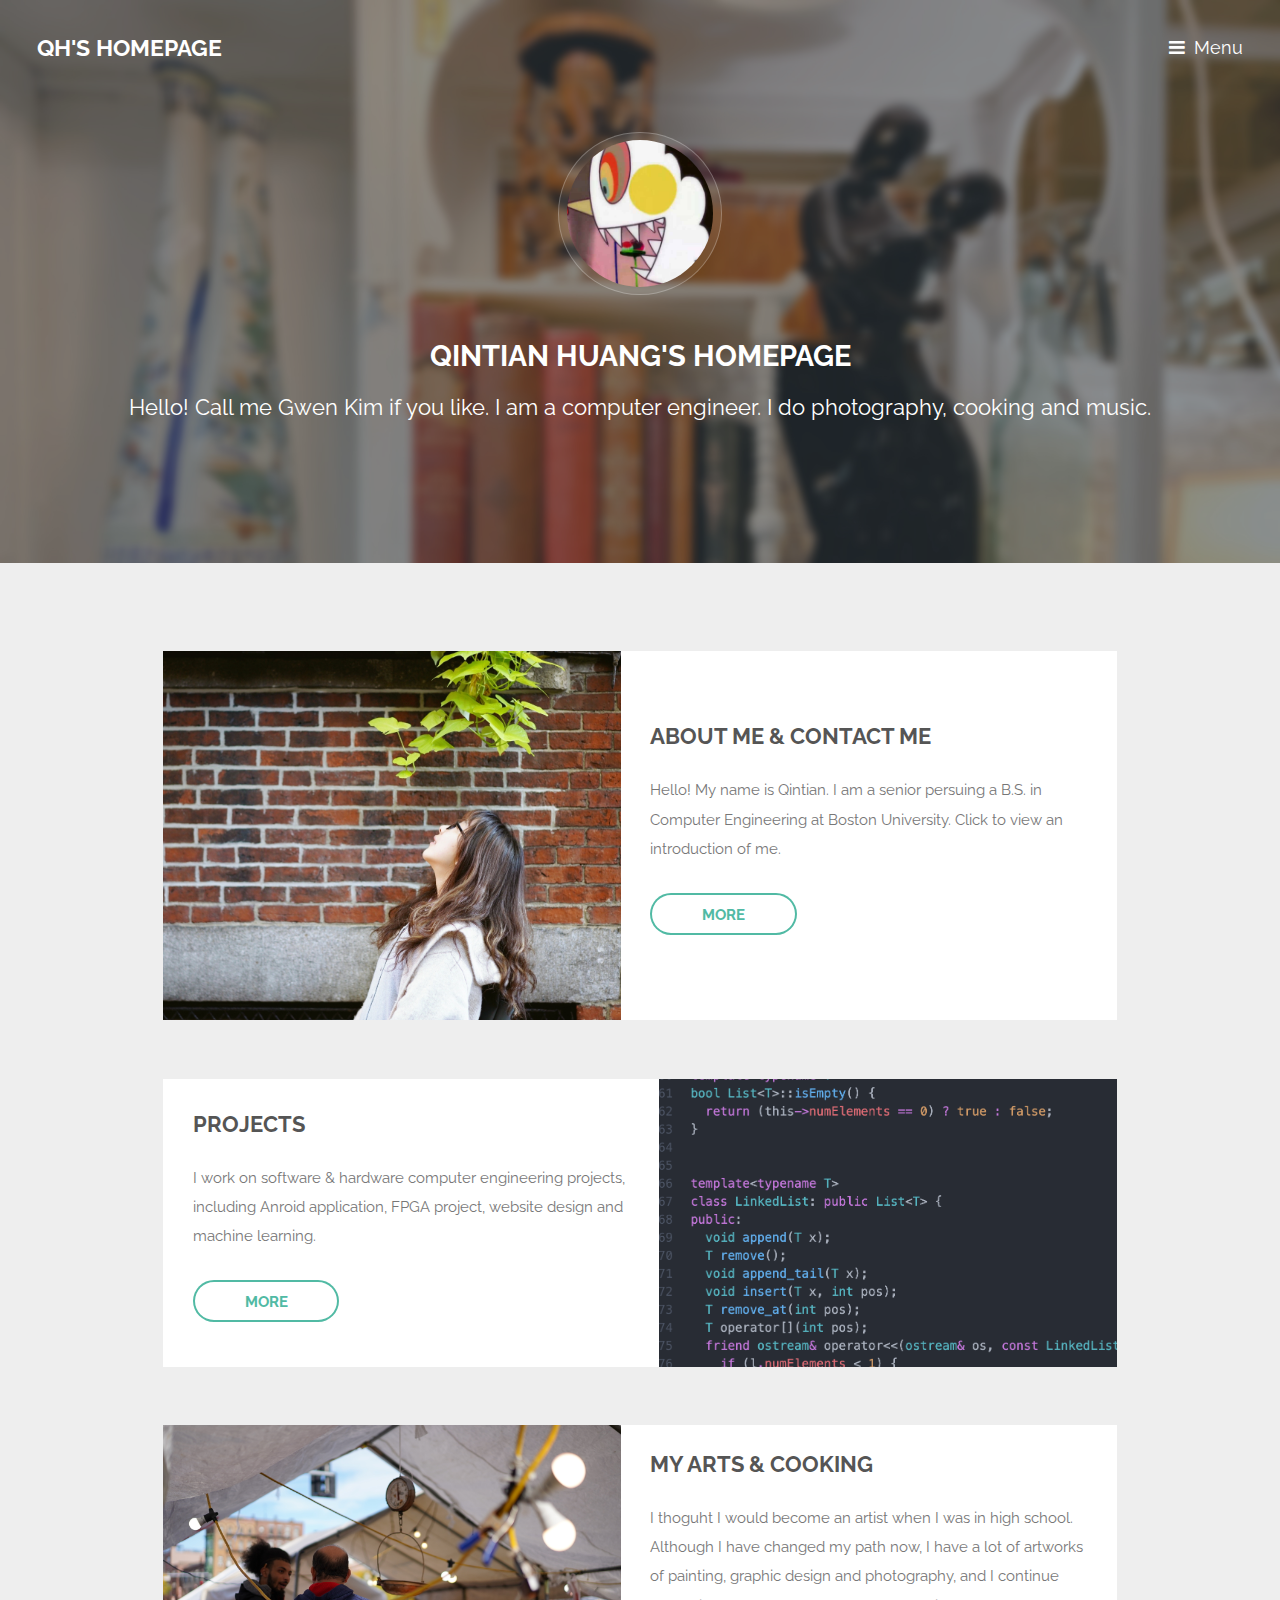
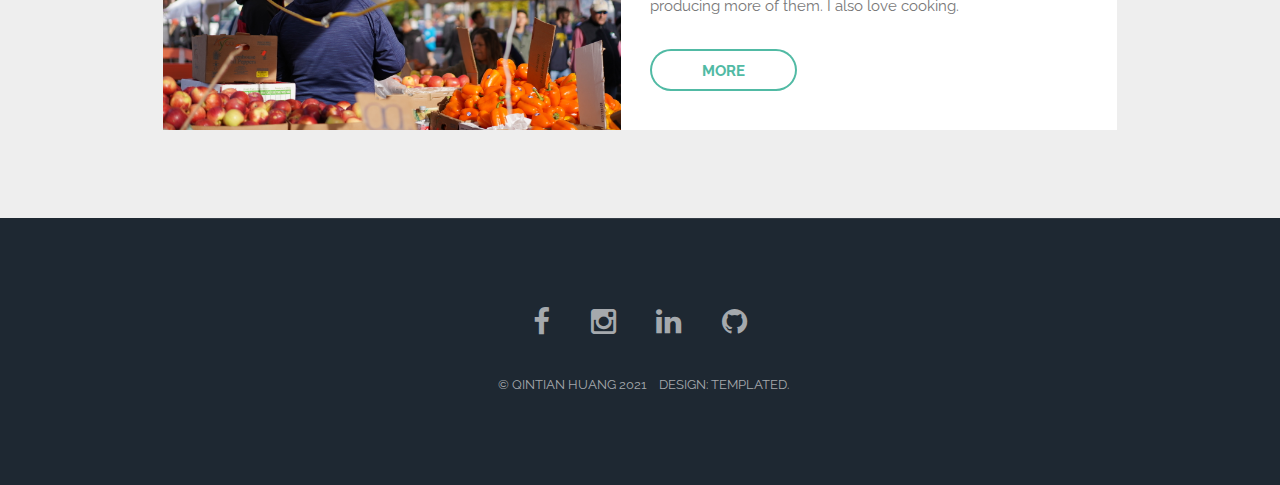
<file: index.html>
<!DOCTYPE HTML>
<!--
	Retrospect by TEMPLATED
	templated.co @templatedco
	Released for free under the Creative Commons Attribution 3.0 license (templated.co/license)
-->
<html>
	<head>
		<title>Qintian Huang's Homepage - Home </title>
		<meta charset="utf-8" />
		<meta name="viewport" content="width=device-width, initial-scale=1" />
		<!--[if lte IE 8]><script src="assets/js/ie/html5shiv.js"></script><![endif]-->
		<link rel="stylesheet" href="assets/css/main.css" />
		<!--[if lte IE 8]><link rel="stylesheet" href="assets/css/ie8.css" /><![endif]-->
		<!--[if lte IE 9]><link rel="stylesheet" href="assets/css/ie9.css" /><![endif]-->
	</head>
	<body class="landing">

		<!-- Header -->
			<header id="header" class="alt">
				<h1><a href="index.html">QH's Homepage</a></h1>
				<a href="#nav">Menu</a>
			</header>

		<!-- Nav -->
			<nav id="nav">
				<ul class="links">
					<li><a href="index.html">Home</a></li>
					<li><a href="about.html">About Me & Contact Me</a></li>
					<li><a href="projects.html">My Projects</a></li>
					<li><a href="arts.html">My Arts & Cooking</a></li>
				</ul>
			</nav>

		<!-- Banner -->
			<section id="banner">
				<!-- <i class="icon fa-diamond"></i> -->
				<span class="avatar"><img src="images/avatar.JPG" alt="" /></span>
				<h2>Qintian Huang's Homepage </h2>
				<p>Hello! Call me Gwen Kim if you like. I am a computer engineer. I do photography, cooking and music.</p>
				<!-- <ul class="actions">
					<li><a href="#" class="button big special">Learn More</a></li>
				</ul> -->
			</section>

		<!-- One -->
			<section id="one" class="wrapper style1">
				<div class="inner">
					<article class="feature left">
						<span class="image"><img src="images/pic01.JPG" alt="" /></span>
						<div class="content">
							<h2>About Me & Contact Me</h2>
							<p>Hello! My name is Qintian. I am a senior persuing a B.S. in Computer Engineering at Boston University. Click to view an introduction of me.</p>
							<ul class="actions">
								<li>
									<a href="about.html" class="button alt">More</a>
								</li>
							</ul>
						</div>
					</article>
					<article class="feature right">
						<span class="image"><img src="images/pic02.png" alt="" /></span>
						<div class="content">
							<h2>Projects</h2>
							<p>I work on software & hardware computer engineering projects, including Anroid application, FPGA project, website design and machine learning. </p>
							<ul class="actions">
								<li>
									<a href="projects.html" class="button alt">More</a>
								</li>
							</ul>
						</div>
					</article>
					<article class="feature left">
						<span class="image"><img src="images/pica.JPG" alt="" /></span>
						<div class="content">
							<h2>My Arts & Cooking</h2>
							<p>I thoguht I would become an artist when I was in high school. Although I have changed my path now, I have a lot of artworks of painting, graphic design and photography, and I continue producing more of them. I also love cooking.</p>
							<ul class="actions">
								<li>
									<a href="arts.html" class="button alt">More</a>
								</li>
							</ul>
						</div>
					</article>
				</div>
			</section>

		<!-- Two -->
			<!-- <section id="two" class="wrapper special">
				<div class="inner">
					<header class="major narrow">
						<h2>Aliquam Blandit Mauris</h2>
						<p>Ipsum dolor tempus commodo turpis adipiscing Tempor placerat sed amet accumsan</p>
					</header>
					<div class="image-grid">
						<a href="#" class="image"><img src="images/pic03.jpg" alt="" /></a>
						<a href="#" class="image"><img src="images/pic04.jpg" alt="" /></a>
						<a href="#" class="image"><img src="images/pic05.jpg" alt="" /></a>
						<a href="#" class="image"><img src="images/pic06.jpg" alt="" /></a>
						<a href="#" class="image"><img src="images/pic07.jpg" alt="" /></a>
						<a href="#" class="image"><img src="images/pic08.jpg" alt="" /></a>
						<a href="#" class="image"><img src="images/pic09.jpg" alt="" /></a>
						<a href="#" class="image"><img src="images/pic10.jpg" alt="" /></a>
					</div>
					<ul class="actions">
						<li><a href="#" class="button big alt">Tempus Aliquam</a></li>
					</ul>
				</div>
			</section> -->

		<!-- Three -->
			<!-- <section id="three" class="wrapper style3 special">
				<div class="inner">
					<header class="major narrow	">
						<h2>Magna sed consequat tempus</h2>
						<p>Ipsum dolor tempus commodo turpis adipiscing Tempor placerat sed amet accumsan</p>
					</header>
					<ul class="actions">
						<li><a href="#" class="button big alt">Magna feugiat</a></li>
					</ul>
				</div>
			</section> -->

		<!-- Four -->
			<!-- <section id="four" class="wrapper style2 special">
				<div class="inner">
					<header class="major narrow">
						<h2>Get in touch</h2>
						<p>Ipsum dolor tempus commodo adipiscing</p>
					</header>
					<form action="#" method="POST">
						<div class="container 75%">
							<div class="row uniform 50%">
								<div class="6u 12u$(xsmall)">
									<input name="name" placeholder="Name" type="text" />
								</div>
								<div class="6u$ 12u$(xsmall)">
									<input name="email" placeholder="Email" type="email" />
								</div>
								<div class="12u$">
									<textarea name="message" placeholder="Message" rows="4"></textarea>
								</div>
							</div>
						</div>
						<ul class="actions">
							<li><input type="submit" class="special" value="Submit" /></li>
							<li><input type="reset" class="alt" value="Reset" /></li>
						</ul>
					</form>
				</div>
			</section> -->

		<!-- Footer -->
			<footer id="footer">
				<div class="inner">
					<ul class="icons">
						<li><a href="https://www.facebook.com/qintian.huang.1/" class="icon fa-facebook">
							<span class="label">Facebook</span>
						</a></li>
						<li><a href="https://www.instagram.com/gwenk_qthuang/" class="icon fa-instagram">
							<span class="label">Instagram</span>
						</a></li>
						<li><a href="https://www.linkedin.com/in/qintian-huang-6129281b7/" class="icon fa-linkedin">
							<span class="label">LinkedIn</span>
						</a></li>
						<li><a href="https://github.com/qthuang?tab=repositories" class="icon fa-github">
							<span class="label">Github</span>
						</a></li>
					</ul>
					<ul class="copyright">
						<li>&copy; Qintian Huang 2021</li>
						<!-- <li>Images: <a href="http://unsplash.com">Unsplash</a>.</li> -->
						<li>Design: TEMPLATED</a>.</li>
					</ul>
				</div>
			</footer>

		<!-- Scripts -->
			<script src="assets/js/jquery.min.js"></script>
			<script src="assets/js/skel.min.js"></script>
			<script src="assets/js/util.js"></script>
			<!--[if lte IE 8]><script src="assets/js/ie/respond.min.js"></script><![endif]-->
			<script src="assets/js/main.js"></script>

	</body>
</html>
</file>
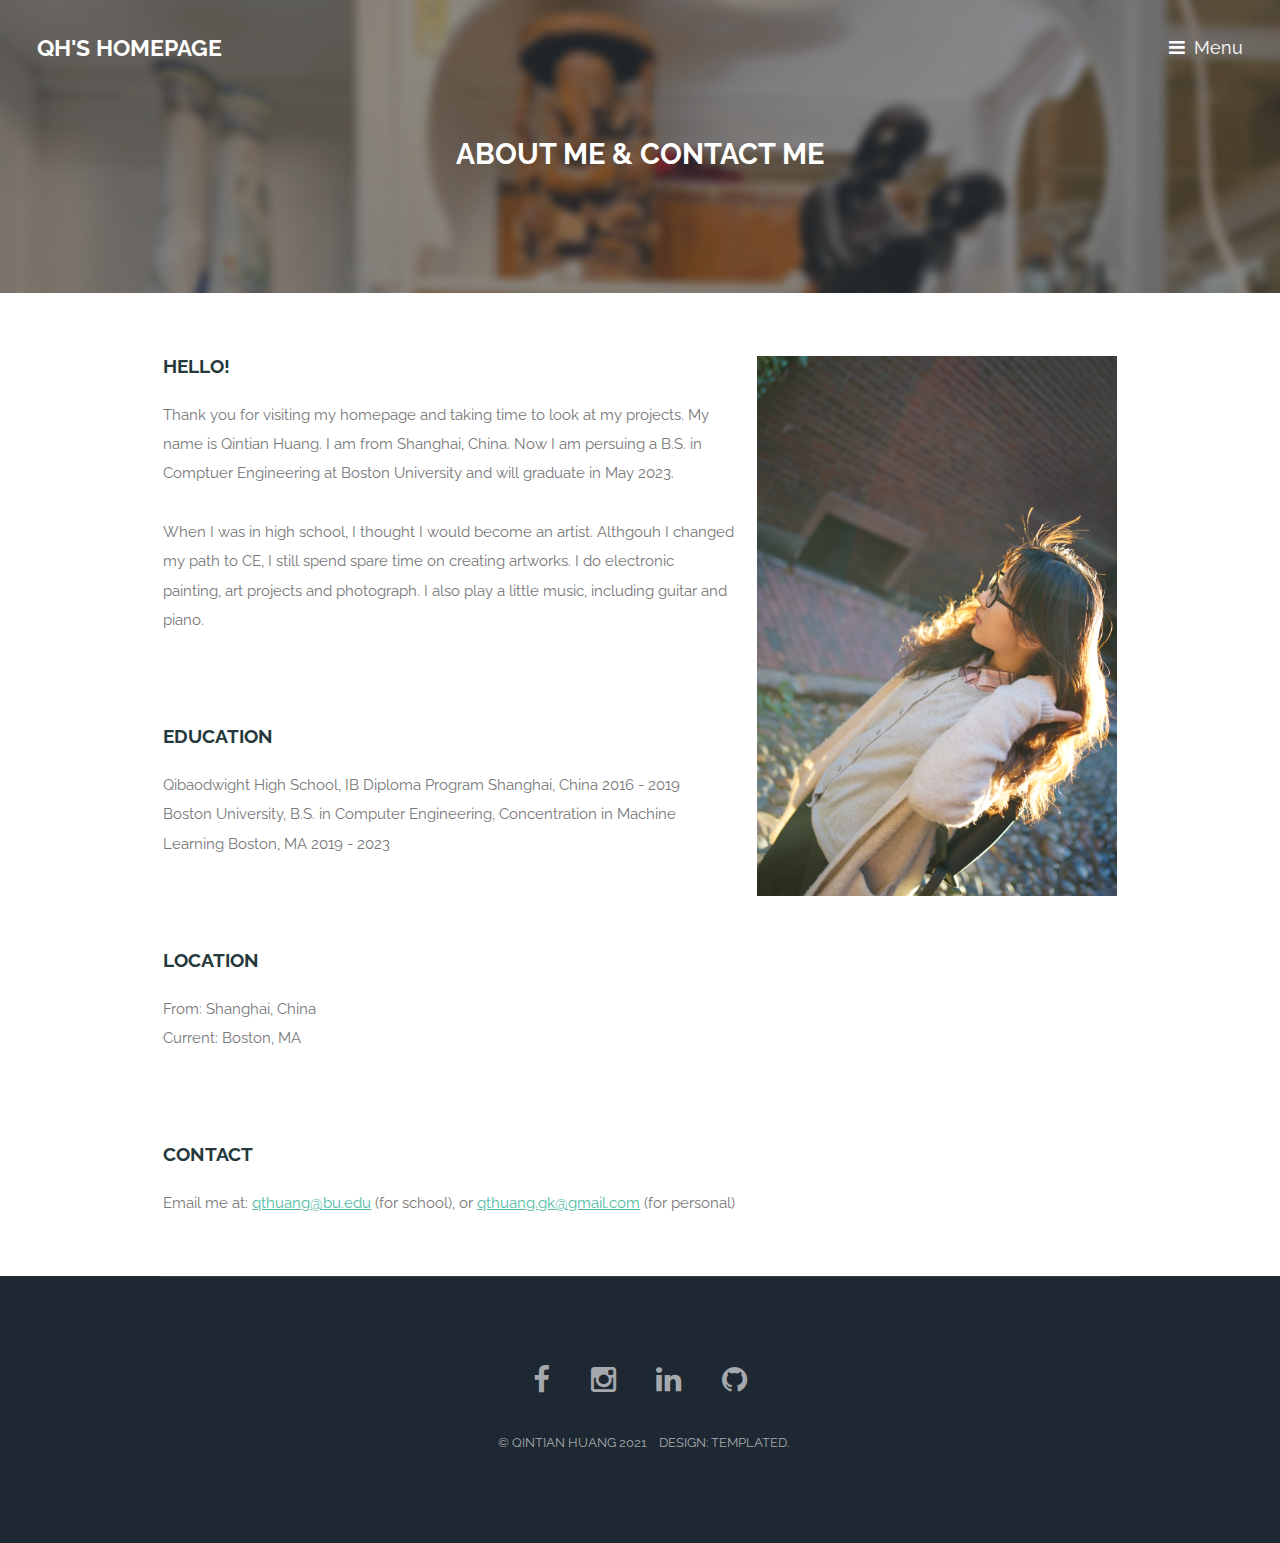
<file: about.html>
<!DOCTYPE HTML>
<!--
	Retrospect by TEMPLATED
	templated.co @templatedco
	Released for free under the Creative Commons Attribution 3.0 license (templated.co/license)
-->
<html>
	<head>
		<title>Qintian Huang's Homepage - About Me & Contact Me </title>
		<meta charset="utf-8" />
		<meta name="viewport" content="width=device-width, initial-scale=1" />
		<!--[if lte IE 8]><script src="assets/js/ie/html5shiv.js"></script><![endif]-->
		<link rel="stylesheet" href="assets/css/main.css" />
		<!--[if lte IE 8]><link rel="stylesheet" href="assets/css/ie8.css" /><![endif]-->
		<!--[if lte IE 9]><link rel="stylesheet" href="assets/css/ie9.css" /><![endif]-->
		<link rel="stylesheet" href="https://fonts.googleapis.com/icon?family=Material+Icons">
	</head>
	<body class="landing">

		<!-- Header -->
			<header id="header" class="alt">
				<h1><a href="index.html">QH's Homepage</a></h1>
				<a href="#nav">Menu</a>
			</header>

		<!-- Nav -->
		<nav id="nav">
			<ul class="links">
				<li><a href="index.html">Home</a></li>
				<li><a href="about.html">About Me & Contact Me</a></li>
				<li><a href="projects.html">My Projects</a></li>
				<li><a href="arts.html">My Arts & Cooking</a></li>
			</ul>
		</nav>

		<!-- Banner -->
			<section id="banner">
				<h2>About Me & Contact Me </h2>
				<!-- <p>My name pronounces like "Chin-Tian". You can also call me Gwen Kim. </p> -->
			</section>

		<!-- Main -->
			<section id="main" class="wrapper">
				<div class="container">
					<a class="image right"><img src="images/pic11.JPG" alt="" /></a>
					<!-- <i class="material-icons">account_box</i> -->
					<!-- https://material.io/resources/icons/?style=baseline -->
					<!-- <br> </br> -->
					<h3>Hello! </h3>
					<p>
						Thank you for visiting my homepage and taking time to look at my projects. My name is Qintian Huang.
						I am from Shanghai, China. Now I am persuing a B.S. in Comptuer Engineering at Boston University and will graduate in May 2023.
					</p>

					<p>
						When I was in high school, I thought I would become an artist.
						Althgouh I changed my path to CE, I still spend spare time on creating artworks. I do electronic painting, art projects and photograph.
						I also play a little music, including guitar and piano.
					</p>

					<br> </br>
					<h3>Education</h3>
					<p>Qibaodwight High School, IB Diploma Program  Shanghai, China  2016 - 2019<br>
					Boston University, B.S. in Computer Engineering, Concentration in Machine Learning  Boston, MA  2019 - 2023</p>

					<br> </br>
					<h3>Location</h3>
					<p>From: Shanghai, China<br>
					Current: Boston, MA</p>

					<br> </br>
					<h3>Contact</h3>
					<p>Email me at: <a href="mailto:qthuang@bu.edu">qthuang@bu.edu</a> (for school), or <a href="mailto:qthuang.gk@gmail.com">qthuang.gk@gmail.com</a> (for personal)</p>


				</div>
			</section>

		<!-- Footer -->
			<footer id="footer">
				<div class="inner">
					<ul class="icons">
						<li><a href="https://www.facebook.com/qintian.huang.1/" class="icon fa-facebook">
							<span class="label">Facebook</span>
						</a></li>
						<li><a href="https://www.instagram.com/gwenk_qthuang/" class="icon fa-instagram">
							<span class="label">Instagram</span>
						</a></li>
						<li><a href="https://www.linkedin.com/in/qintian-huang-6129281b7/" class="icon fa-linkedin">
							<span class="label">LinkedIn</span>
						</a></li>
						<li><a href="https://github.com/qthuang?tab=repositories" class="icon fa-github">
							<span class="label">Github</span>
						</a></li>
					</ul>
					<ul class="copyright">
						<li>&copy; Qintian Huang 2021</li>
						<!-- <li>Images: <a href="http://unsplash.com">Unsplash</a>.</li> -->
						<li>Design: TEMPLATED</a>.</li>
					</ul>
				</div>
			</footer>

		<!-- Scripts -->
			<script src="assets/js/jquery.min.js"></script>
			<script src="assets/js/skel.min.js"></script>
			<script src="assets/js/util.js"></script>
			<!--[if lte IE 8]><script src="assets/js/ie/respond.min.js"></script><![endif]-->
			<script src="assets/js/main.js"></script>

	</body>
</html>
</file>
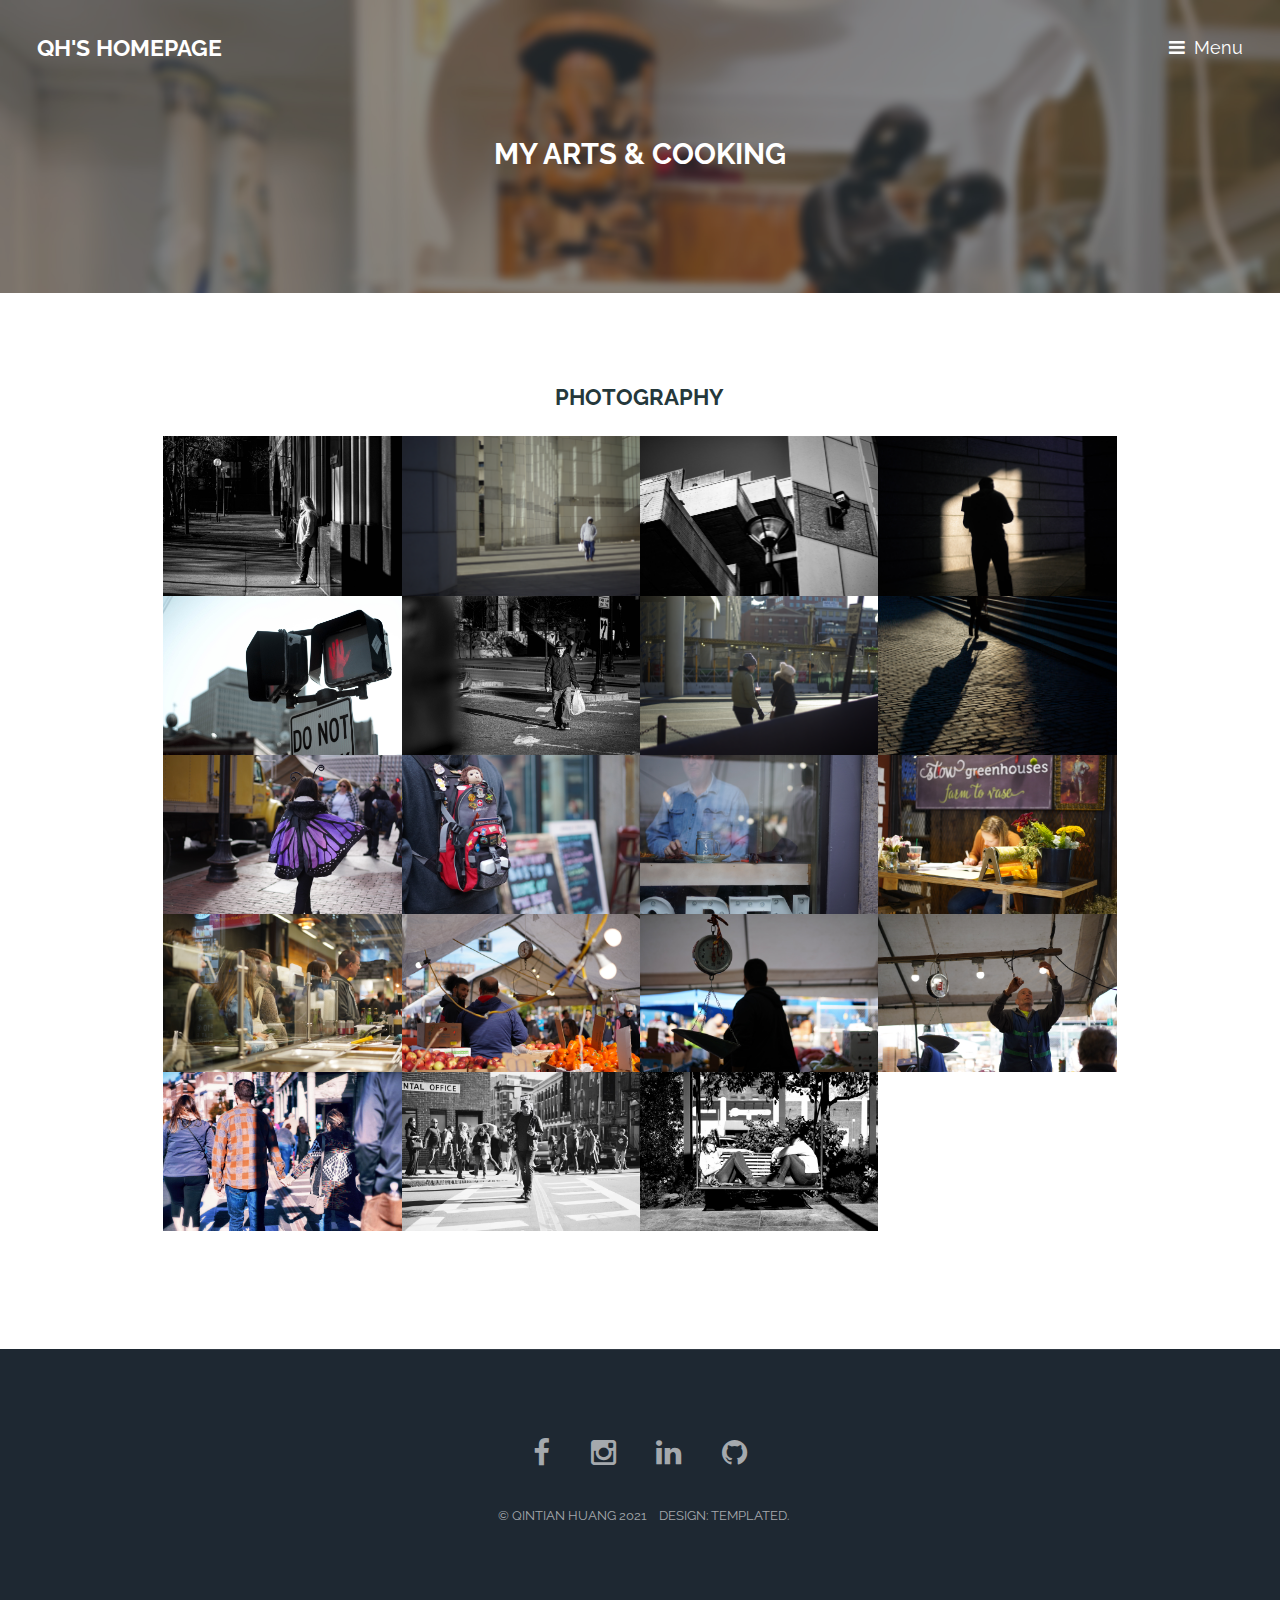
<file: arts.html>
<!DOCTYPE HTML>
<!--
	Retrospect by TEMPLATED
	templated.co @templatedco
	Released for free under the Creative Commons Attribution 3.0 license (templated.co/license)
-->
<html>
	<head>
		<title>Qintian Huang's Homepage - My Arts & Cooking </title>
		<meta charset="utf-8" />
		<meta name="viewport" content="width=device-width, initial-scale=1" />
		<!--[if lte IE 8]><script src="assets/js/ie/html5shiv.js"></script><![endif]-->
		<link rel="stylesheet" href="assets/css/main.css" />
		<!--[if lte IE 8]><link rel="stylesheet" href="assets/css/ie8.css" /><![endif]-->
		<!--[if lte IE 9]><link rel="stylesheet" href="assets/css/ie9.css" /><![endif]-->
	</head>
	<body class="landing">

		<!-- Header -->
			<header id="header" class="alt">
				<h1><a href="index.html">QH's Homepage</a></h1>
				<a href="#nav">Menu</a>
			</header>

		<!-- Nav -->
		<nav id="nav">
			<ul class="links">
				<li><a href="index.html">Home</a></li>
				<li><a href="about.html">About Me & Contact Me</a></li>
				<li><a href="projects.html">My Projects</a></li>
				<li><a href="arts.html">My Arts & Cooking</a></li>
			</ul>
		</nav>

		<!-- Banner -->
			<section id="banner">
				<!-- <i class="icon fa-diamond"></i> -->
				<h2>My Arts & Cooking </h2>
				<!-- <ul class="actions">
					<li><a href="#" class="button big special">Learn More</a></li>
				</ul> -->
			</section>

			<section id="two" class="wrapper special">
				<div class="inner">
					<!-- <header class="major narrow">
						<h2>Aliquam Blandit Mauris</h2>
						<p>Ipsum dolor tempus commodo turpis adipiscing Tempor placerat sed amet accumsan</p>
					</header> -->
					<h2>Photography</h2>
					<div class="image-grid">
						<a class="image"><img src="images/ph/ph1.jpg" alt="" /></a>
						<a class="image"><img src="images/ph/ph2.JPG" alt="" /></a>
						<a class="image"><img src="images/ph/ph3.jpg" alt="" /></a>
						<a class="image"><img src="images/ph/ph4.jpg" alt="" /></a>
						<a class="image"><img src="images/ph/ph5.jpg" alt="" /></a>
						<a class="image"><img src="images/ph/ph6.jpg" alt="" /></a>
						<a class="image"><img src="images/ph/ph7.JPG" alt="" /></a>
						<a class="image"><img src="images/ph/ph8.jpg" alt="" /></a>
						<a class="image"><img src="images/ph/ph9.JPG" alt="" /></a>
						<a class="image"><img src="images/ph/ph10.JPG" alt="" /></a>
						<a class="image"><img src="images/ph/ph11.JPG" alt="" /></a>
						<a class="image"><img src="images/ph/ph12.JPG" alt="" /></a>
						<a class="image"><img src="images/ph/ph13.JPG" alt="" /></a>
						<a class="image"><img src="images/ph/ph14.JPG" alt="" /></a>
						<a class="image"><img src="images/ph/ph15.JPG" alt="" /></a>
						<a class="image"><img src="images/ph/ph16.JPG" alt="" /></a>
						<a class="image"><img src="images/ph/ph17.JPG" alt="" /></a>
						<!-- <a class="image"><img src="images/ph/ph18.JPG" alt="" /></a> -->
						<a class="image"><img src="images/ph/ph19.JPG" alt="" /></a>
						<a class="image"><img src="images/ph/ph20.JPG" alt="" /></a>
					</div>

					<!-- <h2>Paintings & Art Projects</h2>
					<div class="image-grid">
						<a href="#" class="image"><img src="images/pic03.jpg" alt="" /></a>
						<a href="#" class="image"><img src="images/pic04.jpg" alt="" /></a>
						<a href="#" class="image"><img src="images/pic05.jpg" alt="" /></a>
						<a href="#" class="image"><img src="images/pic06.jpg" alt="" /></a>
						<a href="#" class="image"><img src="images/pic07.jpg" alt="" /></a>
						<a href="#" class="image"><img src="images/pic08.jpg" alt="" /></a>
						<a href="#" class="image"><img src="images/pic09.jpg" alt="" /></a>
						<a href="#" class="image"><img src="images/pic10.jpg" alt="" /></a>
					</div>

					<h2>Cooking</h2>
					<div class="image-grid">
						<a href="#" class="image"><img src="images/pic03.jpg" alt="" /></a>
						<a href="#" class="image"><img src="images/pic04.jpg" alt="" /></a>
						<a href="#" class="image"><img src="images/pic05.jpg" alt="" /></a>
						<a href="#" class="image"><img src="images/pic06.jpg" alt="" /></a>
						<a href="#" class="image"><img src="images/pic07.jpg" alt="" /></a>
						<a href="#" class="image"><img src="images/pic08.jpg" alt="" /></a>
						<a href="#" class="image"><img src="images/pic09.jpg" alt="" /></a>
						<a href="#" class="image"><img src="images/pic10.jpg" alt="" /></a>
					</div> -->

				</div>
			</section>




		<!-- Footer -->
			<footer id="footer">
				<div class="inner">
					<ul class="icons">
						<li><a href="https://www.facebook.com/qintian.huang.1/" class="icon fa-facebook">
							<span class="label">Facebook</span>
						</a></li>
						<li><a href="https://www.instagram.com/gwenk_qthuang/" class="icon fa-instagram">
							<span class="label">Instagram</span>
						</a></li>
						<li><a href="https://www.linkedin.com/in/qintian-huang-6129281b7/" class="icon fa-linkedin">
							<span class="label">LinkedIn</span>
						</a></li>
						<li><a href="https://github.com/qthuang?tab=repositories" class="icon fa-github">
							<span class="label">Github</span>
						</a></li>
					</ul>
					<ul class="copyright">
						<li>&copy; Qintian Huang 2021</li>
						<!-- <li>Images: <a href="http://unsplash.com">Unsplash</a>.</li> -->
						<li>Design: TEMPLATED</a>.</li>
					</ul>
				</div>
			</footer>

		<!-- Scripts -->
			<script src="assets/js/jquery.min.js"></script>
			<script src="assets/js/skel.min.js"></script>
			<script src="assets/js/util.js"></script>
			<!--[if lte IE 8]><script src="assets/js/ie/respond.min.js"></script><![endif]-->
			<script src="assets/js/main.js"></script>

	</body>
</html>
</file>
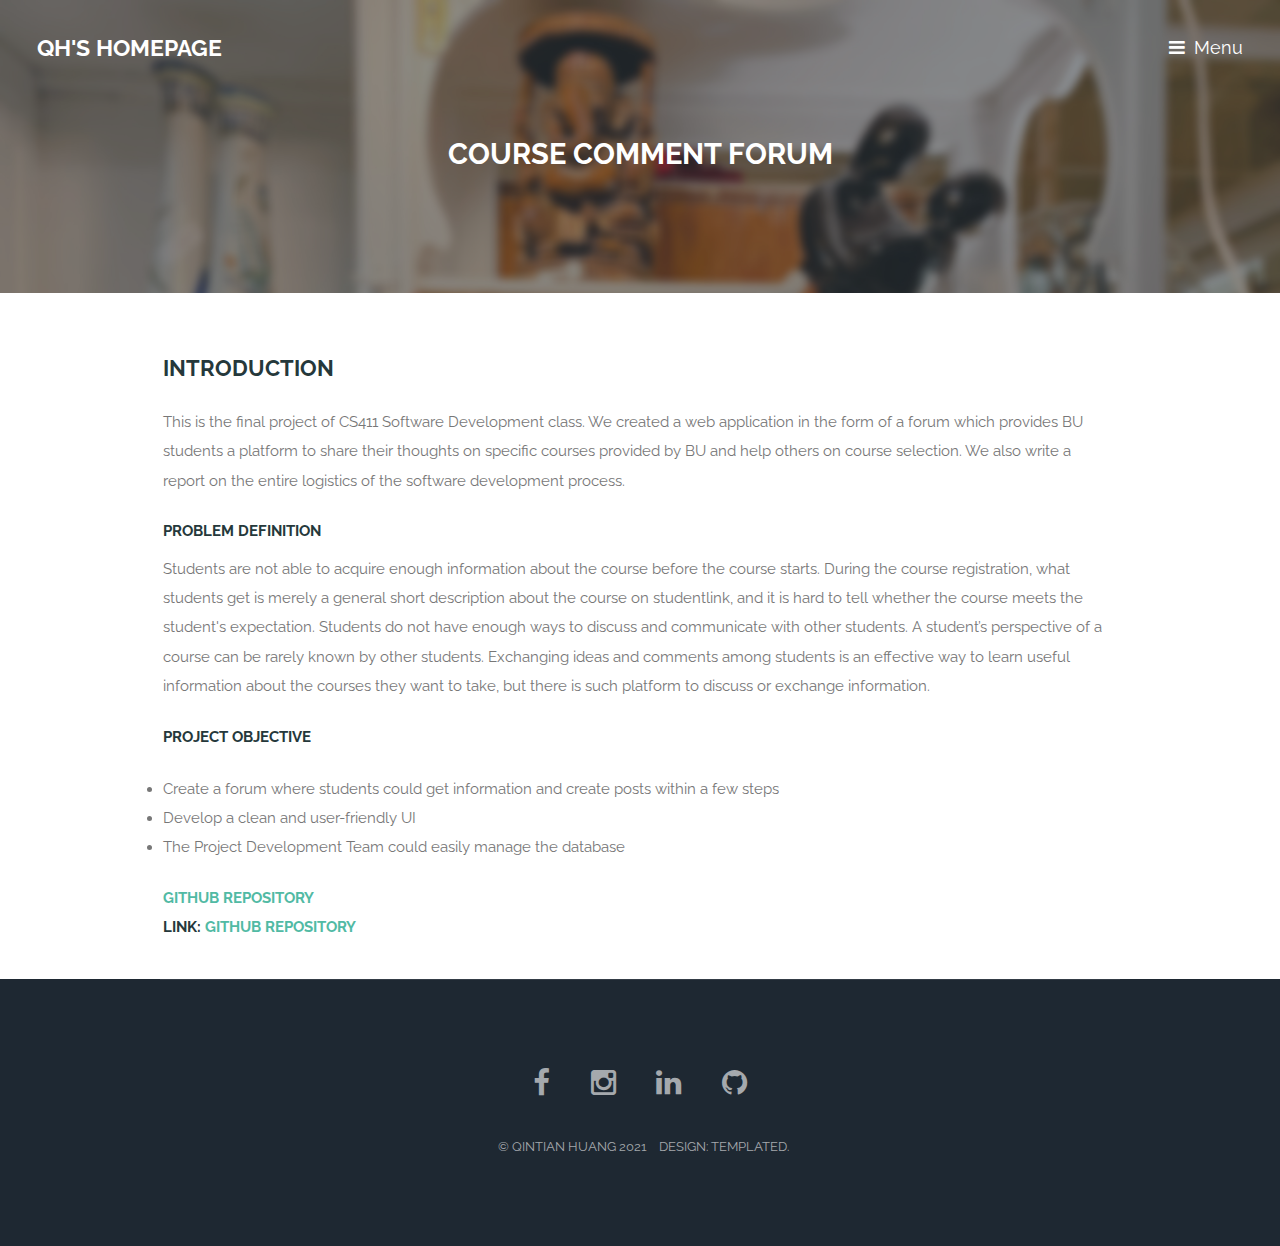
<file: cs411.html>
<!DOCTYPE HTML>
<!--
	Retrospect by TEMPLATED
	templated.co @templatedco
	Released for free under the Creative Commons Attribution 3.0 license (templated.co/license)
-->
<html>
	<head>
		<title>QH's Homepage - Course Comment Forum </title>
		<meta charset="utf-8" />
		<meta name="viewport" content="width=device-width, initial-scale=1" />
		<!--[if lte IE 8]><script src="assets/js/ie/html5shiv.js"></script><![endif]-->
		<link rel="stylesheet" href="assets/css/main.css" />
		<!--[if lte IE 8]><link rel="stylesheet" href="assets/css/ie8.css" /><![endif]-->
		<!--[if lte IE 9]><link rel="stylesheet" href="assets/css/ie9.css" /><![endif]-->
		<link rel="stylesheet" href="https://fonts.googleapis.com/icon?family=Material+Icons">
	</head>
	<body class="landing">

		<!-- Header -->
			<header id="header" class="alt">
				<h1><a href="index.html">QH's Homepage</a></h1>
				<a href="#nav">Menu</a>
			</header>

		<!-- Nav -->
		<nav id="nav">
			<ul class="links">
				<li><a href="index.html">Home</a></li>
				<li><a href="about.html">About Me & Contact Me</a></li>
				<li><a href="projects.html">My Projects</a></li>
				<li><a href="arts.html">My Arts & Cooking</a></li>
			</ul>
		</nav>

		<!-- Banner -->
			<section id="banner">
				<h2>Course Comment Forum </h2>
				<!-- <p>My name pronounces like "Chin-Tian". You can also call me Gwen Kim. </p> -->
			</section>

		<!-- Main -->
			<section id="main" class="wrapper">
				<div class="container">
					<!-- <a href="#" class="image left"><img src="images/pic11.jpg" alt="" /></a> -->
					<!-- <i class="material-icons">account_box</i> -->
					<!-- https://material.io/resources/icons/?style=baseline -->
					<h2>Introduction</h2>
					<p>This is the final project of CS411 Software Development class.
						We created a web application in the form of a forum which provides BU students a platform to share their thoughts on specific courses provided by BU and help others on course selection.
						We also write a report on the entire logistics of the software development process.
					</p>

					<h1>Problem Definition</h1>
					<p>
						Students are not able to acquire enough information about the course before the course starts.
						During the course registration, what students get is merely a general short description about the course on studentlink, and it is hard to tell whether the course meets the student's expectation.
						Students do not have enough ways to discuss and communicate with other students.
						A student’s perspective of a course can be rarely known by other students.
						Exchanging ideas and comments among students is an effective way to learn useful information about the courses they want to take, but there is such platform to discuss or exchange information.
					</p>

					<h1>Project Objective</h1>
					<p>
						<li>Create a forum where students could get information and create posts within a few steps</li>
						<li>Develop a clean and user-friendly UI </li>
						<li>The Project Development Team could easily manage the database</li>
					</p>

					<h1><a href="https://github.com/qthuang/cs411_sum2022/blob/main/Project%20Report.pdf">Github Repository</a></h1>


					<h1>Link: <a href="https://github.com/qthuang/cs411_sum2022">Github Repository</a></h1>

				</div>
			</section>

		<!-- Footer -->
			<footer id="footer">
				<div class="inner">
					<ul class="icons">
						<li><a href="https://www.facebook.com/qintian.huang.1/" class="icon fa-facebook">
							<span class="label">Facebook</span>
						</a></li>
						<li><a href="https://www.instagram.com/gwenk_qthuang/" class="icon fa-instagram">
							<span class="label">Instagram</span>
						</a></li>
						<li><a href="https://www.linkedin.com/in/qintian-huang-6129281b7/" class="icon fa-linkedin">
							<span class="label">LinkedIn</span>
						</a></li>
						<li><a href="https://github.com/qthuang?tab=repositories" class="icon fa-github">
							<span class="label">Github</span>
						</a></li>
					</ul>
					<ul class="copyright">
						<li>&copy; Qintian Huang 2021</li>
						<!-- <li>Images: <a href="http://unsplash.com">Unsplash</a>.</li> -->
						<li>Design: TEMPLATED</a>.</li>
					</ul>
				</div>
			</footer>

		<!-- Scripts -->
			<script src="assets/js/jquery.min.js"></script>
			<script src="assets/js/skel.min.js"></script>
			<script src="assets/js/util.js"></script>
			<!--[if lte IE 8]><script src="assets/js/ie/respond.min.js"></script><![endif]-->
			<script src="assets/js/main.js"></script>

	</body>
</html>
</file>
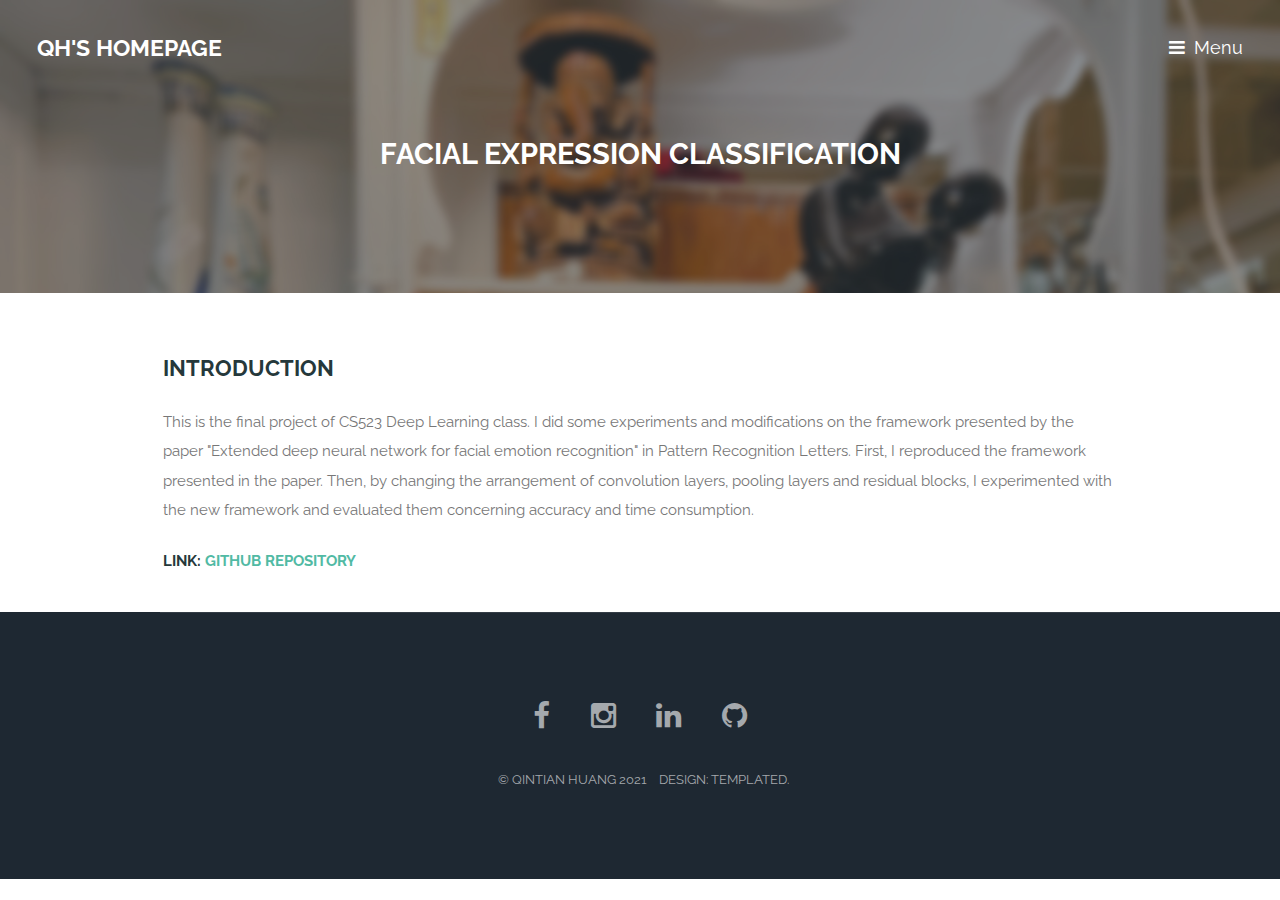
<file: cs523.html>
<!DOCTYPE HTML>
<!--
	Retrospect by TEMPLATED
	templated.co @templatedco
	Released for free under the Creative Commons Attribution 3.0 license (templated.co/license)
-->
<html>
	<head>
		<title>QH's Homepage - Facial Expression Classification </title>
		<meta charset="utf-8" />
		<meta name="viewport" content="width=device-width, initial-scale=1" />
		<!--[if lte IE 8]><script src="assets/js/ie/html5shiv.js"></script><![endif]-->
		<link rel="stylesheet" href="assets/css/main.css" />
		<!--[if lte IE 8]><link rel="stylesheet" href="assets/css/ie8.css" /><![endif]-->
		<!--[if lte IE 9]><link rel="stylesheet" href="assets/css/ie9.css" /><![endif]-->
		<link rel="stylesheet" href="https://fonts.googleapis.com/icon?family=Material+Icons">
	</head>
	<body class="landing">

		<!-- Header -->
			<header id="header" class="alt">
				<h1><a href="index.html">QH's Homepage</a></h1>
				<a href="#nav">Menu</a>
			</header>

		<!-- Nav -->
		<nav id="nav">
			<ul class="links">
				<li><a href="index.html">Home</a></li>
				<li><a href="about.html">About Me & Contact Me</a></li>
				<li><a href="projects.html">My Projects</a></li>
				<li><a href="arts.html">My Arts & Cooking</a></li>
			</ul>
		</nav>

		<!-- Banner -->
			<section id="banner">
				<h2>Facial Expression Classification </h2>
			</section>

		<!-- Main -->
			<section id="main" class="wrapper">
				<div class="container">
					<!-- <a href="#" class="image left"><img src="images/pic11.jpg" alt="" /></a> -->
					<!-- <i class="material-icons">account_box</i> -->
					<!-- https://material.io/resources/icons/?style=baseline -->
					<h2>Introduction</h2>
					<p>This is the final project of CS523 Deep Learning class.
						I did some experiments and modifications on the framework presented by the paper "Extended deep neural network for facial emotion recognition" in Pattern Recognition Letters.
            First, I reproduced the framework presented in the paper.
            Then, by changing the arrangement of convolution layers, pooling layers and residual blocks, I experimented with the new framework and evaluated them concerning accuracy and time consumption.
					</p>


					<h1>Link: <a href="https://github.com/qthuang/cs523_sum2022">Github Repository</a></h1>

				</div>
			</section>

		<!-- Footer -->
			<footer id="footer">
				<div class="inner">
					<ul class="icons">
						<li><a href="https://www.facebook.com/qintian.huang.1/" class="icon fa-facebook">
							<span class="label">Facebook</span>
						</a></li>
						<li><a href="https://www.instagram.com/gwenk_qthuang/" class="icon fa-instagram">
							<span class="label">Instagram</span>
						</a></li>
						<li><a href="https://www.linkedin.com/in/qintian-huang-6129281b7/" class="icon fa-linkedin">
							<span class="label">LinkedIn</span>
						</a></li>
						<li><a href="https://github.com/qthuang?tab=repositories" class="icon fa-github">
							<span class="label">Github</span>
						</a></li>
					</ul>
					<ul class="copyright">
						<li>&copy; Qintian Huang 2021</li>
						<!-- <li>Images: <a href="http://unsplash.com">Unsplash</a>.</li> -->
						<li>Design: TEMPLATED</a>.</li>
					</ul>
				</div>
			</footer>

		<!-- Scripts -->
			<script src="assets/js/jquery.min.js"></script>
			<script src="assets/js/skel.min.js"></script>
			<script src="assets/js/util.js"></script>
			<!--[if lte IE 8]><script src="assets/js/ie/respond.min.js"></script><![endif]-->
			<script src="assets/js/main.js"></script>

	</body>
</html>
</file>
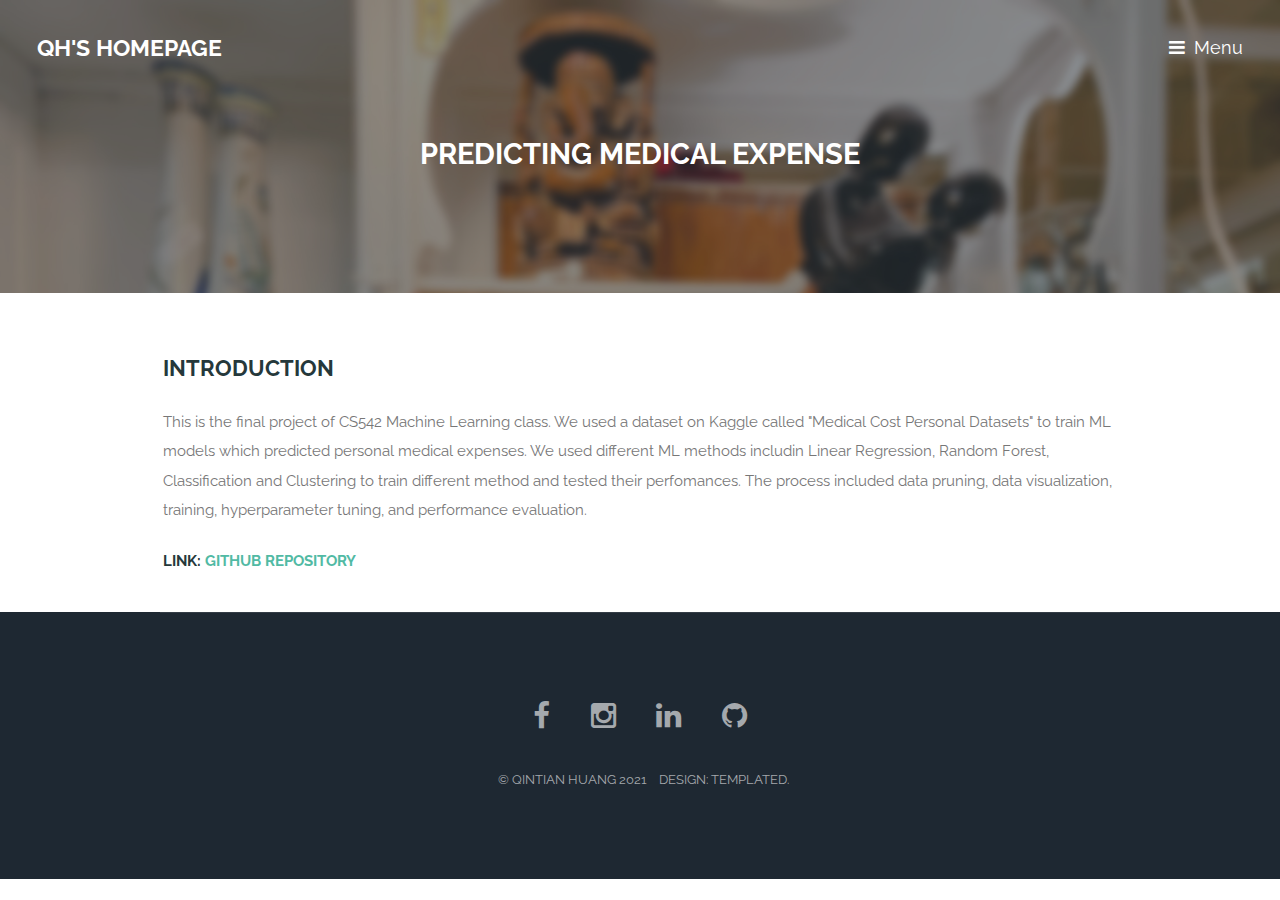
<file: cs542.html>
<!DOCTYPE HTML>
<!--
	Retrospect by TEMPLATED
	templated.co @templatedco
	Released for free under the Creative Commons Attribution 3.0 license (templated.co/license)
-->
<html>
	<head>
		<title>QH's Homepage - Predicting Medical Expense </title>
		<meta charset="utf-8" />
		<meta name="viewport" content="width=device-width, initial-scale=1" />
		<!--[if lte IE 8]><script src="assets/js/ie/html5shiv.js"></script><![endif]-->
		<link rel="stylesheet" href="assets/css/main.css" />
		<!--[if lte IE 8]><link rel="stylesheet" href="assets/css/ie8.css" /><![endif]-->
		<!--[if lte IE 9]><link rel="stylesheet" href="assets/css/ie9.css" /><![endif]-->
		<link rel="stylesheet" href="https://fonts.googleapis.com/icon?family=Material+Icons">
	</head>
	<body class="landing">

		<!-- Header -->
			<header id="header" class="alt">
				<h1><a href="index.html">QH's Homepage</a></h1>
				<a href="#nav">Menu</a>
			</header>

		<!-- Nav -->
		<nav id="nav">
			<ul class="links">
				<li><a href="index.html">Home</a></li>
				<li><a href="about.html">About Me & Contact Me</a></li>
				<li><a href="projects.html">My Projects</a></li>
				<li><a href="arts.html">My Arts & Cooking</a></li>
			</ul>
		</nav>

		<!-- Banner -->
			<section id="banner">
				<h2>Predicting Medical Expense </h2>
				<!-- <p>My name pronounces like "Chin-Tian". You can also call me Gwen Kim. </p> -->
			</section>

		<!-- Main -->
			<section id="main" class="wrapper">
				<div class="container">
					<!-- <a href="#" class="image left"><img src="images/pic11.jpg" alt="" /></a> -->
					<!-- <i class="material-icons">account_box</i> -->
					<!-- https://material.io/resources/icons/?style=baseline -->
					<h2>Introduction</h2>
					<p>This is the final project of CS542 Machine Learning class.
						We used a dataset on Kaggle called "Medical Cost Personal Datasets" to train ML models which predicted personal medical expenses.
            We used different ML methods includin Linear Regression, Random Forest, Classification and Clustering to train different method and tested their perfomances.
            The process included data pruning, data visualization, training, hyperparameter tuning, and performance evaluation. 
					</p>


					<h1>Link: <a href="https://github.com/qthuang/cs542_sum2022">Github Repository</a></h1>

				</div>
			</section>

		<!-- Footer -->
			<footer id="footer">
				<div class="inner">
					<ul class="icons">
						<li><a href="https://www.facebook.com/qintian.huang.1/" class="icon fa-facebook">
							<span class="label">Facebook</span>
						</a></li>
						<li><a href="https://www.instagram.com/gwenk_qthuang/" class="icon fa-instagram">
							<span class="label">Instagram</span>
						</a></li>
						<li><a href="https://www.linkedin.com/in/qintian-huang-6129281b7/" class="icon fa-linkedin">
							<span class="label">LinkedIn</span>
						</a></li>
						<li><a href="https://github.com/qthuang?tab=repositories" class="icon fa-github">
							<span class="label">Github</span>
						</a></li>
					</ul>
					<ul class="copyright">
						<li>&copy; Qintian Huang 2021</li>
						<!-- <li>Images: <a href="http://unsplash.com">Unsplash</a>.</li> -->
						<li>Design: TEMPLATED</a>.</li>
					</ul>
				</div>
			</footer>

		<!-- Scripts -->
			<script src="assets/js/jquery.min.js"></script>
			<script src="assets/js/skel.min.js"></script>
			<script src="assets/js/util.js"></script>
			<!--[if lte IE 8]><script src="assets/js/ie/respond.min.js"></script><![endif]-->
			<script src="assets/js/main.js"></script>

	</body>
</html>
</file>
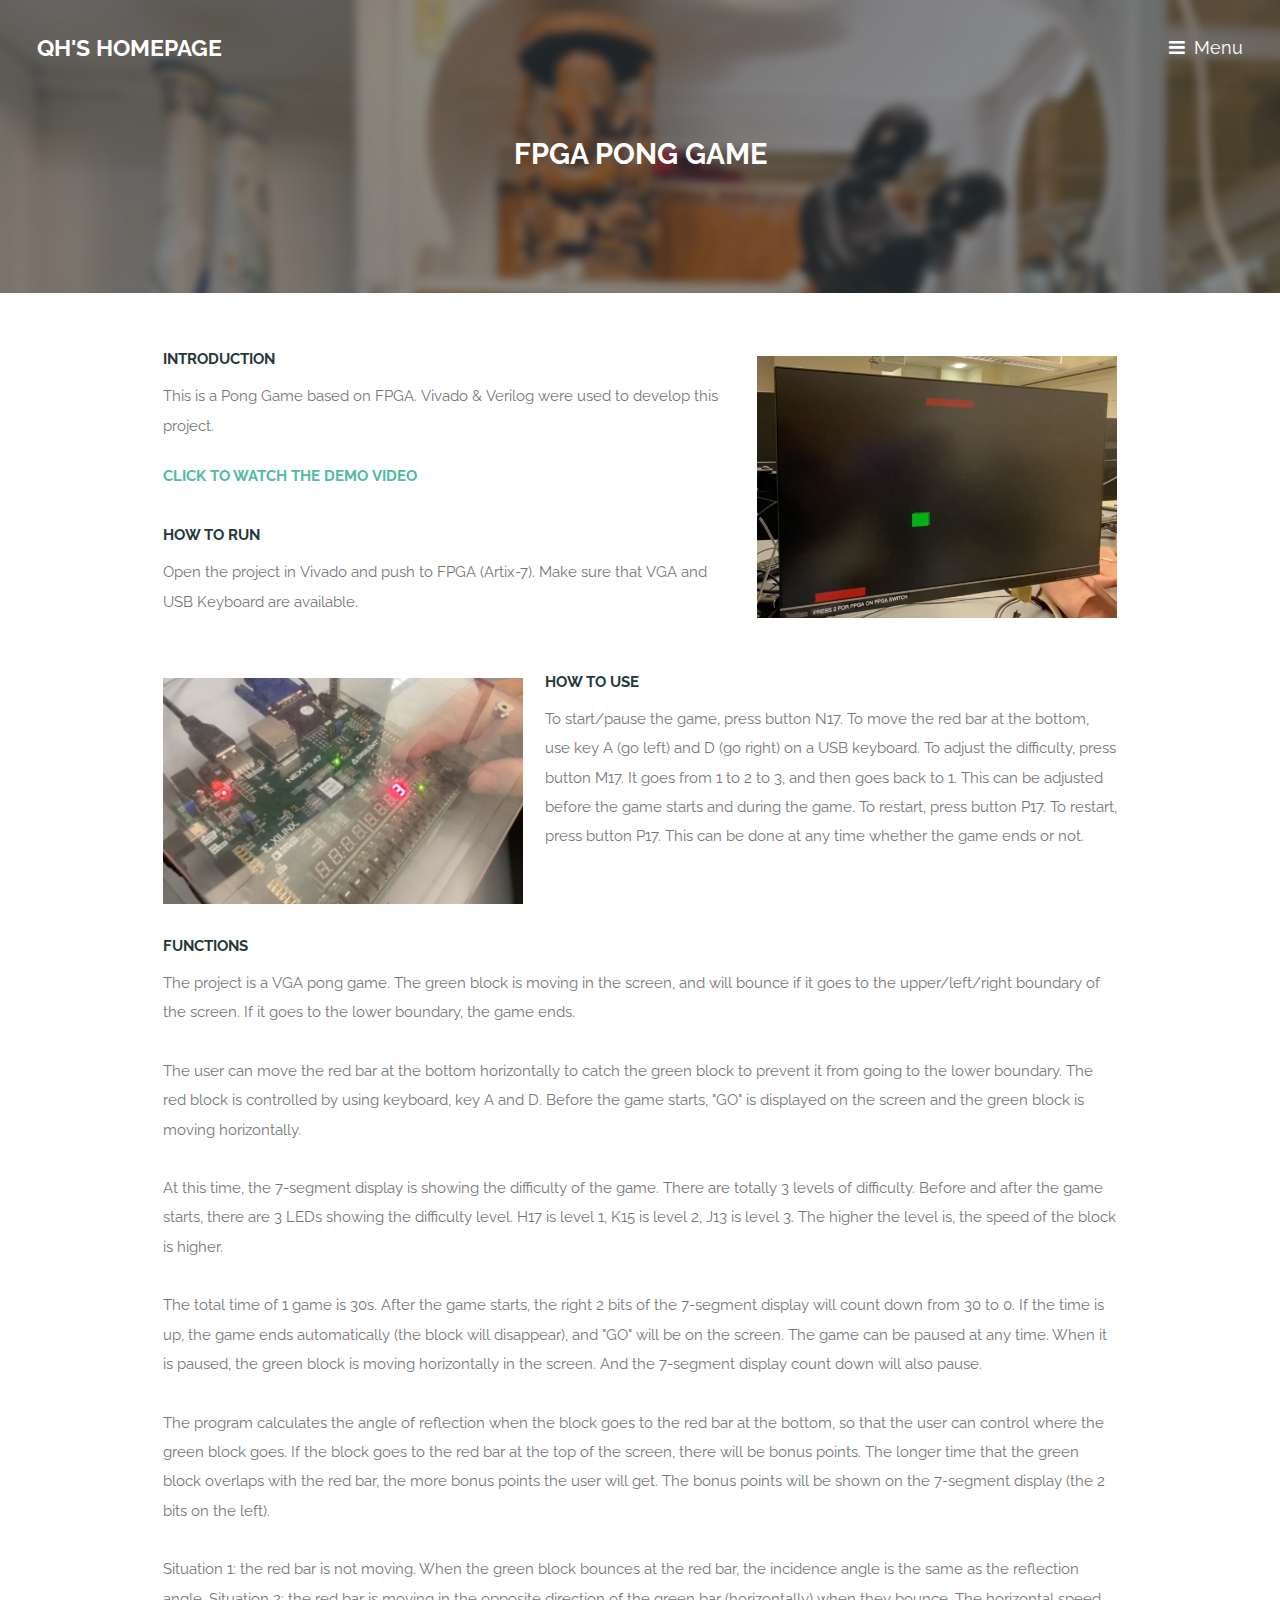
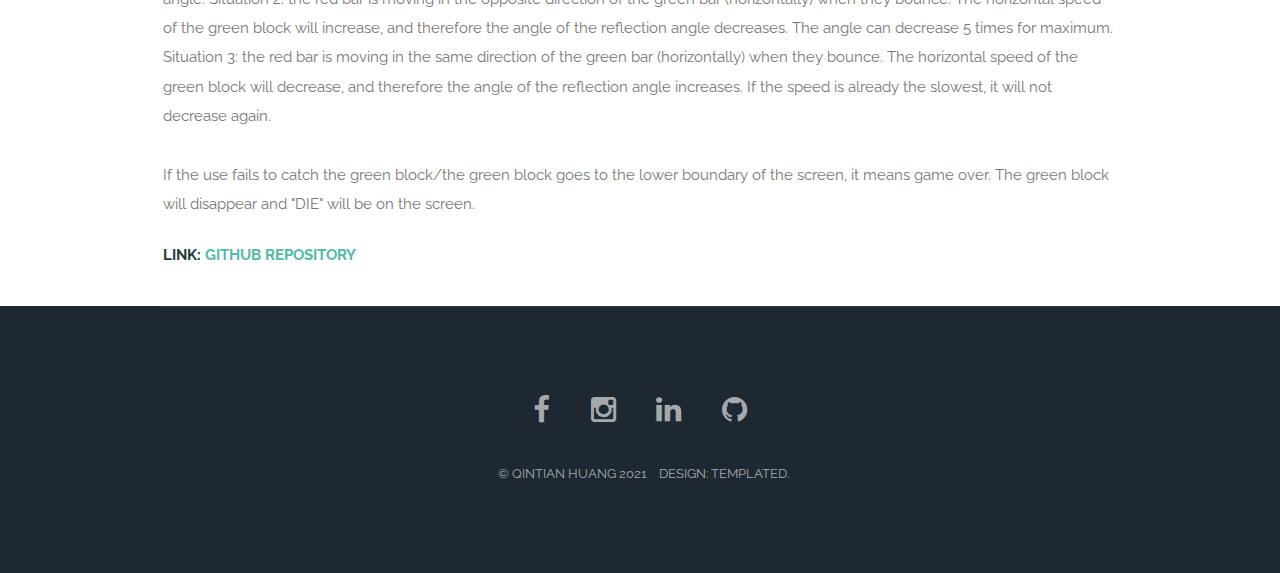
<file: ec311.html>
<!DOCTYPE HTML>
<!--
	Retrospect by TEMPLATED
	templated.co @templatedco
	Released for free under the Creative Commons Attribution 3.0 license (templated.co/license)
-->
<html>
	<head>
		<title>QH's Homepage - FPGA Pong Game </title>
		<meta charset="utf-8" />
		<meta name="viewport" content="width=device-width, initial-scale=1" />
		<!--[if lte IE 8]><script src="assets/js/ie/html5shiv.js"></script><![endif]-->
		<link rel="stylesheet" href="assets/css/main.css" />
		<!--[if lte IE 8]><link rel="stylesheet" href="assets/css/ie8.css" /><![endif]-->
		<!--[if lte IE 9]><link rel="stylesheet" href="assets/css/ie9.css" /><![endif]-->
		<link rel="stylesheet" href="https://fonts.googleapis.com/icon?family=Material+Icons">
	</head>
	<body class="landing">

		<!-- Header -->
			<header id="header" class="alt">
				<h1><a href="index.html">QH's Homepage</a></h1>
				<a href="#nav">Menu</a>
			</header>

		<!-- Nav -->
		<nav id="nav">
			<ul class="links">
				<li><a href="index.html">Home</a></li>
				<li><a href="about.html">About Me & Contact Me</a></li>
				<li><a href="projects.html">My Projects</a></li>
				<li><a href="arts.html">My Arts & Cooking</a></li>
			</ul>
		</nav>

		<!-- Banner -->
			<section id="banner">
				<h2>FPGA Pong Game </h2>
				<!-- <p>My name pronounces like "Chin-Tian". You can also call me Gwen Kim. </p> -->
			</section>

		<!-- Main -->
			<section id="main" class="wrapper">
				<div class="container">
					<!-- <a href="#" class="image left"><img src="images/pic11.jpg" alt="" /></a> -->
					<!-- <i class="material-icons">account_box</i> -->
					<!-- https://material.io/resources/icons/?style=baseline -->
					<a class="image right"><img src="images/311_1.png" alt="" /></a>
					<h1>Introduction</h1>
					<p>This is a Pong Game based on FPGA. Vivado & Verilog were used to develop this project. </p>
					<h1><a href="https://drive.google.com/file/d/1k0zd7tGIaJYuk6LLiVsHpkQum4EXyPa8/view?usp=sharing">Click to Watch the Demo Video </a></h1>
					<br>
					<h1>How to Run</h1>
					<p>Open the project in Vivado and push to FPGA (Artix-7). Make sure that VGA and USB Keyboard are available. </p>
					<br>
					<a class="image left"><img src="images/311_2.png" alt="" /></a>
					<h1>How to Use</h1>
					<p>To start/pause the game, press button N17. To move the red bar at the bottom, use key A (go left) and D (go right) on a USB keyboard. To adjust the difficulty, press button M17. It goes from 1 to 2 to 3, and then goes back to 1. This can be adjusted before the game starts and during the game. To restart, press button P17. To restart, press button P17. This can be done at any time whether the game ends or not. </p>
					<br> <br>
					<h1>Functions</h1>
					<p>The project is a VGA pong game. The green block is moving in the screen, and will bounce if it goes to the upper/left/right boundary of the screen. If it goes to the lower boundary, the game ends. </p>
					<p>The user can move the red bar at the bottom horizontally to catch the green block to prevent it from going to the lower boundary. The red block is controlled by using keyboard, key A and D. Before the game starts, "GO" is displayed on the screen and the green block is moving horizontally. </p>
					<p>At this time, the 7-segment display is showing the difficulty of the game. There are totally 3 levels of difficulty. Before and after the game starts, there are 3 LEDs showing the difficulty level. H17 is level 1, K15 is level 2, J13 is level 3. The higher the level is, the speed of the block is higher. </p>
					<p>The total time of 1 game is 30s. After the game starts, the right 2 bits of the 7-segment display will count down from 30 to 0. If the time is up, the game ends automatically (the block will disappear), and "GO" will be on the screen. The game can be paused at any time. When it is paused, the green block is moving horizontally in the screen. And the 7-segment display count down will also pause. </p>
					<p>The program calculates the angle of reflection when the block goes to the red bar at the bottom, so that the user can control where the green block goes. If the block goes to the red bar at the top of the screen, there will be bonus points. The longer time that the green block overlaps with the red bar, the more bonus points the user will get. The bonus points will be shown on the 7-segment display (the 2 bits on the left). </p>
					<p>Situation 1: the red bar is not moving. When the green block bounces at the red bar, the incidence angle is the same as the reflection angle. Situation 2: the red bar is moving in the opposite direction of the green bar (horizontally) when they bounce. The horizontal speed of the green block will increase, and therefore the angle of the reflection angle decreases. The angle can decrease 5 times for maximum. Situation 3: the red bar is moving in the same direction of the green bar (horizontally) when they bounce. The horizontal speed of the green block will decrease, and therefore the angle of the reflection angle increases. If the speed is already the slowest, it will not decrease again. </p>
					<p>If the use fails to catch the green block/the green block goes to the lower boundary of the screen, it means game over. The green block will disappear and "DIE" will be on the screen.</p>


					<h1>Link: <a href="https://github.com/qthuang/EC311project2020fall">Github Repository</a></h1>

				</div>
			</section>

		<!-- Footer -->
			<footer id="footer">
				<div class="inner">
					<ul class="icons">
						<li><a href="https://www.facebook.com/qintian.huang.1/" class="icon fa-facebook">
							<span class="label">Facebook</span>
						</a></li>
						<li><a href="https://www.instagram.com/gwenk_qthuang/" class="icon fa-instagram">
							<span class="label">Instagram</span>
						</a></li>
						<li><a href="https://www.linkedin.com/in/qintian-huang-6129281b7/" class="icon fa-linkedin">
							<span class="label">LinkedIn</span>
						</a></li>
						<li><a href="https://github.com/qthuang?tab=repositories" class="icon fa-github">
							<span class="label">Github</span>
						</a></li>
					</ul>
					<ul class="copyright">
						<li>&copy; Qintian Huang 2021</li>
						<!-- <li>Images: <a href="http://unsplash.com">Unsplash</a>.</li> -->
						<li>Design: TEMPLATED</a>.</li>
					</ul>
				</div>
			</footer>

		<!-- Scripts -->
			<script src="assets/js/jquery.min.js"></script>
			<script src="assets/js/skel.min.js"></script>
			<script src="assets/js/util.js"></script>
			<!--[if lte IE 8]><script src="assets/js/ie/respond.min.js"></script><![endif]-->
			<script src="assets/js/main.js"></script>

	</body>
</html>
</file>
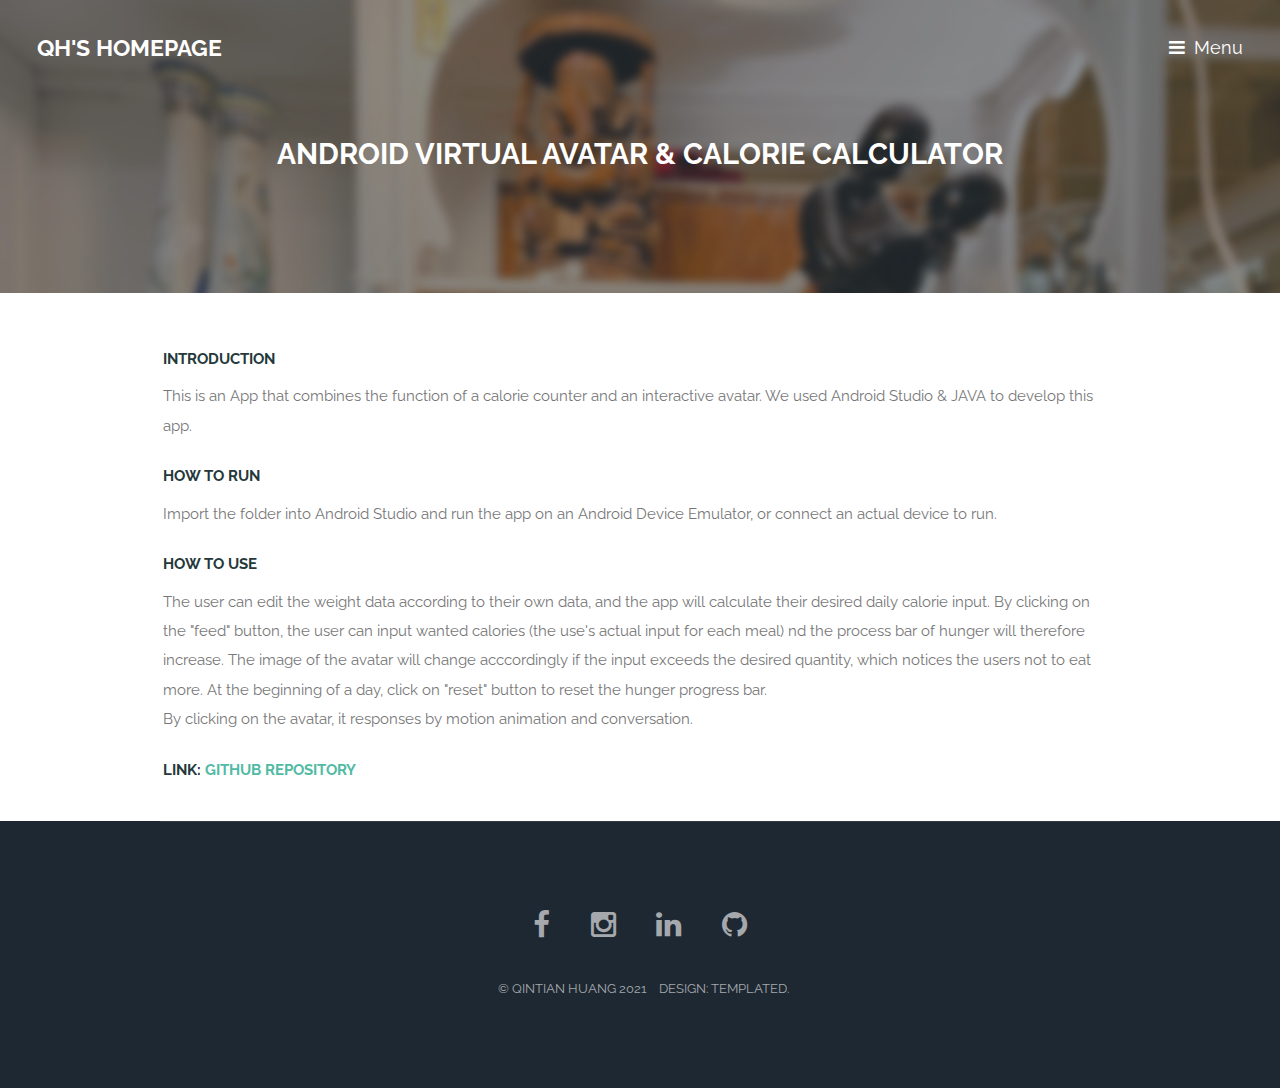
<file: ec327.html>
<!DOCTYPE HTML>
<!--
	Retrospect by TEMPLATED
	templated.co @templatedco
	Released for free under the Creative Commons Attribution 3.0 license (templated.co/license)
-->
<html>
	<head>
		<title>QH's Homepage - Android Virtual Avatar </title>
		<meta charset="utf-8" />
		<meta name="viewport" content="width=device-width, initial-scale=1" />
		<!--[if lte IE 8]><script src="assets/js/ie/html5shiv.js"></script><![endif]-->
		<link rel="stylesheet" href="assets/css/main.css" />
		<!--[if lte IE 8]><link rel="stylesheet" href="assets/css/ie8.css" /><![endif]-->
		<!--[if lte IE 9]><link rel="stylesheet" href="assets/css/ie9.css" /><![endif]-->
		<link rel="stylesheet" href="https://fonts.googleapis.com/icon?family=Material+Icons">
	</head>
	<body class="landing">

		<!-- Header -->
			<header id="header" class="alt">
				<h1><a href="index.html">QH's Homepage</a></h1>
				<a href="#nav">Menu</a>
			</header>

		<!-- Nav -->
		<nav id="nav">
			<ul class="links">
				<li><a href="index.html">Home</a></li>
				<li><a href="about.html">About Me & Contact Me</a></li>
				<li><a href="projects.html">My Projects</a></li>
				<li><a href="arts.html">My Arts & Cooking</a></li>
			</ul>
		</nav>

		<!-- Banner -->
			<section id="banner">
				<h2>Android Virtual Avatar & Calorie Calculator </h2>
				<!-- <p>My name pronounces like "Chin-Tian". You can also call me Gwen Kim. </p> -->
			</section>

		<!-- Main -->
			<section id="main" class="wrapper">
				<div class="container">
					<!-- <a href="#" class="image left"><img src="images/pic11.jpg" alt="" /></a> -->
					<!-- <i class="material-icons">account_box</i> -->
					<!-- https://material.io/resources/icons/?style=baseline -->
					<h1>Introduction</h1>
					<p>This is an App that combines the function of a calorie counter and an interactive avatar. We used Android Studio & JAVA to develop this app. </p>
					<h1>How to Run</h1>
					<p>Import the folder into Android Studio and run the app on an Android Device Emulator, or connect an actual device to run. </p>
					<h1>How to Use</h1>
					<p>The user can edit the weight data according to their own data, and the app will calculate their desired daily calorie input.
						By clicking on the "feed" button, the user can input wanted calories (the use's actual input for each meal) nd the process bar of hunger will therefore increase.
						The image of the avatar will change acccordingly if the input exceeds the desired quantity, which notices the users not to eat more.
						At the beginning of a day, click on "reset" button to reset the hunger progress bar.
					<br>By clicking on the avatar, it responses by motion animation and conversation.
					</p>


					<h1>Link: <a href="https://github.com/qthuang/ec327project/tree/master/VPET">Github Repository</a></h1>

				</div>
			</section>

		<!-- Footer -->
			<footer id="footer">
				<div class="inner">
					<ul class="icons">
						<li><a href="https://www.facebook.com/qintian.huang.1/" class="icon fa-facebook">
							<span class="label">Facebook</span>
						</a></li>
						<li><a href="https://www.instagram.com/gwenk_qthuang/" class="icon fa-instagram">
							<span class="label">Instagram</span>
						</a></li>
						<li><a href="https://www.linkedin.com/in/qintian-huang-6129281b7/" class="icon fa-linkedin">
							<span class="label">LinkedIn</span>
						</a></li>
						<li><a href="https://github.com/qthuang?tab=repositories" class="icon fa-github">
							<span class="label">Github</span>
						</a></li>
					</ul>
					<ul class="copyright">
						<li>&copy; Qintian Huang 2021</li>
						<!-- <li>Images: <a href="http://unsplash.com">Unsplash</a>.</li> -->
						<li>Design: TEMPLATED</a>.</li>
					</ul>
				</div>
			</footer>

		<!-- Scripts -->
			<script src="assets/js/jquery.min.js"></script>
			<script src="assets/js/skel.min.js"></script>
			<script src="assets/js/util.js"></script>
			<!--[if lte IE 8]><script src="assets/js/ie/respond.min.js"></script><![endif]-->
			<script src="assets/js/main.js"></script>

	</body>
</html>
</file>
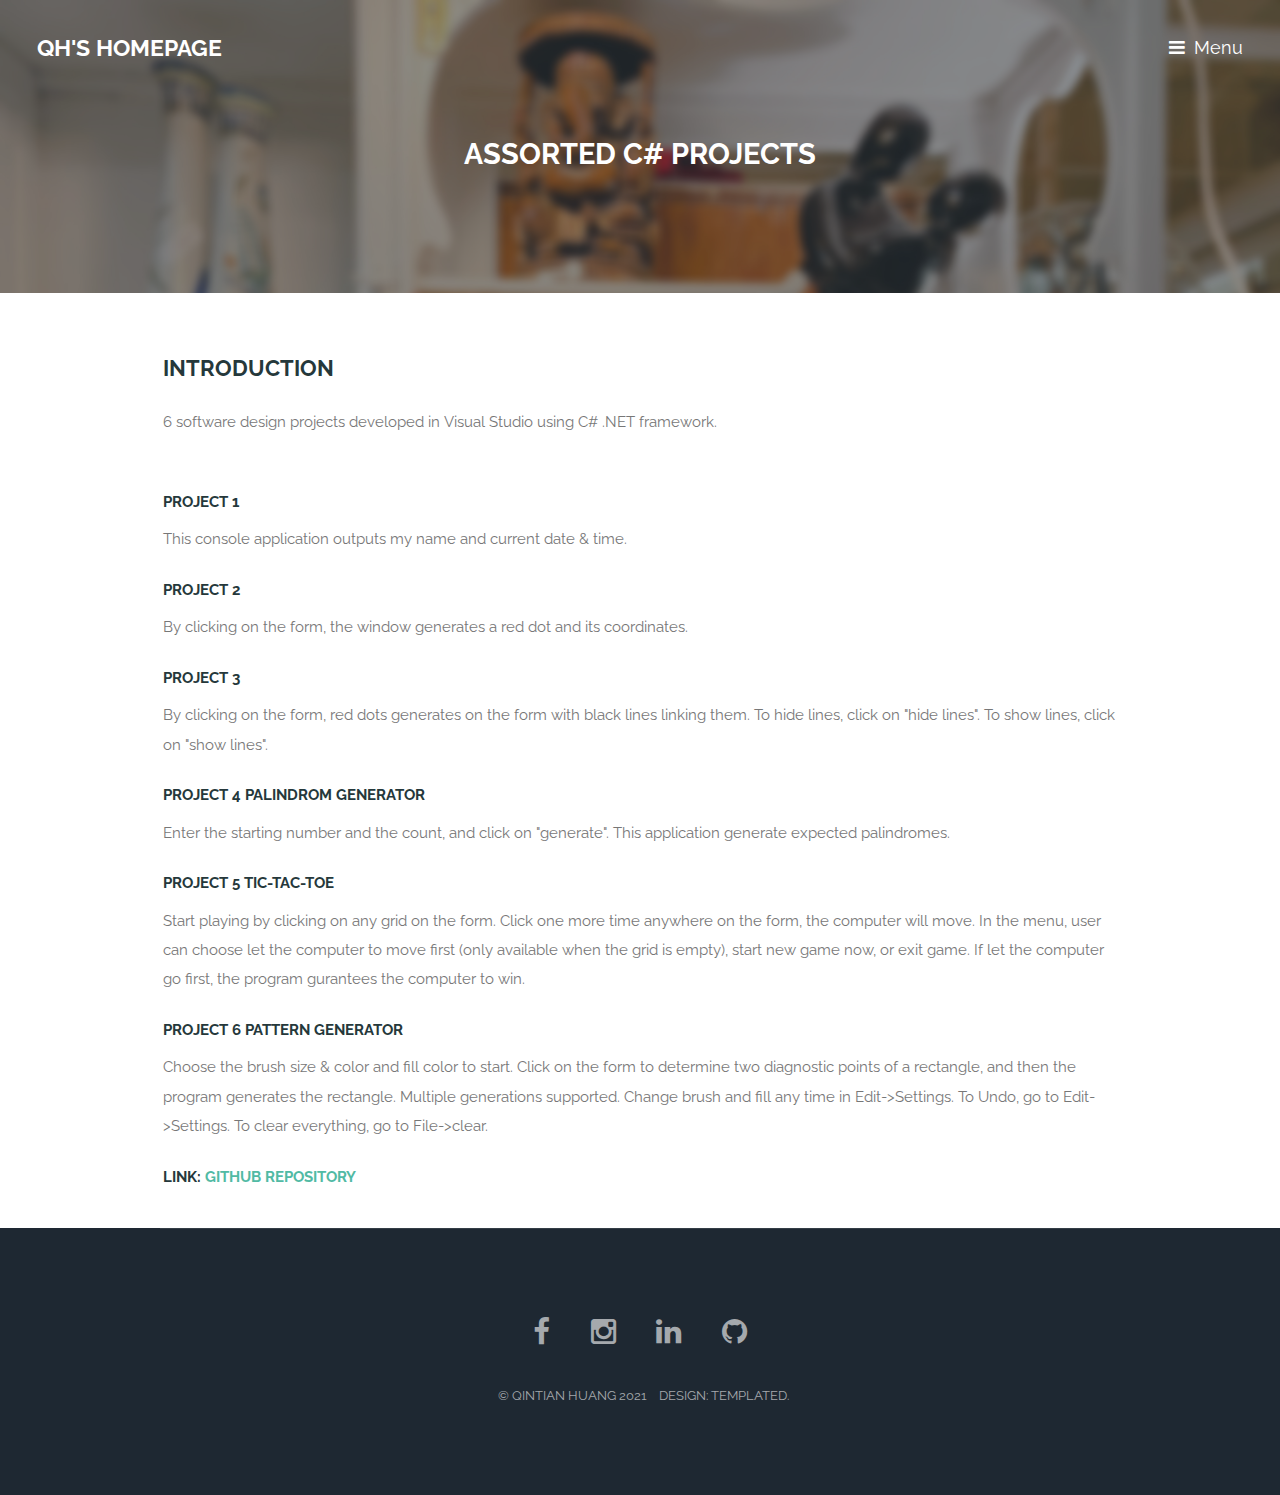
<file: ec447.html>
<!DOCTYPE HTML>
<!--
	Retrospect by TEMPLATED
	templated.co @templatedco
	Released for free under the Creative Commons Attribution 3.0 license (templated.co/license)
-->
<html>
	<head>
		<title>QH's Homepage - Assorted C# Projects </title>
		<meta charset="utf-8" />
		<meta name="viewport" content="width=device-width, initial-scale=1" />
		<!--[if lte IE 8]><script src="assets/js/ie/html5shiv.js"></script><![endif]-->
		<link rel="stylesheet" href="assets/css/main.css" />
		<!--[if lte IE 8]><link rel="stylesheet" href="assets/css/ie8.css" /><![endif]-->
		<!--[if lte IE 9]><link rel="stylesheet" href="assets/css/ie9.css" /><![endif]-->
		<link rel="stylesheet" href="https://fonts.googleapis.com/icon?family=Material+Icons">
	</head>
	<body class="landing">

		<!-- Header -->
			<header id="header" class="alt">
				<h1><a href="index.html">QH's Homepage</a></h1>
				<a href="#nav">Menu</a>
			</header>

		<!-- Nav -->
		<nav id="nav">
			<ul class="links">
				<li><a href="index.html">Home</a></li>
				<li><a href="about.html">About Me & Contact Me</a></li>
				<li><a href="projects.html">My Projects</a></li>
				<li><a href="arts.html">My Arts & Cooking</a></li>
			</ul>
		</nav>

		<!-- Banner -->
			<section id="banner">
				<h2>Assorted C# Projects </h2>
				<!-- <p>My name pronounces like "Chin-Tian". You can also call me Gwen Kim. </p> -->
			</section>

		<!-- Main -->
			<section id="main" class="wrapper">
				<div class="container">
					<!-- <a href="#" class="image left"><img src="images/pic11.jpg" alt="" /></a> -->
					<!-- <i class="material-icons">account_box</i> -->
					<!-- https://material.io/resources/icons/?style=baseline -->
					<h2>Introduction</h2>
					<p>6 software design projects developed in Visual Studio using C# .NET framework. </p>
          <br>

        	<h1>Project 1</h1>
					<p>This console application outputs my name and current date & time. </p>

          <h1>Project 2</h1>
          <p>By clicking on the form, the window generates a red dot and its coordinates. </p>

          <h1>Project 3</h1>
          <p>By clicking on the form, red dots generates on the form with black lines linking them. To hide lines, click on "hide lines". To show lines, click on "show lines". </p>

          <h1>Project 4 Palindrom Generator</h1>
          <p>Enter the starting number and the count, and click on "generate". This application generate expected palindromes. </p>

          <h1>Project 5 Tic-Tac-Toe</h1>
          <p>Start playing by clicking on any grid on the form.
            Click one more time anywhere on the form, the computer will move.
            In the menu, user can choose let the computer to move first (only available when the grid is empty), start new game now, or exit game.
            If let the computer go first, the program gurantees the computer to win.
          </p>

          <h1>Project 6 Pattern Generator</h1>
          <p>Choose the brush size & color and fill color to start.
            Click on the form to determine two diagnostic points of a rectangle, and then the program generates the rectangle.
            Multiple generations supported. Change brush and fill any time in Edit->Settings.
            To Undo, go to Edit->Settings. To clear everything, go to File->clear. </p>



					<h1>Link: <a href="https://github.com/qthuang/EC447_SUM2021">Github Repository</a></h1>

				</div>
			</section>

		<!-- Footer -->
			<footer id="footer">
				<div class="inner">
					<ul class="icons">
						<li><a href="https://www.facebook.com/qintian.huang.1/" class="icon fa-facebook">
							<span class="label">Facebook</span>
						</a></li>
						<li><a href="https://www.instagram.com/gwenk_qthuang/" class="icon fa-instagram">
							<span class="label">Instagram</span>
						</a></li>
						<li><a href="https://www.linkedin.com/in/qintian-huang-6129281b7/" class="icon fa-linkedin">
							<span class="label">LinkedIn</span>
						</a></li>
						<li><a href="https://github.com/qthuang?tab=repositories" class="icon fa-github">
							<span class="label">Github</span>
						</a></li>
					</ul>
					<ul class="copyright">
						<li>&copy; Qintian Huang 2021</li>
						<!-- <li>Images: <a href="http://unsplash.com">Unsplash</a>.</li> -->
						<li>Design: TEMPLATED</a>.</li>
					</ul>
				</div>
			</footer>

		<!-- Scripts -->
			<script src="assets/js/jquery.min.js"></script>
			<script src="assets/js/skel.min.js"></script>
			<script src="assets/js/util.js"></script>
			<!--[if lte IE 8]><script src="assets/js/ie/respond.min.js"></script><![endif]-->
			<script src="assets/js/main.js"></script>

	</body>
</html>
</file>
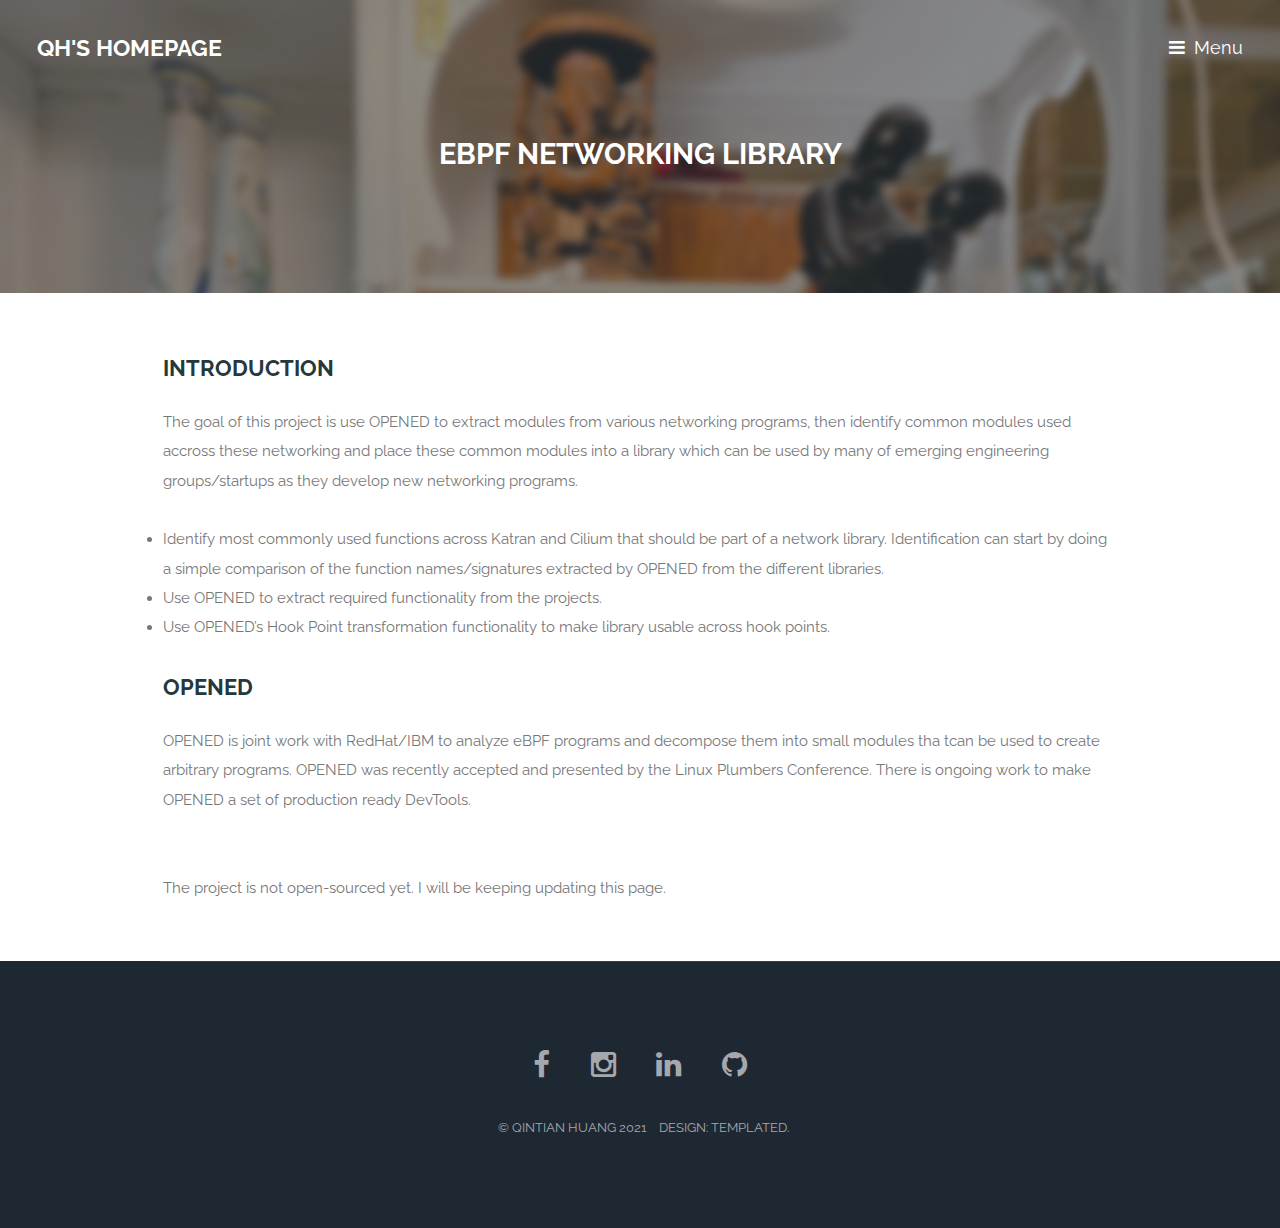
<file: ec528.html>
<!DOCTYPE HTML>
<!--
	Retrospect by TEMPLATED
	templated.co @templatedco
	Released for free under the Creative Commons Attribution 3.0 license (templated.co/license)
-->
<html>
	<head>
		<title>QH's Homepage - EBPF Networking Library </title>
		<meta charset="utf-8" />
		<meta name="viewport" content="width=device-width, initial-scale=1" />
		<!--[if lte IE 8]><script src="assets/js/ie/html5shiv.js"></script><![endif]-->
		<link rel="stylesheet" href="assets/css/main.css" />
		<!--[if lte IE 8]><link rel="stylesheet" href="assets/css/ie8.css" /><![endif]-->
		<!--[if lte IE 9]><link rel="stylesheet" href="assets/css/ie9.css" /><![endif]-->
		<link rel="stylesheet" href="https://fonts.googleapis.com/icon?family=Material+Icons">
	</head>
	<body class="landing">

		<!-- Header -->
			<header id="header" class="alt">
				<h1><a href="index.html">QH's Homepage</a></h1>
				<a href="#nav">Menu</a>
			</header>

		<!-- Nav -->
		<nav id="nav">
			<ul class="links">
				<li><a href="index.html">Home</a></li>
				<li><a href="about.html">About Me & Contact Me</a></li>
				<li><a href="projects.html">My Projects</a></li>
				<li><a href="arts.html">My Arts & Cooking</a></li>
			</ul>
		</nav>

		<!-- Banner -->
			<section id="banner">
				<h2>EBPF Networking Library </h2>
			</section>

		<!-- Main -->
			<section id="main" class="wrapper">
				<div class="container">
					<!-- <a href="#" class="image left"><img src="images/pic11.jpg" alt="" /></a> -->
					<!-- <i class="material-icons">account_box</i> -->
					<!-- https://material.io/resources/icons/?style=baseline -->
					<h2>Introduction</h2>
					<p>
            The goal of this project is use OPENED to extract modules from various networking programs, then identify common modules used accross these networking and place these common modules into a library which can be used by many of emerging engineering groups/startups as they develop new networking programs.
            <li>Identify most commonly used functions across Katran and Cilium that should be part of a network library. Identification can start by doing a simple comparison of the function names/signatures extracted by OPENED from the different libraries.</li>
            <li>Use OPENED to extract required functionality from the projects.</li>
            <li>Use OPENED’s Hook Point transformation functionality to make library usable across hook points.</li>
          </p>

          <h2>OPENED</h2>
          <p>OPENED is joint work with RedHat/IBM to analyze eBPF programs and decompose them into small modules tha tcan be used to create arbitrary programs. OPENED was recently accepted and presented by the Linux Plumbers Conference. There is ongoing work to make OPENED a set of production ready DevTools.</p>

          <br>
          <p>The project is not open-sourced yet. I will be keeping updating this page. </p>

				</div>
			</section>

		<!-- Footer -->
			<footer id="footer">
				<div class="inner">
					<ul class="icons">
						<li><a href="https://www.facebook.com/qintian.huang.1/" class="icon fa-facebook">
							<span class="label">Facebook</span>
						</a></li>
						<li><a href="https://www.instagram.com/gwenk_qthuang/" class="icon fa-instagram">
							<span class="label">Instagram</span>
						</a></li>
						<li><a href="https://www.linkedin.com/in/qintian-huang-6129281b7/" class="icon fa-linkedin">
							<span class="label">LinkedIn</span>
						</a></li>
						<li><a href="https://github.com/qthuang?tab=repositories" class="icon fa-github">
							<span class="label">Github</span>
						</a></li>
					</ul>
					<ul class="copyright">
						<li>&copy; Qintian Huang 2021</li>
						<!-- <li>Images: <a href="http://unsplash.com">Unsplash</a>.</li> -->
						<li>Design: TEMPLATED</a>.</li>
					</ul>
				</div>
			</footer>

		<!-- Scripts -->
			<script src="assets/js/jquery.min.js"></script>
			<script src="assets/js/skel.min.js"></script>
			<script src="assets/js/util.js"></script>
			<!--[if lte IE 8]><script src="assets/js/ie/respond.min.js"></script><![endif]-->
			<script src="assets/js/main.js"></script>

	</body>
</html>
</file>
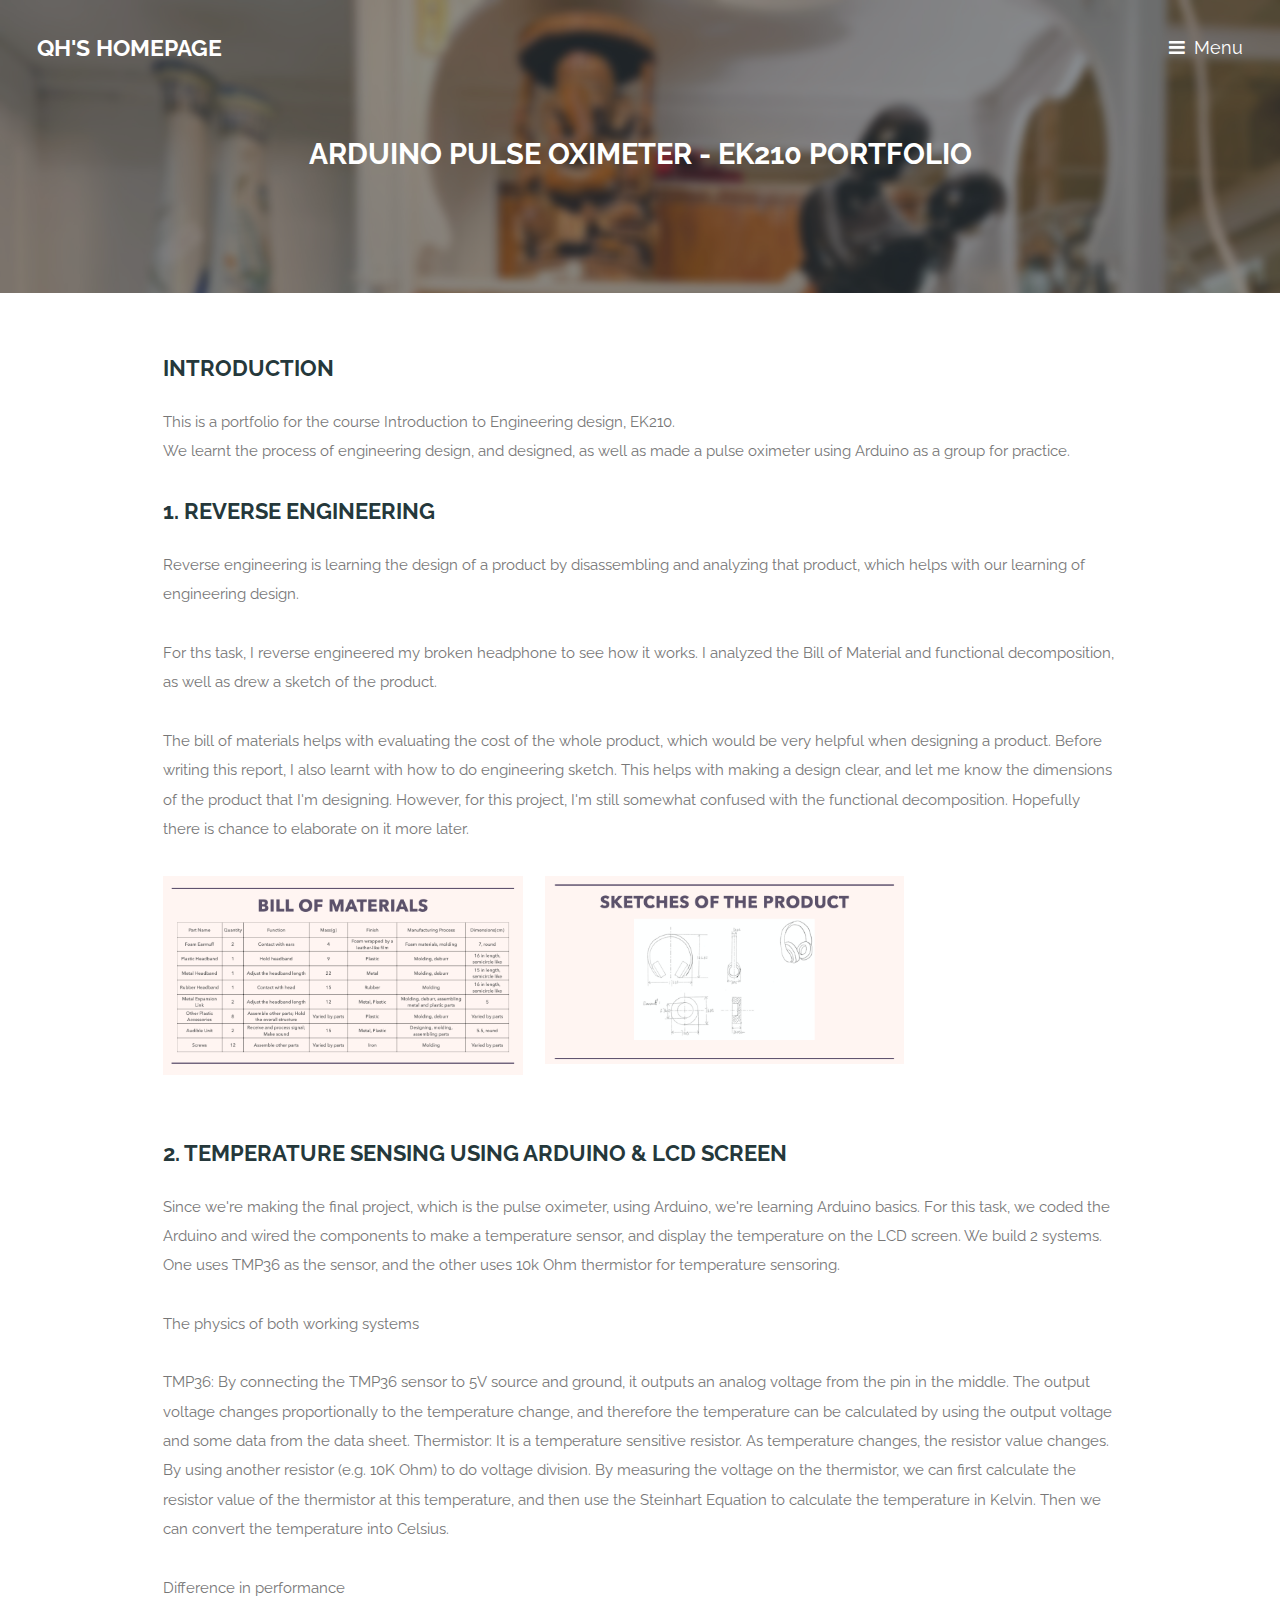
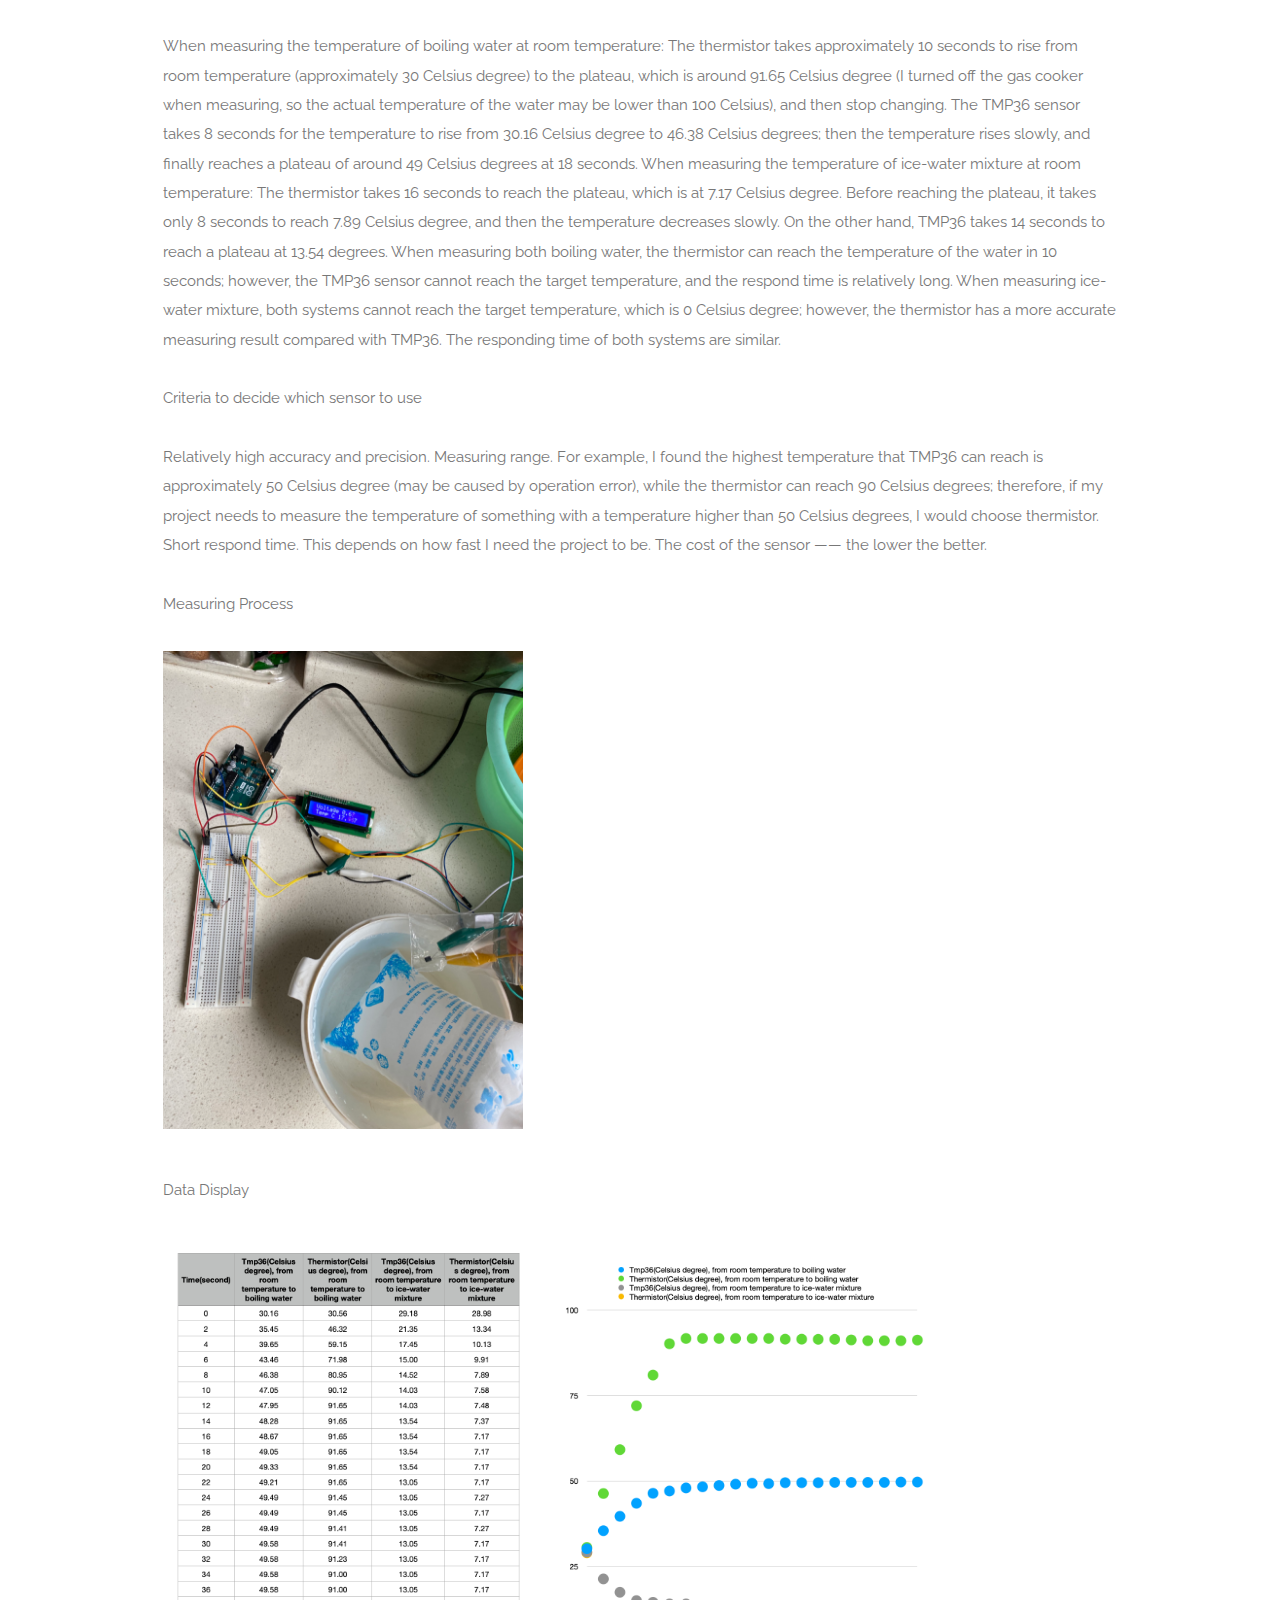
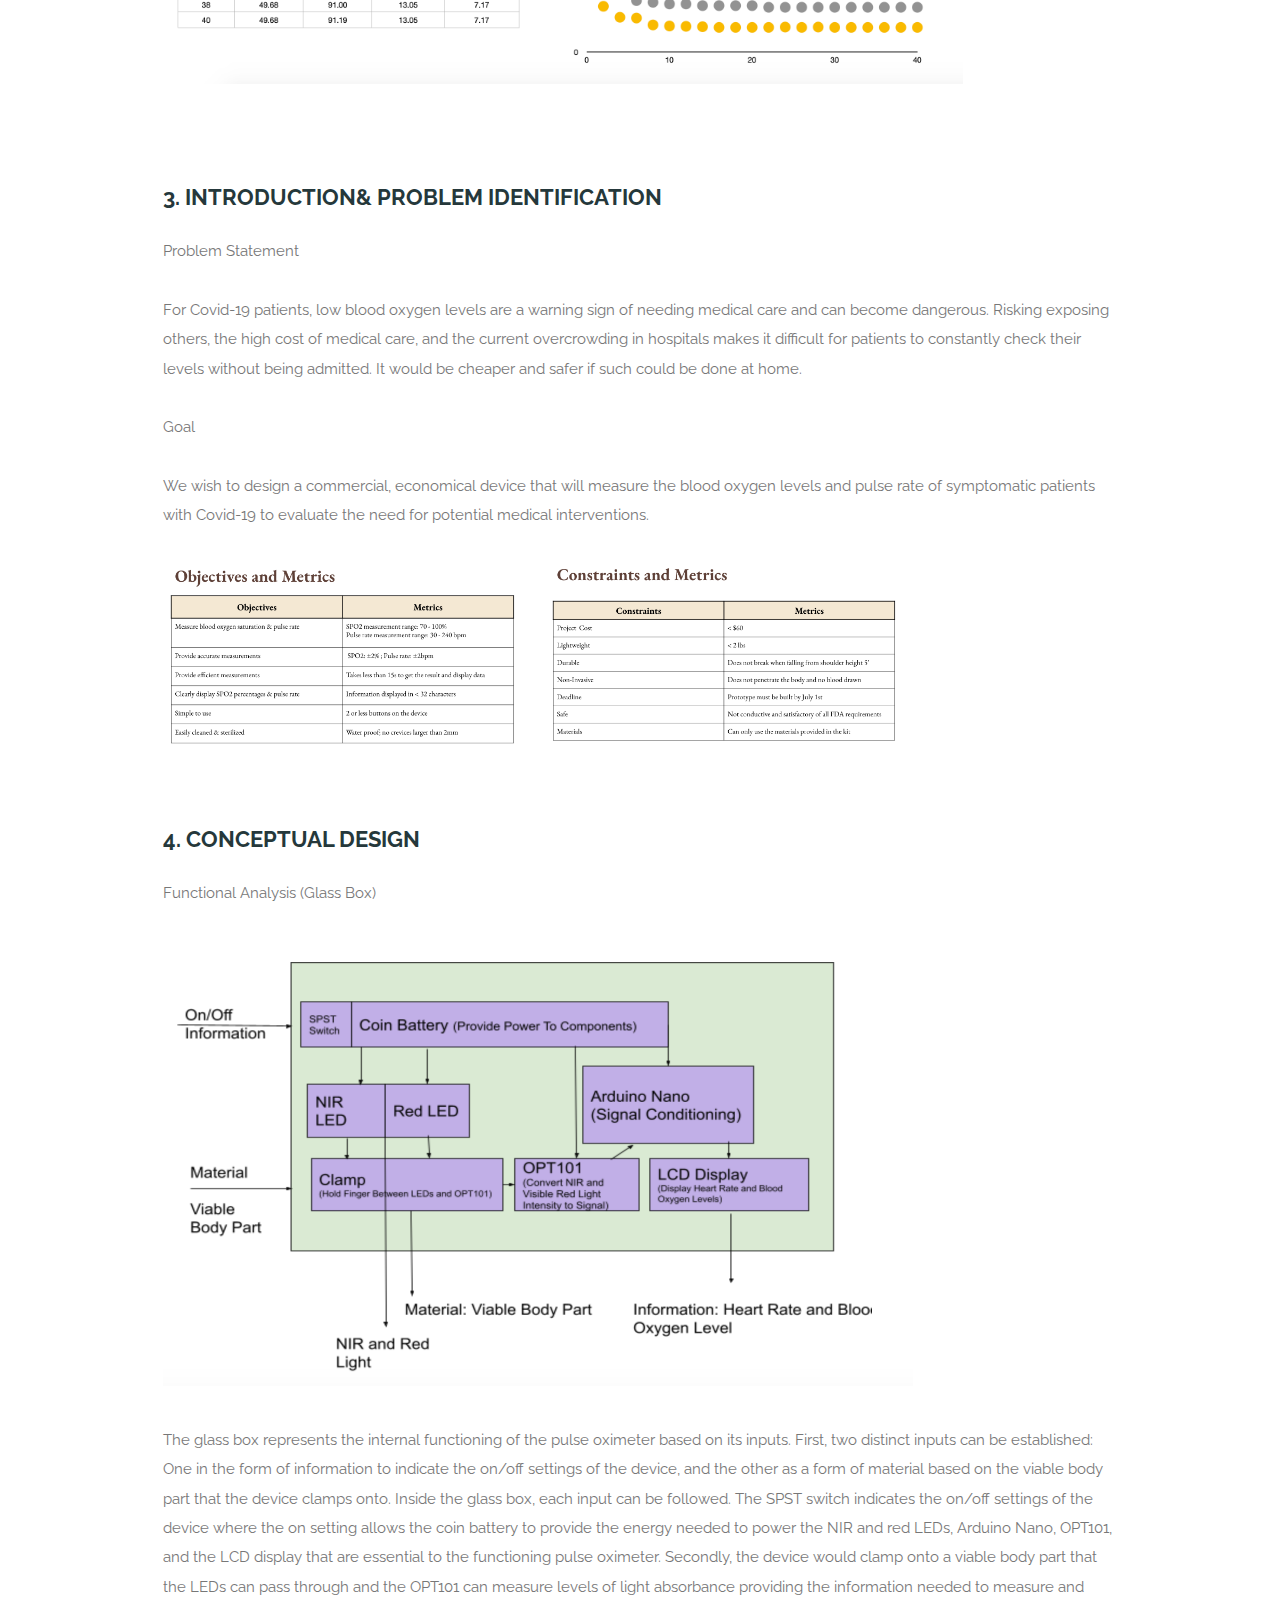
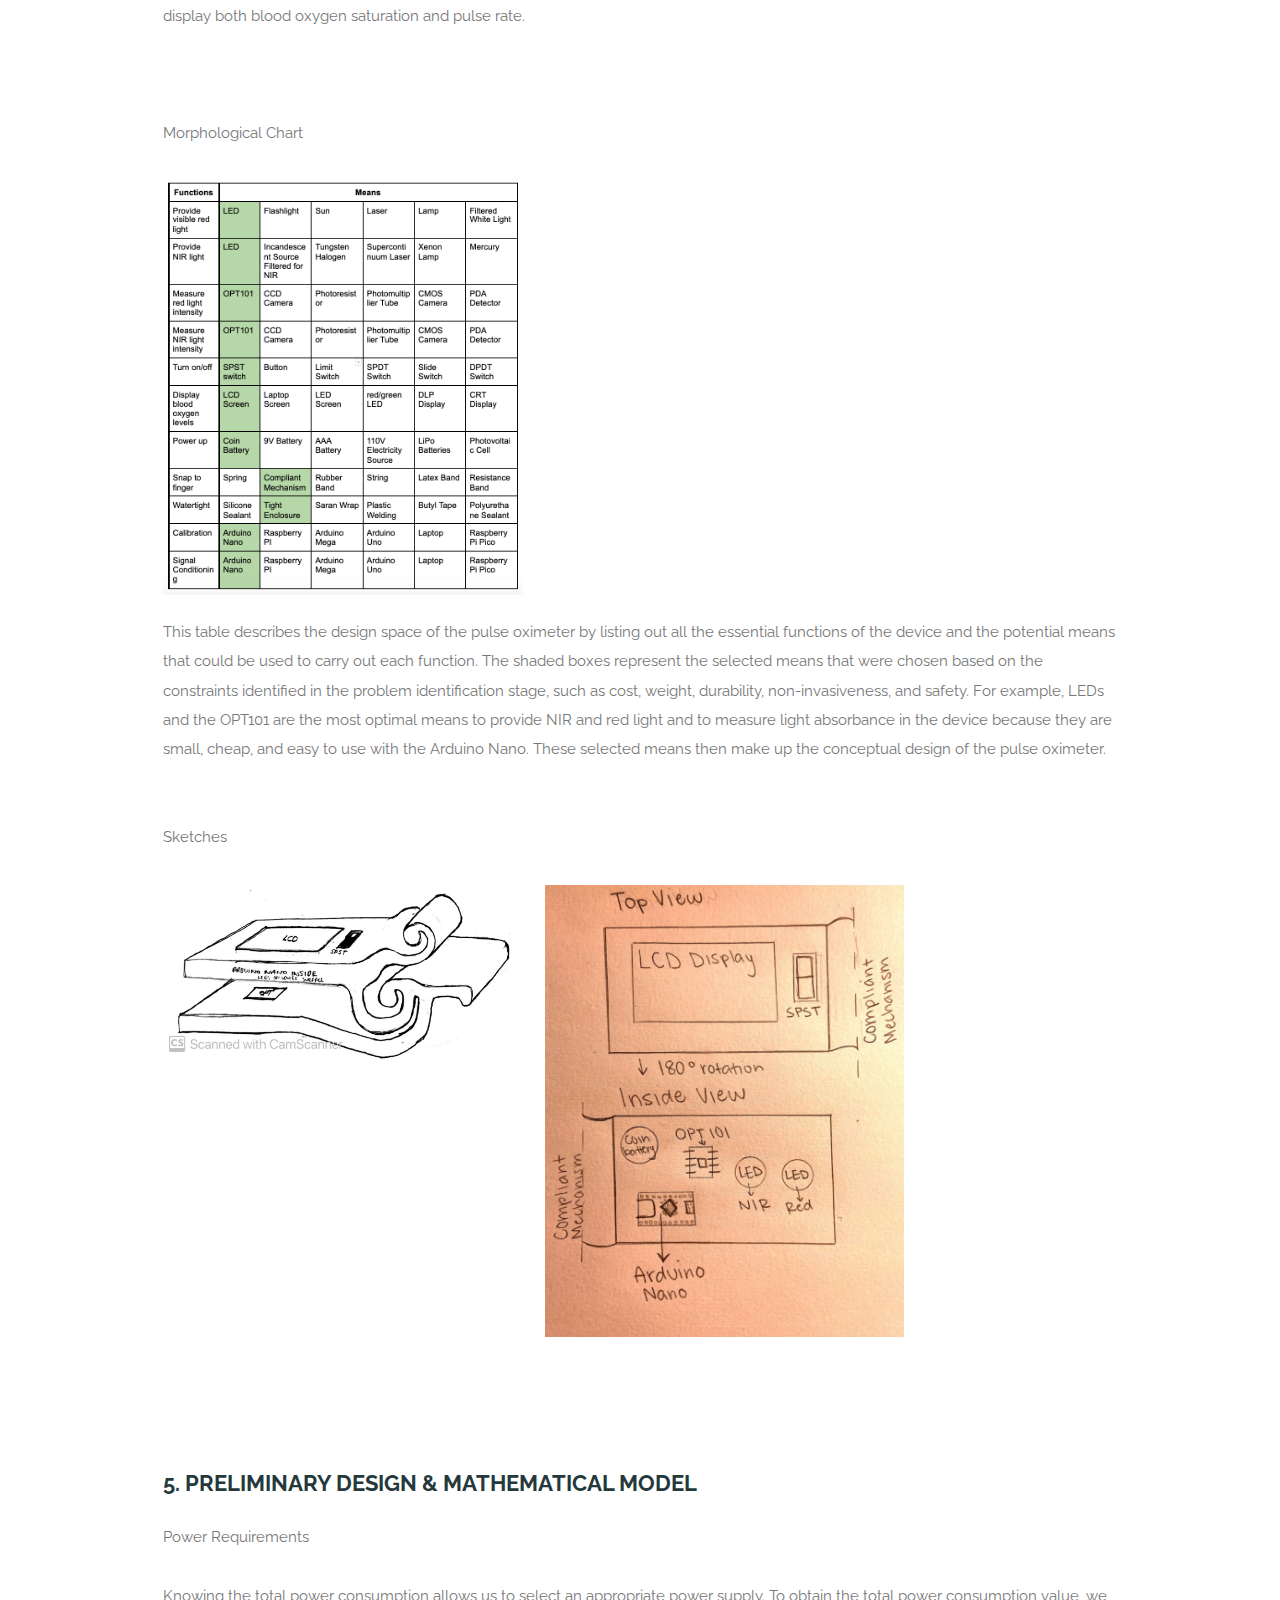
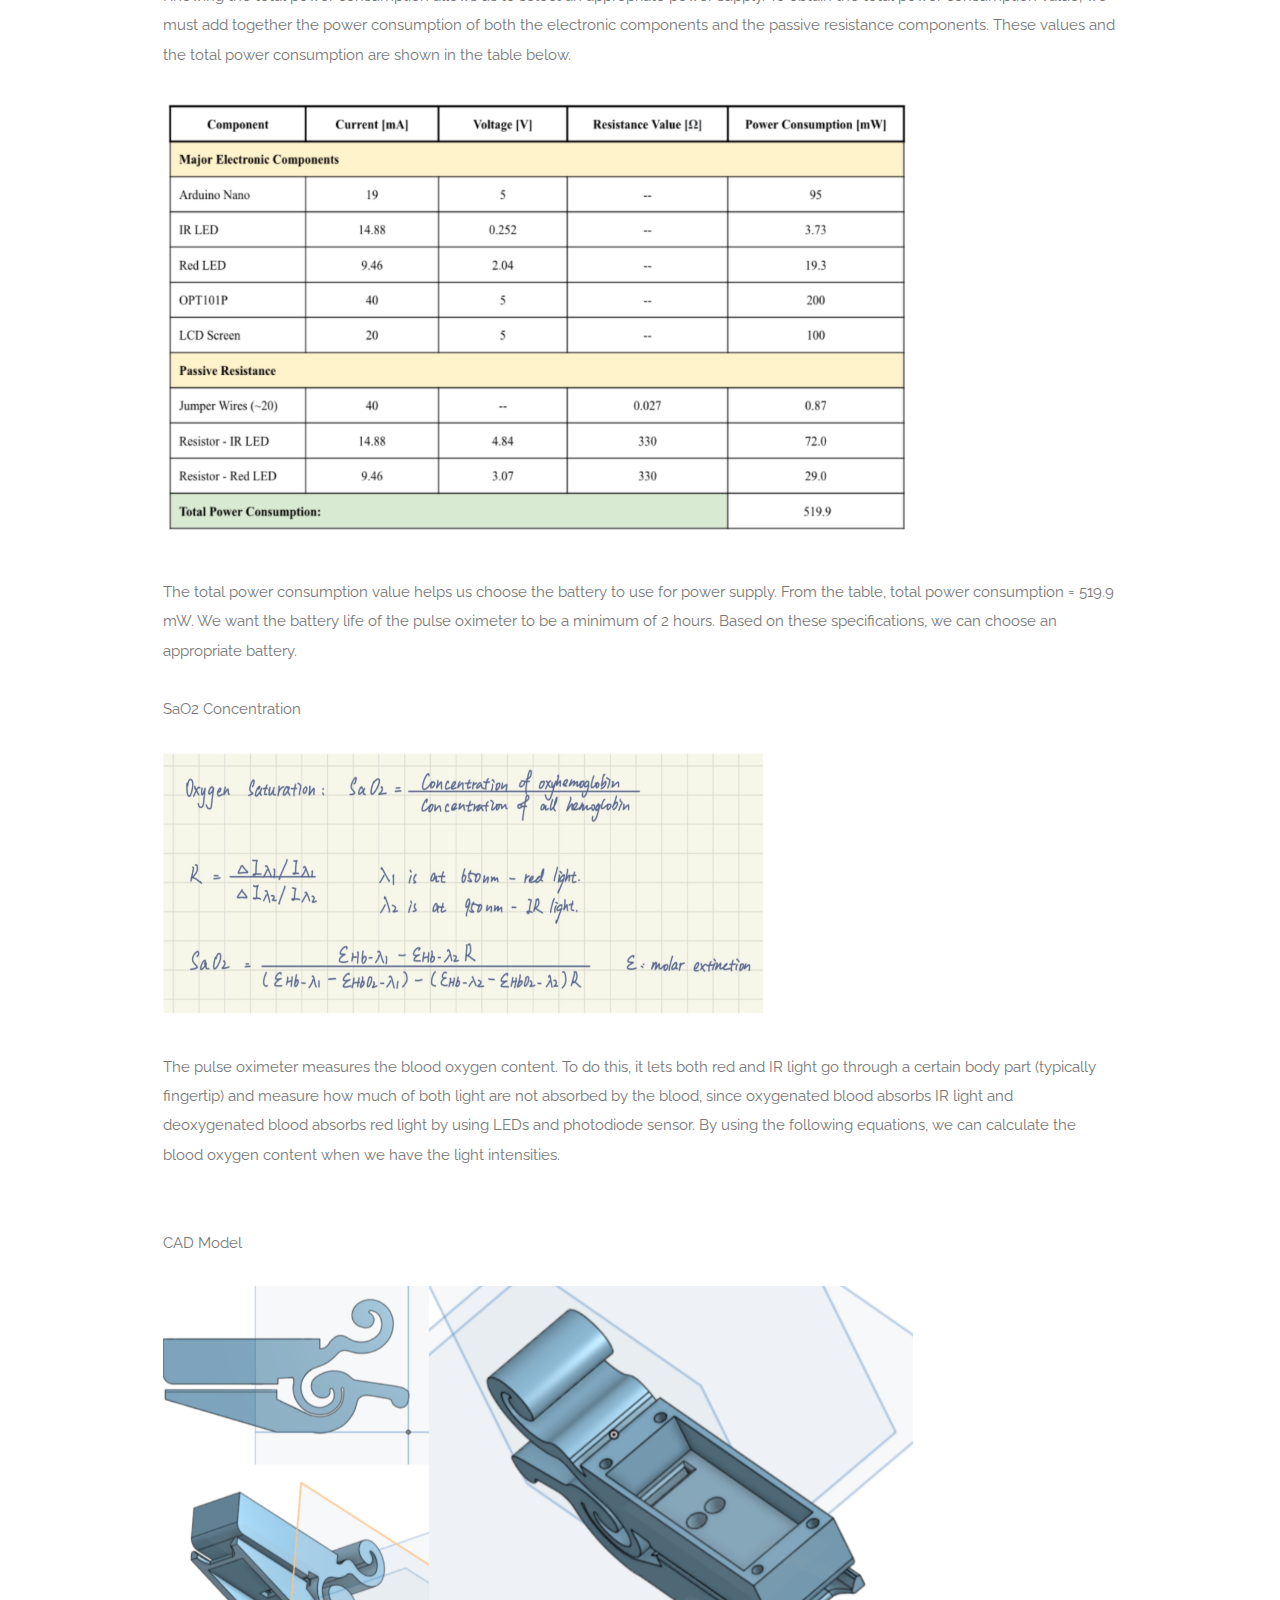
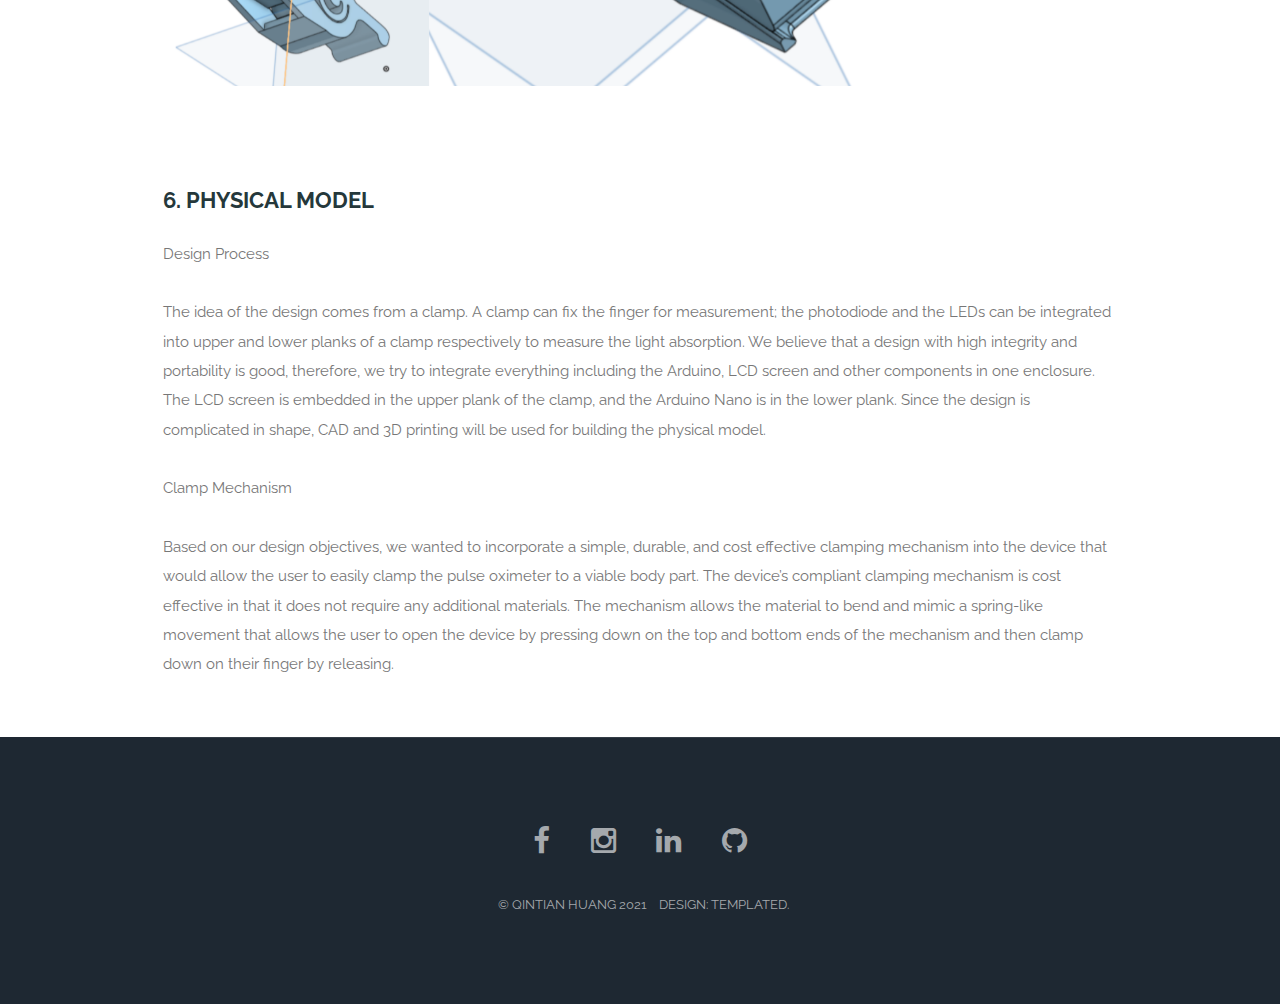
<file: ek210.html>
<!DOCTYPE HTML>
<!--
	Retrospect by TEMPLATED
	templated.co @templatedco
	Released for free under the Creative Commons Attribution 3.0 license (templated.co/license)
-->
<html>
	<head>
		<title>QH's Homepage - Arduino Pulse Oximeter </title>
		<meta charset="utf-8" />
		<meta name="viewport" content="width=device-width, initial-scale=1" />
		<!--[if lte IE 8]><script src="assets/js/ie/html5shiv.js"></script><![endif]-->
		<link rel="stylesheet" href="assets/css/main.css" />
		<!--[if lte IE 8]><link rel="stylesheet" href="assets/css/ie8.css" /><![endif]-->
		<!--[if lte IE 9]><link rel="stylesheet" href="assets/css/ie9.css" /><![endif]-->
		<link rel="stylesheet" href="https://fonts.googleapis.com/icon?family=Material+Icons">
	</head>
	<body class="landing">

		<!-- Header -->
			<header id="header" class="alt">
				<h1><a href="index.html">QH's Homepage</a></h1>
				<a href="#nav">Menu</a>
			</header>

		<!-- Nav -->
		<nav id="nav">
			<ul class="links">
				<li><a href="index.html">Home</a></li>
				<li><a href="about.html">About Me & Contact Me</a></li>
				<li><a href="projects.html">My Projects</a></li>
				<li><a href="arts.html">My Arts & Cooking</a></li>
			</ul>
		</nav>

		<!-- Banner -->
			<section id="banner">
				<h2>Arduino Pulse Oximeter - EK210 Portfolio</h2>
				<!-- <p>My name pronounces like "Chin-Tian". You can also call me Gwen Kim. </p> -->
			</section>

		<!-- Main -->
			<section id="main" class="wrapper">
				<div class="container">
					<!-- <a href="#" class="image left"><img src="images/pic11.jpg" alt="" /></a> -->
					<!-- <i class="material-icons">account_box</i> -->
					<!-- https://material.io/resources/icons/?style=baseline -->
          <h2>Introduction</h2>
          <p>This is a portfolio for the course Introduction to Engineering design, EK210.
          <br>We learnt the process of engineering design, and designed, as well as made a pulse oximeter using Arduino as a group for practice.
          <br>
          </p>
          <!-- for each project
          1. why i am doing This
          2. background
          3. specific task
          4. design process
          5. results
          6. evaluation -->

					<h2>1. Reverse Engineering</h2>
					<p>Reverse engineering is learning the design of a product by disassembling and analyzing that product, which helps with our learning of engineering design. </p>
          <p>For ths task, I reverse engineered my broken headphone to see how it works. I analyzed the Bill of Material and functional decomposition, as well as drew a sketch of the product. </p>
          <p>The bill of materials helps with evaluating the cost of the whole product, which would be very helpful when designing a product.
            Before writing this report, I also learnt with how to do engineering sketch. This helps with making a design clear, and let me know the dimensions of the product that I'm designing.
            However, for this project, I'm still somewhat confused with the functional decomposition. Hopefully there is chance to elaborate on it more later. </p>
          <a class="image left"><img src="images/ek210/bom.png" alt="" /></a>
          <a class="image left"><img src="images/ek210/sketch.png" alt="" /></a>

        	<br><br><br><br><br><br><br><br><br>
          <h2>2. Temperature Sensing Using Arduino & LCD Screen</h2>
					<p>Since we're making the final project, which is the pulse oximeter, using Arduino, we're learning Arduino basics. For this task, we coded the Arduino and wired the components to make a temperature sensor, and display the temperature on the LCD screen.
            We build 2 systems. One uses TMP36 as the sensor, and the other uses 10k Ohm thermistor for temperature sensoring.</p>
					<p>The physics of both working systems</p>
					<p>TMP36: By connecting the TMP36 sensor to 5V source and ground, it outputs an analog voltage from the pin in the middle. The output voltage changes proportionally to the temperature change, and therefore the temperature can be calculated by using the output voltage and some data from the data sheet.
						Thermistor: It is a temperature sensitive resistor. As temperature changes, the resistor value changes. By using another resistor (e.g. 10K Ohm) to do voltage division. By measuring the voltage on the thermistor, we can first calculate the resistor value of the thermistor at this temperature, and then use the Steinhart Equation to calculate the temperature in Kelvin. Then we can convert the temperature into Celsius.
					</p>
					<p>Difference in performance</p>
					<p>When measuring the temperature of boiling water at room temperature: The thermistor takes approximately 10 seconds to rise from room temperature (approximately 30 Celsius degree) to the plateau, which is around 91.65 Celsius degree (I turned off the gas cooker when measuring, so the actual temperature of the water may be lower than 100 Celsius), and then stop changing. The TMP36 sensor takes 8 seconds for the temperature to rise from 30.16 Celsius degree to 46.38 Celsius degrees; then the temperature rises slowly, and finally reaches a plateau of around 49 Celsius degrees at 18 seconds.
						When measuring the temperature of ice-water mixture at room temperature: The thermistor takes 16 seconds to reach the plateau, which is at 7.17 Celsius degree. Before reaching the plateau, it takes only 8 seconds to reach 7.89 Celsius degree, and then the temperature decreases slowly. On the other hand, TMP36 takes 14 seconds to reach a plateau at 13.54 degrees.
						When measuring both boiling water, the thermistor can reach the temperature of the water in 10 seconds; however, the TMP36 sensor cannot reach the target temperature, and the respond time is relatively long.
						When measuring ice-water mixture, both systems cannot reach the target temperature, which is 0 Celsius degree; however, the thermistor has a more accurate measuring result compared with TMP36. The responding time of both systems are similar.
					</p>
					<p>Criteria to decide which sensor to use</p>
					<p>Relatively high accuracy and precision.
						Measuring range. For example, I found the highest temperature that TMP36 can reach is approximately 50 Celsius degree (may be caused by operation error), while the thermistor can reach 90 Celsius degrees; therefore, if my project needs to measure the temperature of something with a temperature higher than 50 Celsius degrees, I would choose thermistor.
						Short respond time. This depends on how fast I need the project to be.
						The cost of the sensor —— the lower the better.
					</p>

					<p>Measuring Process</p>
					<a class="image left"><img src="images/ek210/hw2process.png" alt="" /></a>
					<br><br><br><br><br><br><br><br><br>
					<br><br><br><br><br><br><br><br><br>

					<p>Data Display</p>
					<a><img src="images/ek210/hw2data.png" height="450" width="800"/></a>

					<br><br><br><br>



					<h2>3. Introduction& Problem Identification</h2>
	        <p>Problem Statement</p>
					<p>For Covid-19 patients, low blood oxygen levels are a warning sign of needing medical care and can become dangerous. Risking exposing others, the high cost of medical care, and the current overcrowding in hospitals makes it difficult for patients to constantly check their levels without being admitted. It would be cheaper and safer if such could be done at home.
					</p>
					<p>Goal</p>
					<p>We wish to design a commercial, economical device that will measure the blood oxygen levels and pulse rate of symptomatic patients with Covid-19 to evaluate the need for potential medical interventions.  </p>

					<a class="image left"><img src="images/ek210/objectives.png" /></a>
					<a class="image left"><img src="images/ek210/constraints.png" /></a>

				 <br><br><br><br><br><br><br><br><br>


				  <h2>4. Conceptual Design</h2>
	        <p>Functional Analysis (Glass Box)</p>
					<a><img src="images/ek210/glassbox.png" height="450" width="750"/></a>
					<br><br>
					<p>The glass box represents the internal functioning of the pulse oximeter based on its inputs. First, two distinct inputs can be established: One in the form of information to indicate the on/off settings of the device, and the other as a form of material based on the viable body part that the device clamps onto. Inside the glass box, each input can be followed. The SPST switch indicates the on/off settings of the device where the on setting allows the coin battery to provide the energy needed to power the NIR and red LEDs, Arduino Nano, OPT101, and the LCD display that are essential to the functioning pulse oximeter. Secondly, the device would clamp onto a viable body part that the LEDs can pass through and the OPT101 can measure levels of light absorbance providing the  information needed to measure and display both blood oxygen saturation and pulse rate.
					</p>
					<br><br>
					<p>Morphological Chart</p>
					<a class="image left"><img src="images/ek210/morph.png" /></a>
					<br><br><br><br><br><br><br><br><br>
					<br><br><br><br><br><br>
					<p>This table describes the design space of the pulse oximeter by listing out all the essential functions of the device and the potential means that could be used to carry out each function. The shaded boxes represent the selected means that were chosen based on the constraints identified in the problem identification stage, such as cost, weight, durability, non-invasiveness, and safety. For example, LEDs and the OPT101 are the most optimal means to provide NIR and red light  and to measure light absorbance in the device because they are small, cheap, and easy to use with the Arduino Nano. These selected means then make up the conceptual design of the pulse oximeter.
					</p>
					<br>
					<p>Sketches</p>
					<a class="image left"><img src="images/ek210/sketch1.png" /></a>
					<a class="image left"><img src="images/ek210/sketch2.png" /></a>
					<br><br><br><br><br><br><br><br><br>
					<br><br><br><br><br><br><br><br><br>
					<br><br>
						<!-- <p></p> -->


          <h2>5. Preliminary Design & Mathematical Model</h2>
	        <p>Power Requirements</p>
					<p>Knowing the total power consumption allows us to select an appropriate power supply. To obtain the total power consumption value, we must add together the power consumption of both the electronic components and the passive resistance components. These values and the total power consumption are shown in the table below.</p>
					<a><img src="images/ek210/power1.png" height="440" width="750"/></a>
					<br><br>
					<p>The total power consumption value helps us choose the battery to use for power supply. From the table, total power consumption = 519.9 mW. We want the battery life of the pulse oximeter to be a minimum of 2 hours. Based on these specifications, we can choose an appropriate battery.</p>
					<p>SaO2 Concentration</p>
					<a><img src="images/ek210/sao2.png" height="260" width="600"/></a>
					<br><br>
					<p>The pulse oximeter measures the blood oxygen content. To do this, it lets both red and IR light go through a certain body part (typically fingertip) and measure how much of both light are not absorbed by the blood, since oxygenated blood absorbs IR light and deoxygenated blood absorbs red light by using LEDs and photodiode sensor. By using the following equations, we can calculate the blood oxygen content when we have the light intensities.
					</p>
					<br>
					<p>CAD Model</p>
					<a><img src="images/ek210/cad.png" height="400" width="750"/></a>
					<br><br><br><br>

					<h2>6. Physical Model</h2>
	        <p>Design Process</p>
					<p>The idea of the design comes from a clamp. A clamp can fix the finger for measurement; the photodiode and the LEDs can be integrated into upper and lower planks of a clamp respectively to measure the light absorption.

						We believe that a design with high integrity and portability is good, therefore, we try to integrate everything including the Arduino, LCD screen and other components in one enclosure. The LCD screen is embedded in the upper plank of the clamp, and the Arduino Nano is in the lower plank.

						Since the design is complicated in shape, CAD and 3D printing will be used for building the physical model.
					</p>
					<p>Clamp Mechanism</p>
					<p>Based on our design objectives, we wanted to incorporate a simple, durable, and cost effective clamping mechanism into the device that would allow the user to easily clamp the pulse oximeter to a viable body part.

						The device’s compliant clamping mechanism is cost effective in that it does not require any additional materials. The mechanism allows the material to bend and mimic a spring-like movement that allows the user to open the device by pressing down on the top and bottom ends of the mechanism and then clamp down on their finger by releasing.
					</p>
		


          <!-- <h1>7. Completed Project</h1>
	        <p>aaaaa</p> -->


				</div>
			</section>

		<!-- Footer -->
			<footer id="footer">
				<div class="inner">
					<ul class="icons">
						<li><a href="https://www.facebook.com/qintian.huang.1/" class="icon fa-facebook">
							<span class="label">Facebook</span>
						</a></li>
						<li><a href="https://www.instagram.com/gwenk_qthuang/" class="icon fa-instagram">
							<span class="label">Instagram</span>
						</a></li>
						<li><a href="https://www.linkedin.com/in/qintian-huang-6129281b7/" class="icon fa-linkedin">
							<span class="label">LinkedIn</span>
						</a></li>
						<li><a href="https://github.com/qthuang?tab=repositories" class="icon fa-github">
							<span class="label">Github</span>
						</a></li>
					</ul>
					<ul class="copyright">
						<li>&copy; Qintian Huang 2021</li>
						<!-- <li>Images: <a href="http://unsplash.com">Unsplash</a>.</li> -->
						<li>Design: TEMPLATED</a>.</li>
					</ul>
				</div>
			</footer>

		<!-- Scripts -->
			<script src="assets/js/jquery.min.js"></script>
			<script src="assets/js/skel.min.js"></script>
			<script src="assets/js/util.js"></script>
			<!--[if lte IE 8]><script src="assets/js/ie/respond.min.js"></script><![endif]-->
			<script src="assets/js/main.js"></script>

	</body>
</html>
</file>
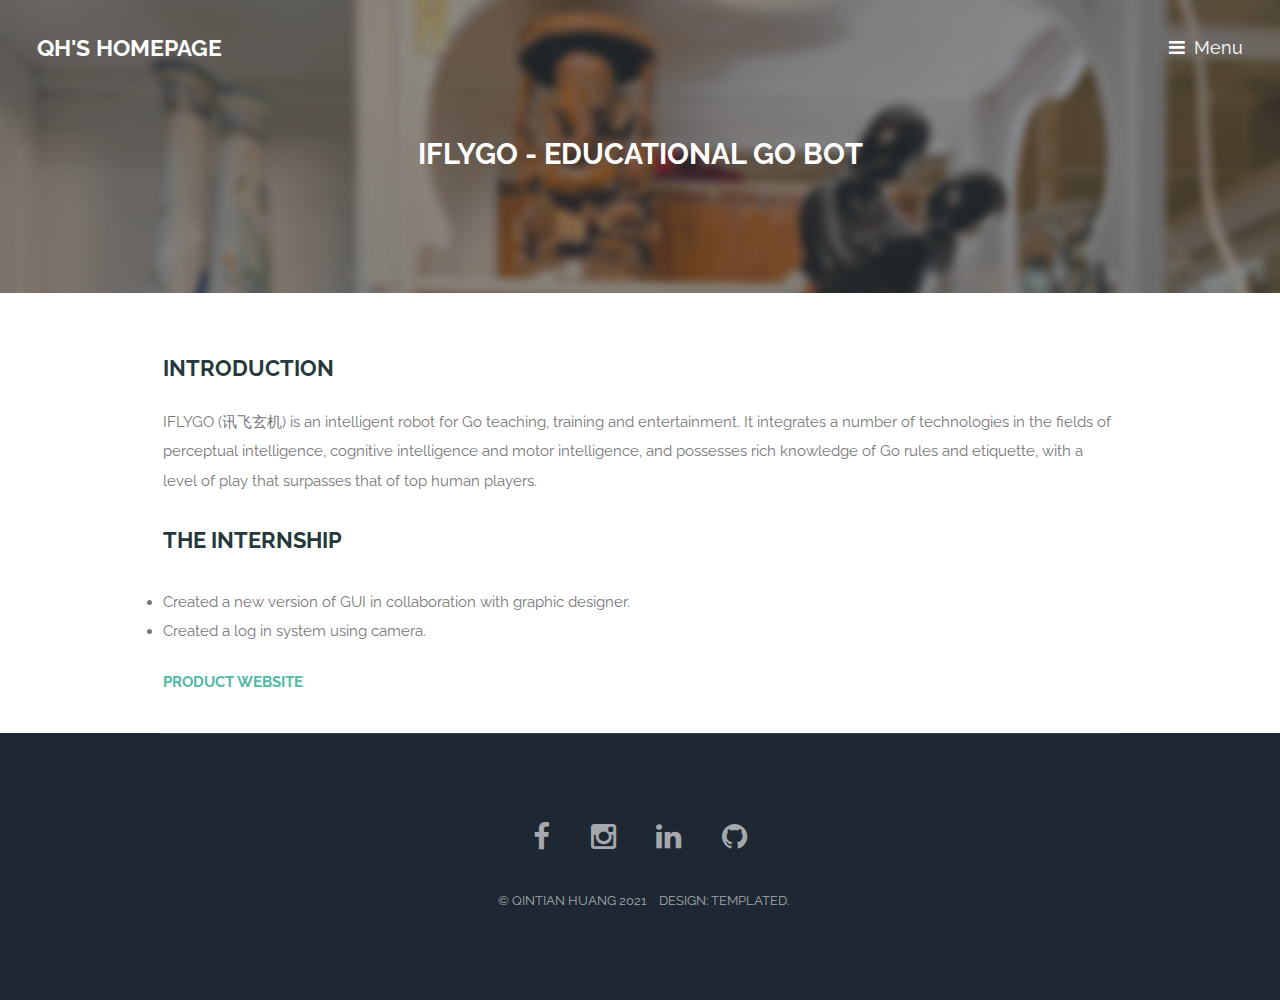
<file: iflytek.html>
<!DOCTYPE HTML>
<!--
	Retrospect by TEMPLATED
	templated.co @templatedco
	Released for free under the Creative Commons Attribution 3.0 license (templated.co/license)
-->
<html>
	<head>
		<title>QH's Homepage - IFLYGO - Educational Go Bot </title>
		<meta charset="utf-8" />
		<meta name="viewport" content="width=device-width, initial-scale=1" />
		<!--[if lte IE 8]><script src="assets/js/ie/html5shiv.js"></script><![endif]-->
		<link rel="stylesheet" href="assets/css/main.css" />
		<!--[if lte IE 8]><link rel="stylesheet" href="assets/css/ie8.css" /><![endif]-->
		<!--[if lte IE 9]><link rel="stylesheet" href="assets/css/ie9.css" /><![endif]-->
		<link rel="stylesheet" href="https://fonts.googleapis.com/icon?family=Material+Icons">
	</head>
	<body class="landing">

		<!-- Header -->
			<header id="header" class="alt">
				<h1><a href="index.html">QH's Homepage</a></h1>
				<a href="#nav">Menu</a>
			</header>

		<!-- Nav -->
		<nav id="nav">
			<ul class="links">
				<li><a href="index.html">Home</a></li>
				<li><a href="about.html">About Me & Contact Me</a></li>
				<li><a href="projects.html">My Projects</a></li>
				<li><a href="arts.html">My Arts & Cooking</a></li>
			</ul>
		</nav>

		<!-- Banner -->
			<section id="banner">
				<h2>IFLYGO - Educational Go Bot</h2>
			</section>

		<!-- Main -->
			<section id="main" class="wrapper">
				<div class="container">
					<!-- <a href="#" class="image left"><img src="images/pic11.jpg" alt="" /></a> -->
					<!-- <i class="material-icons">account_box</i> -->
					<!-- https://material.io/resources/icons/?style=baseline -->
					<h2>Introduction</h2>
					<p>
            IFLYGO (讯飞玄机) is an intelligent robot for Go teaching, training and entertainment. It integrates a number of technologies in the fields of perceptual intelligence, cognitive intelligence and motor intelligence, and possesses rich knowledge of Go rules and etiquette, with a level of play that surpasses that of top human players.
          </p>

          <h2>The Internship</h2>
          <p>
            <li>Created a new version of GUI in collaboration with graphic designer. </li>
            <li>Created a log in system using camera. </li>
          </p>

          <h1><a href="http://www.iflyros.com/products/ChessGame">Product Website</a></h1>

				</div>
			</section>

		<!-- Footer -->
			<footer id="footer">
				<div class="inner">
					<ul class="icons">
						<li><a href="https://www.facebook.com/qintian.huang.1/" class="icon fa-facebook">
							<span class="label">Facebook</span>
						</a></li>
						<li><a href="https://www.instagram.com/gwenk_qthuang/" class="icon fa-instagram">
							<span class="label">Instagram</span>
						</a></li>
						<li><a href="https://www.linkedin.com/in/qintian-huang-6129281b7/" class="icon fa-linkedin">
							<span class="label">LinkedIn</span>
						</a></li>
						<li><a href="https://github.com/qthuang?tab=repositories" class="icon fa-github">
							<span class="label">Github</span>
						</a></li>
					</ul>
					<ul class="copyright">
						<li>&copy; Qintian Huang 2021</li>
						<!-- <li>Images: <a href="http://unsplash.com">Unsplash</a>.</li> -->
						<li>Design: TEMPLATED</a>.</li>
					</ul>
				</div>
			</footer>

		<!-- Scripts -->
			<script src="assets/js/jquery.min.js"></script>
			<script src="assets/js/skel.min.js"></script>
			<script src="assets/js/util.js"></script>
			<!--[if lte IE 8]><script src="assets/js/ie/respond.min.js"></script><![endif]-->
			<script src="assets/js/main.js"></script>

	</body>
</html>
</file>
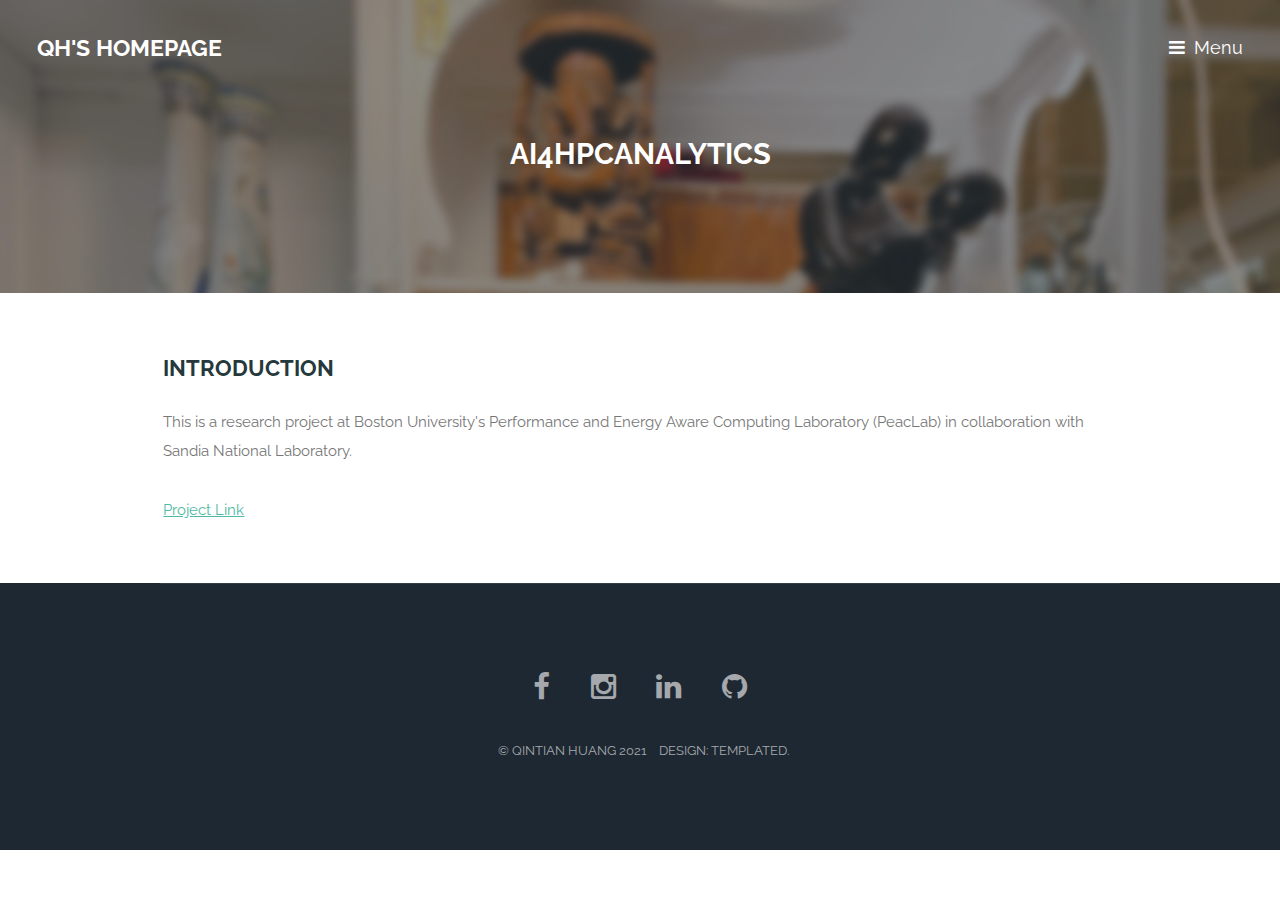
<file: peaclab.html>
<!DOCTYPE HTML>
<!--
	Retrospect by TEMPLATED
	templated.co @templatedco
	Released for free under the Creative Commons Attribution 3.0 license (templated.co/license)
-->
<html>
	<head>
		<title>QH's Homepage - AI4HPCAnalytics </title>
		<meta charset="utf-8" />
		<meta name="viewport" content="width=device-width, initial-scale=1" />
		<!--[if lte IE 8]><script src="assets/js/ie/html5shiv.js"></script><![endif]-->
		<link rel="stylesheet" href="assets/css/main.css" />
		<!--[if lte IE 8]><link rel="stylesheet" href="assets/css/ie8.css" /><![endif]-->
		<!--[if lte IE 9]><link rel="stylesheet" href="assets/css/ie9.css" /><![endif]-->
		<link rel="stylesheet" href="https://fonts.googleapis.com/icon?family=Material+Icons">
	</head>
	<body class="landing">

		<!-- Header -->
			<header id="header" class="alt">
				<h1><a href="index.html">QH's Homepage</a></h1>
				<a href="#nav">Menu</a>
			</header>

		<!-- Nav -->
		<nav id="nav">
			<ul class="links">
				<li><a href="index.html">Home</a></li>
				<li><a href="about.html">About Me & Contact Me</a></li>
				<li><a href="projects.html">My Projects</a></li>
				<li><a href="arts.html">My Arts & Cooking</a></li>
			</ul>
		</nav>

		<!-- Banner -->
			<section id="banner">
				<h2>AI4HPCAnalytics </h2>
				<!-- <p>My name pronounces like "Chin-Tian". You can also call me Gwen Kim. </p> -->
			</section>

		<!-- Main -->
			<section id="main" class="wrapper">
				<div class="container">
					<!-- <a href="#" class="image left"><img src="images/pic11.jpg" alt="" /></a> -->
					<!-- <i class="material-icons">account_box</i> -->
					<!-- https://material.io/resources/icons/?style=baseline -->
					<h2>Introduction</h2>
					<p>This is a research project at Boston University's Performance and Energy Aware Computing Laboratory (PeacLab) in collaboration with Sandia National Laboratory.
            

					</p>

          <p><a href="https://www.bu.edu/peaclab/research/current-projects/">Project Link</a></p>

				</div>
			</section>

		<!-- Footer -->
			<footer id="footer">
				<div class="inner">
					<ul class="icons">
						<li><a href="https://www.facebook.com/qintian.huang.1/" class="icon fa-facebook">
							<span class="label">Facebook</span>
						</a></li>
						<li><a href="https://www.instagram.com/gwenk_qthuang/" class="icon fa-instagram">
							<span class="label">Instagram</span>
						</a></li>
						<li><a href="https://www.linkedin.com/in/qintian-huang-6129281b7/" class="icon fa-linkedin">
							<span class="label">LinkedIn</span>
						</a></li>
						<li><a href="https://github.com/qthuang?tab=repositories" class="icon fa-github">
							<span class="label">Github</span>
						</a></li>
					</ul>
					<ul class="copyright">
						<li>&copy; Qintian Huang 2021</li>
						<!-- <li>Images: <a href="http://unsplash.com">Unsplash</a>.</li> -->
						<li>Design: TEMPLATED</a>.</li>
					</ul>
				</div>
			</footer>

		<!-- Scripts -->
			<script src="assets/js/jquery.min.js"></script>
			<script src="assets/js/skel.min.js"></script>
			<script src="assets/js/util.js"></script>
			<!--[if lte IE 8]><script src="assets/js/ie/respond.min.js"></script><![endif]-->
			<script src="assets/js/main.js"></script>

	</body>
</html>
</file>
<file: assets/css/ie9.css>
/*
	Retrospect by TEMPLATED
	templated.co @templatedco
	Released for free under the Creative Commons Attribution 3.0 license (templated.co/license)
*/

/* Feature */

	.feature .image {
		width: 48%;
		float: left;
	}

	.feature .content {
		width: 52%;
		float: left;
	}

	.feature:after {
		content: '';
		display: block;
		clear: both;
	}
</file>
<file: assets/css/main.css>
@charset "UTF-8";
@import url(font-awesome.min.css);
@import url("https://fonts.googleapis.com/css?family=Raleway:400,500,700");

/*
	Retrospect by TEMPLATED
	templated.co @templatedco
	Released for free under the Creative Commons Attribution 3.0 license (templated.co/license)
*/

/* Reset */

	html, body, div, span, applet, object, iframe, h1, h2, h3, h4, h5, h6, p, blockquote, pre, a, abbr, acronym, address, big, cite, code, del, dfn, em, img, ins, kbd, q, s, samp, small, strike, strong, sub, sup, tt, var, b, u, i, center, dl, dt, dd, ol, ul, li, fieldset, form, label, legend, table, caption, tbody, tfoot, thead, tr, th, td, article, aside, canvas, details, embed, figure, figcaption, footer, header, hgroup, menu, nav, output, ruby, section, summary, time, mark, audio, video {
		margin: 0;
		padding: 0;
		border: 0;
		font-size: 100%;
		font: inherit;
		vertical-align: baseline;
	}

	article, aside, details, figcaption, figure, footer, header, hgroup, menu, nav, section {
		display: block;
	}

	body {
		line-height: 1;
	}

	ol, ul {
		list-style: none;
	}

	blockquote, q {
		quotes: none;
	}

	blockquote:before, blockquote:after, q:before, q:after {
		content: '';
		content: none;
	}

	table {
		border-collapse: collapse;
		border-spacing: 0;
	}

	body {
		-webkit-text-size-adjust: none;
	}

/* Box Model */

	*, *:before, *:after {
		-moz-box-sizing: border-box;
		-webkit-box-sizing: border-box;
		box-sizing: border-box;
	}

/* Containers */

	.container {
		margin-left: auto;
		margin-right: auto;
	}

	.container.\31 25\25 {
		width: 100%;
		max-width: 100em;
		min-width: 80em;
	}

	.container.\37 5\25 {
		width: 60em;
	}

	.container.\35 0\25 {
		width: 40em;
	}

	.container.\32 5\25 {
		width: 20em;
	}

	.container {
		width: 80em;
	}

	@media screen and (max-width: 1680px) {

		.container.\31 25\25 {
			width: 100%;
			max-width: 100em;
			min-width: 80em;
		}

		.container.\37 5\25 {
			width: 60em;
		}

		.container.\35 0\25 {
			width: 40em;
		}

		.container.\32 5\25 {
			width: 20em;
		}

		.container {
			width: 80em;
		}

	}

	@media screen and (max-width: 1280px) {

		.container.\31 25\25 {
			width: 100%;
			max-width: 81.25em;
			min-width: 65em;
		}

		.container.\37 5\25 {
			width: 48.75em;
		}

		.container.\35 0\25 {
			width: 32.5em;
		}

		.container.\32 5\25 {
			width: 16.25em;
		}

		.container {
			width: 65em;
		}

	}

	@media screen and (max-width: 980px) {

		.container.\31 25\25 {
			width: 100%;
			max-width: 112.5%;
			min-width: 90%;
		}

		.container.\37 5\25 {
			width: 67.5%;
		}

		.container.\35 0\25 {
			width: 45%;
		}

		.container.\32 5\25 {
			width: 22.5%;
		}

		.container {
			width: 90% !important;
		}

	}

	@media screen and (max-width: 736px) {

		.container.\31 25\25 {
			width: 100%;
			max-width: 112.5%;
			min-width: 90%;
		}

		.container.\37 5\25 {
			width: 67.5%;
		}

		.container.\35 0\25 {
			width: 45%;
		}

		.container.\32 5\25 {
			width: 22.5%;
		}

		.container {
			width: 90% !important;
		}

	}

	@media screen and (max-width: 480px) {

		.container.\31 25\25 {
			width: 100%;
			max-width: 112.5%;
			min-width: 90%;
		}

		.container.\37 5\25 {
			width: 67.5%;
		}

		.container.\35 0\25 {
			width: 45%;
		}

		.container.\32 5\25 {
			width: 22.5%;
		}

		.container {
			width: 90% !important;
		}

	}


/* Grid */

	.row {
		border-bottom: solid 1px transparent;
		-moz-box-sizing: border-box;
		-webkit-box-sizing: border-box;
		box-sizing: border-box;
	}

	.row > * {
		float: left;
		-moz-box-sizing: border-box;
		-webkit-box-sizing: border-box;
		box-sizing: border-box;
	}

	.row:after, .row:before {
		content: '';
		display: block;
		clear: both;
		height: 0;
	}

	.row.uniform > * > :first-child {
		margin-top: 0;
	}

	.row.uniform > * > :last-child {
		margin-bottom: 0;
	}

	.row.\30 \25 > * {
		padding: 0 0 0 0em;
	}

	.row.\30 \25 {
		margin: 0 0 -1px 0em;
	}

	.row.uniform.\30 \25 > * {
		padding: 0em 0 0 0em;
	}

	.row.uniform.\30 \25 {
		margin: 0em 0 -1px 0em;
	}

	.row > * {
		padding: 0 0 0 2em;
	}

	.row {
		margin: 0 0 -1px -2em;
	}

	.row.uniform > * {
		padding: 2em 0 0 2em;
	}

	.row.uniform {
		margin: -2em 0 -1px -2em;
	}

	.row.\32 00\25 > * {
		padding: 0 0 0 4em;
	}

	.row.\32 00\25 {
		margin: 0 0 -1px -4em;
	}

	.row.uniform.\32 00\25 > * {
		padding: 4em 0 0 4em;
	}

	.row.uniform.\32 00\25 {
		margin: -4em 0 -1px -4em;
	}

	.row.\31 50\25 > * {
		padding: 0 0 0 3em;
	}

	.row.\31 50\25 {
		margin: 0 0 -1px -3em;
	}

	.row.uniform.\31 50\25 > * {
		padding: 3em 0 0 3em;
	}

	.row.uniform.\31 50\25 {
		margin: -3em 0 -1px -3em;
	}

	.row.\35 0\25 > * {
		padding: 0 0 0 1em;
	}

	.row.\35 0\25 {
		margin: 0 0 -1px -1em;
	}

	.row.uniform.\35 0\25 > * {
		padding: 1em 0 0 1em;
	}

	.row.uniform.\35 0\25 {
		margin: -1em 0 -1px -1em;
	}

	.row.\32 5\25 > * {
		padding: 0 0 0 0.5em;
	}

	.row.\32 5\25 {
		margin: 0 0 -1px -0.5em;
	}

	.row.uniform.\32 5\25 > * {
		padding: 0.5em 0 0 0.5em;
	}

	.row.uniform.\32 5\25 {
		margin: -0.5em 0 -1px -0.5em;
	}

	.\31 2u, .\31 2u\24 {
		width: 100%;
		clear: none;
		margin-left: 0;
	}

	.\31 1u, .\31 1u\24 {
		width: 91.6666666667%;
		clear: none;
		margin-left: 0;
	}

	.\31 0u, .\31 0u\24 {
		width: 83.3333333333%;
		clear: none;
		margin-left: 0;
	}

	.\39 u, .\39 u\24 {
		width: 75%;
		clear: none;
		margin-left: 0;
	}

	.\38 u, .\38 u\24 {
		width: 66.6666666667%;
		clear: none;
		margin-left: 0;
	}

	.\37 u, .\37 u\24 {
		width: 58.3333333333%;
		clear: none;
		margin-left: 0;
	}

	.\36 u, .\36 u\24 {
		width: 50%;
		clear: none;
		margin-left: 0;
	}

	.\35 u, .\35 u\24 {
		width: 41.6666666667%;
		clear: none;
		margin-left: 0;
	}

	.\34 u, .\34 u\24 {
		width: 33.3333333333%;
		clear: none;
		margin-left: 0;
	}

	.\33 u, .\33 u\24 {
		width: 25%;
		clear: none;
		margin-left: 0;
	}

	.\32 u, .\32 u\24 {
		width: 16.6666666667%;
		clear: none;
		margin-left: 0;
	}

	.\31 u, .\31 u\24 {
		width: 8.3333333333%;
		clear: none;
		margin-left: 0;
	}

	.\31 2u\24 + *,
	.\31 1u\24 + *,
	.\31 0u\24 + *,
	.\39 u\24 + *,
	.\38 u\24 + *,
	.\37 u\24 + *,
	.\36 u\24 + *,
	.\35 u\24 + *,
	.\34 u\24 + *,
	.\33 u\24 + *,
	.\32 u\24 + *,
	.\31 u\24 + * {
		clear: left;
	}

	.\-11u {
		margin-left: 91.66667%;
	}

	.\-10u {
		margin-left: 83.33333%;
	}

	.\-9u {
		margin-left: 75%;
	}

	.\-8u {
		margin-left: 66.66667%;
	}

	.\-7u {
		margin-left: 58.33333%;
	}

	.\-6u {
		margin-left: 50%;
	}

	.\-5u {
		margin-left: 41.66667%;
	}

	.\-4u {
		margin-left: 33.33333%;
	}

	.\-3u {
		margin-left: 25%;
	}

	.\-2u {
		margin-left: 16.66667%;
	}

	.\-1u {
		margin-left: 8.33333%;
	}

	@media screen and (max-width: 1680px) {

		.row > * {
			padding: 0 0 0 2em;
		}

		.row {
			margin: 0 0 -1px -2em;
		}

		.row.uniform > * {
			padding: 2em 0 0 2em;
		}

		.row.uniform {
			margin: -2em 0 -1px -2em;
		}

		.row.\32 00\25 > * {
			padding: 0 0 0 4em;
		}

		.row.\32 00\25 {
			margin: 0 0 -1px -4em;
		}

		.row.uniform.\32 00\25 > * {
			padding: 4em 0 0 4em;
		}

		.row.uniform.\32 00\25 {
			margin: -4em 0 -1px -4em;
		}

		.row.\31 50\25 > * {
			padding: 0 0 0 3em;
		}

		.row.\31 50\25 {
			margin: 0 0 -1px -3em;
		}

		.row.uniform.\31 50\25 > * {
			padding: 3em 0 0 3em;
		}

		.row.uniform.\31 50\25 {
			margin: -3em 0 -1px -3em;
		}

		.row.\35 0\25 > * {
			padding: 0 0 0 1em;
		}

		.row.\35 0\25 {
			margin: 0 0 -1px -1em;
		}

		.row.uniform.\35 0\25 > * {
			padding: 1em 0 0 1em;
		}

		.row.uniform.\35 0\25 {
			margin: -1em 0 -1px -1em;
		}

		.row.\32 5\25 > * {
			padding: 0 0 0 0.5em;
		}

		.row.\32 5\25 {
			margin: 0 0 -1px -0.5em;
		}

		.row.uniform.\32 5\25 > * {
			padding: 0.5em 0 0 0.5em;
		}

		.row.uniform.\32 5\25 {
			margin: -0.5em 0 -1px -0.5em;
		}

		.\31 2u\28xlarge\29, .\31 2u\24\28xlarge\29 {
			width: 100%;
			clear: none;
			margin-left: 0;
		}

		.\31 1u\28xlarge\29, .\31 1u\24\28xlarge\29 {
			width: 91.6666666667%;
			clear: none;
			margin-left: 0;
		}

		.\31 0u\28xlarge\29, .\31 0u\24\28xlarge\29 {
			width: 83.3333333333%;
			clear: none;
			margin-left: 0;
		}

		.\39 u\28xlarge\29, .\39 u\24\28xlarge\29 {
			width: 75%;
			clear: none;
			margin-left: 0;
		}

		.\38 u\28xlarge\29, .\38 u\24\28xlarge\29 {
			width: 66.6666666667%;
			clear: none;
			margin-left: 0;
		}

		.\37 u\28xlarge\29, .\37 u\24\28xlarge\29 {
			width: 58.3333333333%;
			clear: none;
			margin-left: 0;
		}

		.\36 u\28xlarge\29, .\36 u\24\28xlarge\29 {
			width: 50%;
			clear: none;
			margin-left: 0;
		}

		.\35 u\28xlarge\29, .\35 u\24\28xlarge\29 {
			width: 41.6666666667%;
			clear: none;
			margin-left: 0;
		}

		.\34 u\28xlarge\29, .\34 u\24\28xlarge\29 {
			width: 33.3333333333%;
			clear: none;
			margin-left: 0;
		}

		.\33 u\28xlarge\29, .\33 u\24\28xlarge\29 {
			width: 25%;
			clear: none;
			margin-left: 0;
		}

		.\32 u\28xlarge\29, .\32 u\24\28xlarge\29 {
			width: 16.6666666667%;
			clear: none;
			margin-left: 0;
		}

		.\31 u\28xlarge\29, .\31 u\24\28xlarge\29 {
			width: 8.3333333333%;
			clear: none;
			margin-left: 0;
		}

		.\31 2u\24\28xlarge\29 + *,
		.\31 1u\24\28xlarge\29 + *,
		.\31 0u\24\28xlarge\29 + *,
		.\39 u\24\28xlarge\29 + *,
		.\38 u\24\28xlarge\29 + *,
		.\37 u\24\28xlarge\29 + *,
		.\36 u\24\28xlarge\29 + *,
		.\35 u\24\28xlarge\29 + *,
		.\34 u\24\28xlarge\29 + *,
		.\33 u\24\28xlarge\29 + *,
		.\32 u\24\28xlarge\29 + *,
		.\31 u\24\28xlarge\29 + * {
			clear: left;
		}

		.\-11u\28xlarge\29 {
			margin-left: 91.66667%;
		}

		.\-10u\28xlarge\29 {
			margin-left: 83.33333%;
		}

		.\-9u\28xlarge\29 {
			margin-left: 75%;
		}

		.\-8u\28xlarge\29 {
			margin-left: 66.66667%;
		}

		.\-7u\28xlarge\29 {
			margin-left: 58.33333%;
		}

		.\-6u\28xlarge\29 {
			margin-left: 50%;
		}

		.\-5u\28xlarge\29 {
			margin-left: 41.66667%;
		}

		.\-4u\28xlarge\29 {
			margin-left: 33.33333%;
		}

		.\-3u\28xlarge\29 {
			margin-left: 25%;
		}

		.\-2u\28xlarge\29 {
			margin-left: 16.66667%;
		}

		.\-1u\28xlarge\29 {
			margin-left: 8.33333%;
		}

	}

	@media screen and (max-width: 1280px) {

		.row > * {
			padding: 0 0 0 1.5em;
		}

		.row {
			margin: 0 0 -1px -1.5em;
		}

		.row.uniform > * {
			padding: 1.5em 0 0 1.5em;
		}

		.row.uniform {
			margin: -1.5em 0 -1px -1.5em;
		}

		.row.\32 00\25 > * {
			padding: 0 0 0 3em;
		}

		.row.\32 00\25 {
			margin: 0 0 -1px -3em;
		}

		.row.uniform.\32 00\25 > * {
			padding: 3em 0 0 3em;
		}

		.row.uniform.\32 00\25 {
			margin: -3em 0 -1px -3em;
		}

		.row.\31 50\25 > * {
			padding: 0 0 0 2.25em;
		}

		.row.\31 50\25 {
			margin: 0 0 -1px -2.25em;
		}

		.row.uniform.\31 50\25 > * {
			padding: 2.25em 0 0 2.25em;
		}

		.row.uniform.\31 50\25 {
			margin: -2.25em 0 -1px -2.25em;
		}

		.row.\35 0\25 > * {
			padding: 0 0 0 0.75em;
		}

		.row.\35 0\25 {
			margin: 0 0 -1px -0.75em;
		}

		.row.uniform.\35 0\25 > * {
			padding: 0.75em 0 0 0.75em;
		}

		.row.uniform.\35 0\25 {
			margin: -0.75em 0 -1px -0.75em;
		}

		.row.\32 5\25 > * {
			padding: 0 0 0 0.375em;
		}

		.row.\32 5\25 {
			margin: 0 0 -1px -0.375em;
		}

		.row.uniform.\32 5\25 > * {
			padding: 0.375em 0 0 0.375em;
		}

		.row.uniform.\32 5\25 {
			margin: -0.375em 0 -1px -0.375em;
		}

		.\31 2u\28large\29, .\31 2u\24\28large\29 {
			width: 100%;
			clear: none;
			margin-left: 0;
		}

		.\31 1u\28large\29, .\31 1u\24\28large\29 {
			width: 91.6666666667%;
			clear: none;
			margin-left: 0;
		}

		.\31 0u\28large\29, .\31 0u\24\28large\29 {
			width: 83.3333333333%;
			clear: none;
			margin-left: 0;
		}

		.\39 u\28large\29, .\39 u\24\28large\29 {
			width: 75%;
			clear: none;
			margin-left: 0;
		}

		.\38 u\28large\29, .\38 u\24\28large\29 {
			width: 66.6666666667%;
			clear: none;
			margin-left: 0;
		}

		.\37 u\28large\29, .\37 u\24\28large\29 {
			width: 58.3333333333%;
			clear: none;
			margin-left: 0;
		}

		.\36 u\28large\29, .\36 u\24\28large\29 {
			width: 50%;
			clear: none;
			margin-left: 0;
		}

		.\35 u\28large\29, .\35 u\24\28large\29 {
			width: 41.6666666667%;
			clear: none;
			margin-left: 0;
		}

		.\34 u\28large\29, .\34 u\24\28large\29 {
			width: 33.3333333333%;
			clear: none;
			margin-left: 0;
		}

		.\33 u\28large\29, .\33 u\24\28large\29 {
			width: 25%;
			clear: none;
			margin-left: 0;
		}

		.\32 u\28large\29, .\32 u\24\28large\29 {
			width: 16.6666666667%;
			clear: none;
			margin-left: 0;
		}

		.\31 u\28large\29, .\31 u\24\28large\29 {
			width: 8.3333333333%;
			clear: none;
			margin-left: 0;
		}

		.\31 2u\24\28large\29 + *,
		.\31 1u\24\28large\29 + *,
		.\31 0u\24\28large\29 + *,
		.\39 u\24\28large\29 + *,
		.\38 u\24\28large\29 + *,
		.\37 u\24\28large\29 + *,
		.\36 u\24\28large\29 + *,
		.\35 u\24\28large\29 + *,
		.\34 u\24\28large\29 + *,
		.\33 u\24\28large\29 + *,
		.\32 u\24\28large\29 + *,
		.\31 u\24\28large\29 + * {
			clear: left;
		}

		.\-11u\28large\29 {
			margin-left: 91.66667%;
		}

		.\-10u\28large\29 {
			margin-left: 83.33333%;
		}

		.\-9u\28large\29 {
			margin-left: 75%;
		}

		.\-8u\28large\29 {
			margin-left: 66.66667%;
		}

		.\-7u\28large\29 {
			margin-left: 58.33333%;
		}

		.\-6u\28large\29 {
			margin-left: 50%;
		}

		.\-5u\28large\29 {
			margin-left: 41.66667%;
		}

		.\-4u\28large\29 {
			margin-left: 33.33333%;
		}

		.\-3u\28large\29 {
			margin-left: 25%;
		}

		.\-2u\28large\29 {
			margin-left: 16.66667%;
		}

		.\-1u\28large\29 {
			margin-left: 8.33333%;
		}

	}

	@media screen and (max-width: 980px) {

		.row > * {
			padding: 0 0 0 1.5em;
		}

		.row {
			margin: 0 0 -1px -1.5em;
		}

		.row.uniform > * {
			padding: 1.5em 0 0 1.5em;
		}

		.row.uniform {
			margin: -1.5em 0 -1px -1.5em;
		}

		.row.\32 00\25 > * {
			padding: 0 0 0 3em;
		}

		.row.\32 00\25 {
			margin: 0 0 -1px -3em;
		}

		.row.uniform.\32 00\25 > * {
			padding: 3em 0 0 3em;
		}

		.row.uniform.\32 00\25 {
			margin: -3em 0 -1px -3em;
		}

		.row.\31 50\25 > * {
			padding: 0 0 0 2.25em;
		}

		.row.\31 50\25 {
			margin: 0 0 -1px -2.25em;
		}

		.row.uniform.\31 50\25 > * {
			padding: 2.25em 0 0 2.25em;
		}

		.row.uniform.\31 50\25 {
			margin: -2.25em 0 -1px -2.25em;
		}

		.row.\35 0\25 > * {
			padding: 0 0 0 0.75em;
		}

		.row.\35 0\25 {
			margin: 0 0 -1px -0.75em;
		}

		.row.uniform.\35 0\25 > * {
			padding: 0.75em 0 0 0.75em;
		}

		.row.uniform.\35 0\25 {
			margin: -0.75em 0 -1px -0.75em;
		}

		.row.\32 5\25 > * {
			padding: 0 0 0 0.375em;
		}

		.row.\32 5\25 {
			margin: 0 0 -1px -0.375em;
		}

		.row.uniform.\32 5\25 > * {
			padding: 0.375em 0 0 0.375em;
		}

		.row.uniform.\32 5\25 {
			margin: -0.375em 0 -1px -0.375em;
		}

		.\31 2u\28medium\29, .\31 2u\24\28medium\29 {
			width: 100%;
			clear: none;
			margin-left: 0;
		}

		.\31 1u\28medium\29, .\31 1u\24\28medium\29 {
			width: 91.6666666667%;
			clear: none;
			margin-left: 0;
		}

		.\31 0u\28medium\29, .\31 0u\24\28medium\29 {
			width: 83.3333333333%;
			clear: none;
			margin-left: 0;
		}

		.\39 u\28medium\29, .\39 u\24\28medium\29 {
			width: 75%;
			clear: none;
			margin-left: 0;
		}

		.\38 u\28medium\29, .\38 u\24\28medium\29 {
			width: 66.6666666667%;
			clear: none;
			margin-left: 0;
		}

		.\37 u\28medium\29, .\37 u\24\28medium\29 {
			width: 58.3333333333%;
			clear: none;
			margin-left: 0;
		}

		.\36 u\28medium\29, .\36 u\24\28medium\29 {
			width: 50%;
			clear: none;
			margin-left: 0;
		}

		.\35 u\28medium\29, .\35 u\24\28medium\29 {
			width: 41.6666666667%;
			clear: none;
			margin-left: 0;
		}

		.\34 u\28medium\29, .\34 u\24\28medium\29 {
			width: 33.3333333333%;
			clear: none;
			margin-left: 0;
		}

		.\33 u\28medium\29, .\33 u\24\28medium\29 {
			width: 25%;
			clear: none;
			margin-left: 0;
		}

		.\32 u\28medium\29, .\32 u\24\28medium\29 {
			width: 16.6666666667%;
			clear: none;
			margin-left: 0;
		}

		.\31 u\28medium\29, .\31 u\24\28medium\29 {
			width: 8.3333333333%;
			clear: none;
			margin-left: 0;
		}

		.\31 2u\24\28medium\29 + *,
		.\31 1u\24\28medium\29 + *,
		.\31 0u\24\28medium\29 + *,
		.\39 u\24\28medium\29 + *,
		.\38 u\24\28medium\29 + *,
		.\37 u\24\28medium\29 + *,
		.\36 u\24\28medium\29 + *,
		.\35 u\24\28medium\29 + *,
		.\34 u\24\28medium\29 + *,
		.\33 u\24\28medium\29 + *,
		.\32 u\24\28medium\29 + *,
		.\31 u\24\28medium\29 + * {
			clear: left;
		}

		.\-11u\28medium\29 {
			margin-left: 91.66667%;
		}

		.\-10u\28medium\29 {
			margin-left: 83.33333%;
		}

		.\-9u\28medium\29 {
			margin-left: 75%;
		}

		.\-8u\28medium\29 {
			margin-left: 66.66667%;
		}

		.\-7u\28medium\29 {
			margin-left: 58.33333%;
		}

		.\-6u\28medium\29 {
			margin-left: 50%;
		}

		.\-5u\28medium\29 {
			margin-left: 41.66667%;
		}

		.\-4u\28medium\29 {
			margin-left: 33.33333%;
		}

		.\-3u\28medium\29 {
			margin-left: 25%;
		}

		.\-2u\28medium\29 {
			margin-left: 16.66667%;
		}

		.\-1u\28medium\29 {
			margin-left: 8.33333%;
		}

	}

	@media screen and (max-width: 736px) {

		.row > * {
			padding: 0 0 0 1.25em;
		}

		.row {
			margin: 0 0 -1px -1.25em;
		}

		.row.uniform > * {
			padding: 1.25em 0 0 1.25em;
		}

		.row.uniform {
			margin: -1.25em 0 -1px -1.25em;
		}

		.row.\32 00\25 > * {
			padding: 0 0 0 2.5em;
		}

		.row.\32 00\25 {
			margin: 0 0 -1px -2.5em;
		}

		.row.uniform.\32 00\25 > * {
			padding: 2.5em 0 0 2.5em;
		}

		.row.uniform.\32 00\25 {
			margin: -2.5em 0 -1px -2.5em;
		}

		.row.\31 50\25 > * {
			padding: 0 0 0 1.875em;
		}

		.row.\31 50\25 {
			margin: 0 0 -1px -1.875em;
		}

		.row.uniform.\31 50\25 > * {
			padding: 1.875em 0 0 1.875em;
		}

		.row.uniform.\31 50\25 {
			margin: -1.875em 0 -1px -1.875em;
		}

		.row.\35 0\25 > * {
			padding: 0 0 0 0.625em;
		}

		.row.\35 0\25 {
			margin: 0 0 -1px -0.625em;
		}

		.row.uniform.\35 0\25 > * {
			padding: 0.625em 0 0 0.625em;
		}

		.row.uniform.\35 0\25 {
			margin: -0.625em 0 -1px -0.625em;
		}

		.row.\32 5\25 > * {
			padding: 0 0 0 0.3125em;
		}

		.row.\32 5\25 {
			margin: 0 0 -1px -0.3125em;
		}

		.row.uniform.\32 5\25 > * {
			padding: 0.3125em 0 0 0.3125em;
		}

		.row.uniform.\32 5\25 {
			margin: -0.3125em 0 -1px -0.3125em;
		}

		.\31 2u\28small\29, .\31 2u\24\28small\29 {
			width: 100%;
			clear: none;
			margin-left: 0;
		}

		.\31 1u\28small\29, .\31 1u\24\28small\29 {
			width: 91.6666666667%;
			clear: none;
			margin-left: 0;
		}

		.\31 0u\28small\29, .\31 0u\24\28small\29 {
			width: 83.3333333333%;
			clear: none;
			margin-left: 0;
		}

		.\39 u\28small\29, .\39 u\24\28small\29 {
			width: 75%;
			clear: none;
			margin-left: 0;
		}

		.\38 u\28small\29, .\38 u\24\28small\29 {
			width: 66.6666666667%;
			clear: none;
			margin-left: 0;
		}

		.\37 u\28small\29, .\37 u\24\28small\29 {
			width: 58.3333333333%;
			clear: none;
			margin-left: 0;
		}

		.\36 u\28small\29, .\36 u\24\28small\29 {
			width: 50%;
			clear: none;
			margin-left: 0;
		}

		.\35 u\28small\29, .\35 u\24\28small\29 {
			width: 41.6666666667%;
			clear: none;
			margin-left: 0;
		}

		.\34 u\28small\29, .\34 u\24\28small\29 {
			width: 33.3333333333%;
			clear: none;
			margin-left: 0;
		}

		.\33 u\28small\29, .\33 u\24\28small\29 {
			width: 25%;
			clear: none;
			margin-left: 0;
		}

		.\32 u\28small\29, .\32 u\24\28small\29 {
			width: 16.6666666667%;
			clear: none;
			margin-left: 0;
		}

		.\31 u\28small\29, .\31 u\24\28small\29 {
			width: 8.3333333333%;
			clear: none;
			margin-left: 0;
		}

		.\31 2u\24\28small\29 + *,
		.\31 1u\24\28small\29 + *,
		.\31 0u\24\28small\29 + *,
		.\39 u\24\28small\29 + *,
		.\38 u\24\28small\29 + *,
		.\37 u\24\28small\29 + *,
		.\36 u\24\28small\29 + *,
		.\35 u\24\28small\29 + *,
		.\34 u\24\28small\29 + *,
		.\33 u\24\28small\29 + *,
		.\32 u\24\28small\29 + *,
		.\31 u\24\28small\29 + * {
			clear: left;
		}

		.\-11u\28small\29 {
			margin-left: 91.66667%;
		}

		.\-10u\28small\29 {
			margin-left: 83.33333%;
		}

		.\-9u\28small\29 {
			margin-left: 75%;
		}

		.\-8u\28small\29 {
			margin-left: 66.66667%;
		}

		.\-7u\28small\29 {
			margin-left: 58.33333%;
		}

		.\-6u\28small\29 {
			margin-left: 50%;
		}

		.\-5u\28small\29 {
			margin-left: 41.66667%;
		}

		.\-4u\28small\29 {
			margin-left: 33.33333%;
		}

		.\-3u\28small\29 {
			margin-left: 25%;
		}

		.\-2u\28small\29 {
			margin-left: 16.66667%;
		}

		.\-1u\28small\29 {
			margin-left: 8.33333%;
		}

	}

	@media screen and (max-width: 480px) {

		.row > * {
			padding: 0 0 0 1.25em;
		}

		.row {
			margin: 0 0 -1px -1.25em;
		}

		.row.uniform > * {
			padding: 1.25em 0 0 1.25em;
		}

		.row.uniform {
			margin: -1.25em 0 -1px -1.25em;
		}

		.row.\32 00\25 > * {
			padding: 0 0 0 2.5em;
		}

		.row.\32 00\25 {
			margin: 0 0 -1px -2.5em;
		}

		.row.uniform.\32 00\25 > * {
			padding: 2.5em 0 0 2.5em;
		}

		.row.uniform.\32 00\25 {
			margin: -2.5em 0 -1px -2.5em;
		}

		.row.\31 50\25 > * {
			padding: 0 0 0 1.875em;
		}

		.row.\31 50\25 {
			margin: 0 0 -1px -1.875em;
		}

		.row.uniform.\31 50\25 > * {
			padding: 1.875em 0 0 1.875em;
		}

		.row.uniform.\31 50\25 {
			margin: -1.875em 0 -1px -1.875em;
		}

		.row.\35 0\25 > * {
			padding: 0 0 0 0.625em;
		}

		.row.\35 0\25 {
			margin: 0 0 -1px -0.625em;
		}

		.row.uniform.\35 0\25 > * {
			padding: 0.625em 0 0 0.625em;
		}

		.row.uniform.\35 0\25 {
			margin: -0.625em 0 -1px -0.625em;
		}

		.row.\32 5\25 > * {
			padding: 0 0 0 0.3125em;
		}

		.row.\32 5\25 {
			margin: 0 0 -1px -0.3125em;
		}

		.row.uniform.\32 5\25 > * {
			padding: 0.3125em 0 0 0.3125em;
		}

		.row.uniform.\32 5\25 {
			margin: -0.3125em 0 -1px -0.3125em;
		}

		.\31 2u\28xsmall\29, .\31 2u\24\28xsmall\29 {
			width: 100%;
			clear: none;
			margin-left: 0;
		}

		.\31 1u\28xsmall\29, .\31 1u\24\28xsmall\29 {
			width: 91.6666666667%;
			clear: none;
			margin-left: 0;
		}

		.\31 0u\28xsmall\29, .\31 0u\24\28xsmall\29 {
			width: 83.3333333333%;
			clear: none;
			margin-left: 0;
		}

		.\39 u\28xsmall\29, .\39 u\24\28xsmall\29 {
			width: 75%;
			clear: none;
			margin-left: 0;
		}

		.\38 u\28xsmall\29, .\38 u\24\28xsmall\29 {
			width: 66.6666666667%;
			clear: none;
			margin-left: 0;
		}

		.\37 u\28xsmall\29, .\37 u\24\28xsmall\29 {
			width: 58.3333333333%;
			clear: none;
			margin-left: 0;
		}

		.\36 u\28xsmall\29, .\36 u\24\28xsmall\29 {
			width: 50%;
			clear: none;
			margin-left: 0;
		}

		.\35 u\28xsmall\29, .\35 u\24\28xsmall\29 {
			width: 41.6666666667%;
			clear: none;
			margin-left: 0;
		}

		.\34 u\28xsmall\29, .\34 u\24\28xsmall\29 {
			width: 33.3333333333%;
			clear: none;
			margin-left: 0;
		}

		.\33 u\28xsmall\29, .\33 u\24\28xsmall\29 {
			width: 25%;
			clear: none;
			margin-left: 0;
		}

		.\32 u\28xsmall\29, .\32 u\24\28xsmall\29 {
			width: 16.6666666667%;
			clear: none;
			margin-left: 0;
		}

		.\31 u\28xsmall\29, .\31 u\24\28xsmall\29 {
			width: 8.3333333333%;
			clear: none;
			margin-left: 0;
		}

		.\31 2u\24\28xsmall\29 + *,
		.\31 1u\24\28xsmall\29 + *,
		.\31 0u\24\28xsmall\29 + *,
		.\39 u\24\28xsmall\29 + *,
		.\38 u\24\28xsmall\29 + *,
		.\37 u\24\28xsmall\29 + *,
		.\36 u\24\28xsmall\29 + *,
		.\35 u\24\28xsmall\29 + *,
		.\34 u\24\28xsmall\29 + *,
		.\33 u\24\28xsmall\29 + *,
		.\32 u\24\28xsmall\29 + *,
		.\31 u\24\28xsmall\29 + * {
			clear: left;
		}

		.\-11u\28xsmall\29 {
			margin-left: 91.66667%;
		}

		.\-10u\28xsmall\29 {
			margin-left: 83.33333%;
		}

		.\-9u\28xsmall\29 {
			margin-left: 75%;
		}

		.\-8u\28xsmall\29 {
			margin-left: 66.66667%;
		}

		.\-7u\28xsmall\29 {
			margin-left: 58.33333%;
		}

		.\-6u\28xsmall\29 {
			margin-left: 50%;
		}

		.\-5u\28xsmall\29 {
			margin-left: 41.66667%;
		}

		.\-4u\28xsmall\29 {
			margin-left: 33.33333%;
		}

		.\-3u\28xsmall\29 {
			margin-left: 25%;
		}

		.\-2u\28xsmall\29 {
			margin-left: 16.66667%;
		}

		.\-1u\28xsmall\29 {
			margin-left: 8.33333%;
		}

	}

/* Basic */

	@-ms-viewport {
		width: device-width;
	}

	body {
		-ms-overflow-style: scrollbar;
	}

	@media screen and (max-width: 480px) {

		html, body {
			min-width: 320px;
		}

	}

	body {
		background: #fff;
	}

		body.is-loading *, body.is-loading *:before, body.is-loading *:after {
			-moz-animation: none !important;
			-webkit-animation: none !important;
			-ms-animation: none !important;
			animation: none !important;
			-moz-transition: none !important;
			-webkit-transition: none !important;
			-ms-transition: none !important;
			transition: none !important;
		}

		/* Thumbnails */

			.thumbnails {
				display: -moz-flex;
				display: -webkit-flex;
				display: -ms-flex;
				display: flex;
				-moz-flex-direction: row;
				-webkit-flex-direction: row;
				-ms-flex-direction: row;
				flex-direction: row;
				position: relative;
				margin: 0 0 2em -2em;
			}

				.thumbnails a {
					-moz-transition: all 0.2s ease;
					-webkit-transition: all 0.2s ease;
					-ms-transition: all 0.2s ease;
					transition: all 0.2s ease;
					border-bottom: none;
					display: block;
					width: 100%;
					margin: 0 0 2em 0;
					text-align: center;
					border-radius: 4px;
					box-shadow: inset 0 0 0 1px rgba(255, 255, 255, 0.25);
					background-color: rgba(255, 255, 255, 0.075);
					cursor: pointer;
					outline: 0;
					overflow: hidden;
				}

					.thumbnails a img {
						display: block;
						width: 100%;
						border-top-left-radius: 4px;
						border-top-right-radius: 4px;
					}

					.thumbnails a h3 {
						margin: 1em;
					}

					.thumbnails a:hover {
						background-color: rgba(255, 255, 255, 0.25);
						box-shadow: inset 0 0 0 1px rgba(255, 255, 255, 0.25), 0 0 0.5em 0 #FF6382;
					}

				.thumbnails > div {
					display: -moz-flex;
					display: -webkit-flex;
					display: -ms-flex;
					display: flex;
					-moz-flex-direction: column;
					-webkit-flex-direction: column;
					-ms-flex-direction: column;
					flex-direction: column;
					width: calc(100% / 3);
					padding-left: 2em;
				}

					.thumbnails > div > :last-child {
						margin-bottom: 0;
					}

				@media screen and (max-width: 1280px) {

					.thumbnails {
						margin: 0 0 2em -1.5em;
					}

						.thumbnails a {
							margin: 0 0 1.5em 0;
						}

						.thumbnails > div {
							padding-left: 1.5em;
						}

				}

				@media screen and (max-width: 980px) {

					.thumbnails h3 {
						font-size: 0.8em;
					}

				}

				@media screen and (max-width: 480px) {

					.thumbnails {
						display: block;
					}

						.thumbnails a {
							margin: 0 0 2em 0 !important;
						}

						.thumbnails > div {
							display: block;
							width: 100%;
						}

							.thumbnails > div:last-child > :last-child {
								margin-bottom: 0 !important;
							}

						.thumbnails h3 {
							font-size: 1em;
						}

				}

/* Type */

	body {
		background-color: #fff;
		color: #777;
	}

	body, input, select, textarea {
		font-family: "Raleway", Helvetica, sans-serif;
		font-size: 13pt;
		font-weight: 400;
		line-height: 2em;
	}

		@media screen and (max-width: 1680px) {

			body, input, select, textarea {
				font-size: 11pt;
			}

		}

		@media screen and (max-width: 1280px) {

			body, input, select, textarea {
				font-size: 11pt;
			}

		}

		@media screen and (max-width: 980px) {

			body, input, select, textarea {
				font-size: 12pt;
			}

		}

		@media screen and (max-width: 736px) {

			body, input, select, textarea {
				font-size: 12pt;
			}

		}

		@media screen and (max-width: 480px) {

			body, input, select, textarea {
				font-size: 12pt;
			}

		}

	a {
		text-decoration: underline;
	}

		a:hover {
			text-decoration: none;
		}

	strong, b {
		font-weight: 700;
	}

	em, i {
		font-style: italic;
	}

	p {
		margin: 0 0 2em 0;
	}

	h1, h2, h3, h4, h5, h6 {
		font-weight: 700;
		line-height: 1em;
		margin: 0 0 1em 0;
		text-transform: uppercase;
	}

		h1 a, h2 a, h3 a, h4 a, h5 a, h6 a {
			text-decoration: none;
		}

	h2 {
		font-size: 1.5em;
		line-height: 1.5em;
	}

	h3 {
		font-size: 1.3em;
		line-height: 1.5em;
	}

	h4 {
		font-size: 1.1em;
		line-height: 1.5em;
	}

	h5 {
		font-size: 0.9em;
		line-height: 1.5em;
	}

	h6 {
		font-size: 0.7em;
		line-height: 1.5em;
	}

	sub {
		font-size: 0.8em;
		position: relative;
		top: 0.5em;
	}

	sup {
		font-size: 0.8em;
		position: relative;
		top: -0.5em;
	}

	blockquote {
		border-left-style: solid;
		border-left-width: 4px;
		font-style: italic;
		margin: 0 0 2em 0;
		padding: 0.5em 0 0.5em 2em;
	}

	code {
		border-radius: 4px;
		border-style: solid;
		border-width: 1px;
		font-family: "Courier New", monospace;
		font-size: 0.9em;
		margin: 0 0.25em;
		padding: 0.25em 0.65em;
	}

	pre {
		-webkit-overflow-scrolling: touch;
		font-family: "Courier New", monospace;
		font-size: 0.9em;
		margin: 0 0 2em 0;
	}

		pre code {
			display: block;
			line-height: 1.75em;
			padding: 1em 1.5em;
			overflow-x: auto;
		}

	hr {
		border: 0;
		border-bottom-style: solid;
		border-bottom-width: 1px;
		margin: 2em 0;
	}

		hr.major {
			margin: 3em 0;
		}

	.align-left {
		text-align: left;
	}

	.align-center {
		text-align: center;
	}

	.align-right {
		text-align: right;
	}

	input, select, textarea {
		color: #25383B;
	}

	a {
		color: #51BAA4;
	}

	strong, b {
		color: #25383B;
	}

	h1, h2, h3, h4, h5, h6 {
		color: #25383B;
	}

	blockquote {
		border-left-color: rgba(144, 144, 144, 0.25);
	}

	code {
		background: rgba(144, 144, 144, 0.075);
		border-color: rgba(144, 144, 144, 0.25);
	}

	hr {
		border-bottom-color: rgba(144, 144, 144, 0.25);
	}

/* Section/Article */

	section.special, article.special, header.special {
		text-align: center;
	}

	header p {
		margin: 0 0 1.5em 0;
		position: relative;
		text-transform: uppercase;
	}

	header h2 + p {
		font-size: 1.25em;
		margin-top: -1em;
		line-height: 1.85em;
	}

	header h3 + p {
		font-size: 1.1em;
		margin-top: -0.8em;
		line-height: 1.5em;
	}

	header h4 + p,
	header h5 + p,
	header h6 + p {
		font-size: 0.9em;
		margin-top: -0.6em;
		line-height: 1.5em;
	}

	header.major {
		margin-bottom: 4em;
	}

		header.major h2 {
			font-size: 2.5em;
		}

	header.narrow {
		max-width: 60%;
		margin-left: auto;
		margin-right: auto;
	}

	@media screen and (max-width: 1280px) {

		header.narrow {
			max-width: 75%;
		}

	}

	@media screen and (max-width: 980px) {

		header.narrow {
			max-width: 100%;
		}

		header.major {
			margin-bottom: 2em;
		}

			header.major h2 {
				font-size: 2em;
			}

	}

	@media screen and (max-width: 736px) {

		header.major h2 {
			font-size: 1.5em;
		}

		header.major p {
			font-size: 1em;
		}

	}

	header p {
		color: #25383B;
	}

/* Form */

	form {
		margin: 0 0 2em 0;
	}

		form ul.actions {
			margin-top: 4em;
		}

		@media screen and (max-width: 736px) {

			form ul.actions {
				margin-top: 2em;
			}

		}

	label {
		display: block;
		font-size: 0.9em;
		font-weight: 700;
		margin: 0 0 1em 0;
	}

	input[type="text"],
	input[type="password"],
	input[type="email"],
	select,
	textarea {
		-moz-appearance: none;
		-webkit-appearance: none;
		-ms-appearance: none;
		appearance: none;
		border-radius: 4px;
		border-style: solid;
		border-width: 1px;
		display: block;
		outline: 0;
		padding: 0 1em;
		text-decoration: none;
		width: 100%;
	}

		input[type="text"]:invalid,
		input[type="password"]:invalid,
		input[type="email"]:invalid,
		select:invalid,
		textarea:invalid {
			box-shadow: none;
		}

	.select-wrapper {
		text-decoration: none;
		display: block;
		position: relative;
	}

		.select-wrapper:before {
			content: "";
			-moz-osx-font-smoothing: grayscale;
			-webkit-font-smoothing: antialiased;
			font-family: FontAwesome;
			font-style: normal;
			font-weight: normal;
			text-transform: none !important;
		}

		.select-wrapper:before {
			display: block;
			height: 3.5em;
			line-height: 3.5em;
			pointer-events: none;
			position: absolute;
			right: 0;
			text-align: center;
			top: 0;
			width: 3.5em;
		}

		.select-wrapper select::-ms-expand {
			display: none;
		}

	input[type="text"],
	input[type="password"],
	input[type="email"],
	select {
		height: 3.5em;
	}

	textarea {
		padding: 0.75em 1em;
	}

	input[type="checkbox"],
	input[type="radio"] {
		-moz-appearance: none;
		-webkit-appearance: none;
		-ms-appearance: none;
		appearance: none;
		display: block;
		float: left;
		margin-right: -2em;
		opacity: 0;
		width: 1em;
		z-index: -1;
	}

		input[type="checkbox"] + label,
		input[type="radio"] + label {
			text-decoration: none;
			cursor: pointer;
			display: inline-block;
			font-size: 1em;
			font-weight: 400;
			padding-left: 2.85em;
			padding-right: 0.75em;
			position: relative;
		}

			input[type="checkbox"] + label:before,
			input[type="radio"] + label:before {
				-moz-osx-font-smoothing: grayscale;
				-webkit-font-smoothing: antialiased;
				font-family: FontAwesome;
				font-style: normal;
				font-weight: normal;
				text-transform: none !important;
			}

			input[type="checkbox"] + label:before,
			input[type="radio"] + label:before {
				border-radius: 4px;
				border-style: solid;
				border-width: 1px;
				content: '';
				display: inline-block;
				height: 2.1em;
				left: 0;
				line-height: 2.0125em;
				position: absolute;
				text-align: center;
				top: 0;
				width: 2.1em;
			}

		input[type="checkbox"]:checked + label:before,
		input[type="radio"]:checked + label:before {
			content: '\f00c';
		}

	input[type="checkbox"] + label:before {
		border-radius: 4px;
	}

	input[type="radio"] + label:before {
		border-radius: 100%;
	}

	::-webkit-input-placeholder {
		opacity: 1.0;
	}

	:-moz-placeholder {
		opacity: 1.0;
	}

	::-moz-placeholder {
		opacity: 1.0;
	}

	:-ms-input-placeholder {
		opacity: 1.0;
	}

	.formerize-placeholder {
		opacity: 1.0;
	}

	label {
		color: #25383B;
	}

	input[type="text"],
	input[type="password"],
	input[type="email"],
	select,
	textarea {
		background-color: rgba(144, 144, 144, 0.075);
		border-color: rgba(144, 144, 144, 0.25);
		color: inherit;
	}

		input[type="text"]:focus,
		input[type="password"]:focus,
		input[type="email"]:focus,
		select:focus,
		textarea:focus {
			border-color: #51BAA4;
			box-shadow: 0 0 0 1px #51BAA4;
		}

	.select-wrapper:before {
		color: rgba(144, 144, 144, 0.25);
	}

	input[type="checkbox"] + label,
	input[type="radio"] + label {
		color: #777;
	}

		input[type="checkbox"] + label:before,
		input[type="radio"] + label:before {
			background-color: rgba(144, 144, 144, 0.075);
			border-color: rgba(144, 144, 144, 0.25);
		}

	input[type="checkbox"]:checked + label:before,
	input[type="radio"]:checked + label:before {
		background-color: rgba(144, 144, 144, 0.075);
		border-color: #51BAA4;
		color: #25383B;
	}

	input[type="checkbox"]:focus + label:before,
	input[type="radio"]:focus + label:before {
		border-color: #51BAA4;
		box-shadow: 0 0 0 1px #51BAA4;
	}

	::-webkit-input-placeholder {
		color: #999 !important;
	}

	:-moz-placeholder {
		color: #999 !important;
	}

	::-moz-placeholder {
		color: #999 !important;
	}

	:-ms-input-placeholder {
		color: #999 !important;
	}

	.formerize-placeholder {
		color: #999 !important;
	}

	form.alt input[type="text"],
	form.alt input[type="password"],
	form.alt input[type="email"],
	form.alt select,
	form.alt textarea {
		background-color: transparent;
	}

/* Box */

	.box {
		border-radius: 4px;
		border-style: solid;
		border-width: 1px;
		margin-bottom: 2em;
		padding: 1.5em;
	}

		.box > :last-child,
		.box > :last-child > :last-child,
		.box > :last-child > :last-child > :last-child {
			margin-bottom: 0;
		}

		.box.alt {
			border: 0;
			border-radius: 0;
			padding: 0;
		}

	.box {
		border-color: rgba(144, 144, 144, 0.25);
	}

/* Icon */

	.icon {
		text-decoration: none;
		border-bottom: none;
		position: relative;
	}

		.icon:before {
			-moz-osx-font-smoothing: grayscale;
			-webkit-font-smoothing: antialiased;
			font-family: FontAwesome;
			font-style: normal;
			font-weight: normal;
			text-transform: none !important;
		}

		.icon > .label {
			display: none;
		}

/* Image */

	.image {
		border-radius: 0;
		border: 0;
		display: inline-block;
		position: relative;
	}

		.image img {
			border-radius: 0;
			display: block;
		}

		.image.left, .image.right {
			max-width: 40%;
		}

			.image.left img, .image.right img {
				width: 100%;
			}

		.image.left {
			float: left;
			padding: 0 1.5em 1em 0;
			top: 0.25em;
		}

		.image.right {
			float: right;
			padding: 0 0 1em 1.5em;
			top: 0.25em;
		}

		.image.fit {
			display: block;
			margin: 0 0 2em 0;
			width: 100%;
		}

			.image.fit img {
				width: 100%;
			}

		.image.main {
			display: block;
			margin: 0 0 3em 0;
			width: 100%;
		}

			.image.main img {
				width: 100%;
			}

/* List */

	ol {
		list-style: decimal;
		margin: 0 0 2em 0;
		padding-left: 1.25em;
	}

		ol li {
			padding-left: 0.25em;
		}

	ul {
		list-style: disc;
		margin: 0 0 2em 0;
		padding-left: 1em;
	}

		ul li {
			padding-left: 0.5em;
		}

		ul.alt {
			list-style: none;
			padding-left: 0;
		}

			ul.alt > li {
				border-top-style: solid;
				border-top-width: 1px;
				padding: 0.5em 0;
			}

				ul.alt > li:first-child {
					border-top: 0;
					padding-top: 0;
				}

		ul.icons {
			cursor: default;
			list-style: none;
			padding-left: 0;
		}

			ul.icons > li {
				display: inline-block;
				padding: 0 1em 0 0;
			}

				ul.icons > li:last-child {
					padding-right: 0;
				}

				ul.icons > li .icon:before {
					font-size: 2em;
				}

		ul.actions {
			cursor: default;
			list-style: none;
			padding-left: 0;
		}

			ul.actions > li {
				display: inline-block;
				padding: 0 1em 0 0;
				vertical-align: middle;
			}

				ul.actions > li:last-child {
					padding-right: 0;
				}

			ul.actions.small > li {
				padding: 0 0.5em 0 0;
			}

			ul.actions.vertical > li {
				display: block;
				padding: 1em 0 0 0;
			}

				ul.actions.vertical > li:first-child {
					padding-top: 0;
				}

				ul.actions.vertical > li > * {
					margin-bottom: 0;
				}

			ul.actions.vertical.small > li {
				padding: 0.5em 0 0 0;
			}

				ul.actions.vertical.small > li:first-child {
					padding-top: 0;
				}

			ul.actions.fit {
				display: table;
				margin-left: -1em;
				padding: 0;
				table-layout: fixed;
				width: calc(100% + 1em);
			}

				ul.actions.fit > li {
					display: table-cell;
					padding: 0 0 0 1em;
				}

					ul.actions.fit > li > * {
						margin-bottom: 0;
					}

				ul.actions.fit.small {
					margin-left: -0.5em;
					width: calc(100% + 0.5em);
				}

					ul.actions.fit.small > li {
						padding: 0 0 0 0.5em;
					}

			@media screen and (max-width: 480px) {

				ul.actions {
					margin: 0 0 2em 0;
				}

					ul.actions > li {
						padding: 1em 0 0 0;
						display: block;
						text-align: center;
						width: 100%;
					}

						ul.actions > li:first-child {
							padding-top: 0;
						}

						ul.actions > li > * {
							width: 100%;
							margin: 0 !important;
						}

							ul.actions > li > *.icon:before {
								margin-left: -2em;
							}

					ul.actions.small > li {
						padding: 0.5em 0 0 0;
					}

						ul.actions.small > li:first-child {
							padding-top: 0;
						}

			}

	dl {
		margin: 0 0 2em 0;
	}

		dl > dt {
			display: block;
			font-weight: 700;
			margin: 0 0 1em 0;
		}

		dl > dd {
			margin-left: 2em;
		}

	ul.alt > li {
		border-top-color: rgba(144, 144, 144, 0.25);
	}

/* Table */

	.table-wrapper {
		-webkit-overflow-scrolling: touch;
		overflow-x: auto;
	}

	table {
		margin: 0 0 2em 0;
		width: 100%;
	}

		table tbody tr {
			border-style: solid;
			border-width: 1px;
			border-left: 0;
			border-right: 0;
		}

		table td {
			padding: 0.75em 0.75em;
		}

		table th {
			font-size: 0.9em;
			font-weight: 700;
			padding: 0 0.75em 0.75em 0.75em;
			text-align: left;
		}

		table thead {
			border-bottom-style: solid;
			border-bottom-width: 2px;
		}

		table tfoot {
			border-top-style: solid;
			border-top-width: 2px;
		}

		table.alt {
			border-collapse: separate;
		}

			table.alt tbody tr td {
				border-style: solid;
				border-width: 1px;
				border-left-width: 0;
				border-top-width: 0;
			}

				table.alt tbody tr td:first-child {
					border-left-width: 1px;
				}

			table.alt tbody tr:first-child td {
				border-top-width: 1px;
			}

			table.alt thead {
				border-bottom: 0;
			}

			table.alt tfoot {
				border-top: 0;
			}

	table tbody tr {
		border-color: rgba(144, 144, 144, 0.25);
	}

		table tbody tr:nth-child(2n + 1) {
			background-color: rgba(144, 144, 144, 0.075);
		}

	table th {
		color: #25383B;
	}

	table thead {
		border-bottom-color: rgba(144, 144, 144, 0.25);
	}

	table tfoot {
		border-top-color: rgba(144, 144, 144, 0.25);
	}

	table.alt tbody tr td {
		border-color: rgba(144, 144, 144, 0.25);
	}

/* Button */

	input[type="submit"],
	input[type="reset"],
	input[type="button"],
	button,
	.button {
		-moz-appearance: none;
		-webkit-appearance: none;
		-ms-appearance: none;
		appearance: none;
		-moz-transition: background-color 0.2s ease-in-out, color 0.2s ease-in-out;
		-webkit-transition: background-color 0.2s ease-in-out, color 0.2s ease-in-out;
		-ms-transition: background-color 0.2s ease-in-out, color 0.2s ease-in-out;
		transition: background-color 0.2s ease-in-out, color 0.2s ease-in-out;
		border-radius: 2.5em;
		border: 0;
		cursor: pointer;
		display: inline-block;
		font-weight: 700;
		height: 2.85em;
		line-height: 2.95em;
		min-width: 10em;
		padding: 0 1.5em;
		text-align: center;
		text-decoration: none;
		text-transform: uppercase;
		white-space: nowrap;
	}

		input[type="submit"].icon,
		input[type="reset"].icon,
		input[type="button"].icon,
		button.icon,
		.button.icon {
			padding-left: 1.35em;
		}

			input[type="submit"].icon:before,
			input[type="reset"].icon:before,
			input[type="button"].icon:before,
			button.icon:before,
			.button.icon:before {
				margin-right: 0.5em;
			}

		input[type="submit"].fit,
		input[type="reset"].fit,
		input[type="button"].fit,
		button.fit,
		.button.fit {
			display: block;
			margin: 0 0 1em 0;
			width: 100%;
		}

		input[type="submit"].small,
		input[type="reset"].small,
		input[type="button"].small,
		button.small,
		.button.small {
			font-size: 0.8em;
		}

		input[type="submit"].big,
		input[type="reset"].big,
		input[type="button"].big,
		button.big,
		.button.big {
			font-size: 1.2em;
			height: 3.25em;
			line-height: 3.25em;
			padding: 0 2.5em;
		}

		input[type="submit"].disabled, input[type="submit"]:disabled,
		input[type="reset"].disabled,
		input[type="reset"]:disabled,
		input[type="button"].disabled,
		input[type="button"]:disabled,
		button.disabled,
		button:disabled,
		.button.disabled,
		.button:disabled {
			cursor: default;
			opacity: 0.25;
		}

		@media screen and (max-width: 980px) {

			input[type="submit"].big,
			input[type="reset"].big,
			input[type="button"].big,
			button.big,
			.button.big {
				font-size: 1em;
			}

		}

		@media screen and (max-width: 480px) {

			input[type="submit"],
			input[type="reset"],
			input[type="button"],
			button,
			.button {
				padding: 0;
			}

		}

	input[type="submit"],
	input[type="reset"],
	input[type="button"],
	button,
	.button {
		background-color: #25383B;
		box-shadow: none;
		color: #fff !important;
	}

		input[type="submit"].icon:before,
		input[type="reset"].icon:before,
		input[type="button"].icon:before,
		button.icon:before,
		.button.icon:before {
			color: #999;
		}

		input[type="submit"]:hover,
		input[type="reset"]:hover,
		input[type="button"]:hover,
		button:hover,
		.button:hover {
			background-color: #2f474b;
		}

		input[type="submit"]:active,
		input[type="reset"]:active,
		input[type="button"]:active,
		button:active,
		.button:active {
			background-color: #1b292b;
		}

		input[type="submit"].special,
		input[type="reset"].special,
		input[type="button"].special,
		button.special,
		.button.special {
			background-color: #51BAA4;
			box-shadow: none;
			color: #fff !important;
		}

			input[type="submit"].special:hover,
			input[type="reset"].special:hover,
			input[type="button"].special:hover,
			button.special:hover,
			.button.special:hover {
				background-color: #63c1ae;
			}

			input[type="submit"].special:active,
			input[type="reset"].special:active,
			input[type="button"].special:active,
			button.special:active,
			.button.special:active {
				background-color: #45ad97;
			}

		input[type="submit"].alt,
		input[type="reset"].alt,
		input[type="button"].alt,
		button.alt,
		.button.alt {
			background-color: transparent;
			box-shadow: inset 0 0 0 2px #51BAA4;
			color: #51BAA4 !important;
		}

			input[type="submit"].alt:hover,
			input[type="reset"].alt:hover,
			input[type="button"].alt:hover,
			button.alt:hover,
			.button.alt:hover {
				background-color: rgba(144, 144, 144, 0.075);
			}

			input[type="submit"].alt:active,
			input[type="reset"].alt:active,
			input[type="button"].alt:active,
			button.alt:active,
			.button.alt:active {
				background-color: rgba(144, 144, 144, 0.2);
			}

/* Feature */

	.feature {
		display: -moz-flex;
		display: -webkit-flex;
		display: -ms-flex;
		display: flex;
		-moz-align-items: center;
		-webkit-align-items: center;
		-ms-align-items: center;
		align-items: center;
		margin-bottom: 6em;
	}

		.feature:last-child {
			margin-bottom: 2em;
		}

		.feature.left {
			-moz-flex-direction: row;
			-webkit-flex-direction: row;
			-ms-flex-direction: row;
			flex-direction: row;
		}

		.feature.right {
			-moz-flex-direction: row-reverse;
			-webkit-flex-direction: row-reverse;
			-ms-flex-direction: row-reverse;
			flex-direction: row-reverse;
		}

		.feature .image {
			width: 48%;
		}

			.feature .image img {
				max-width: 100%;
			}

		.feature .content {
			padding: 2em 3em 0.1em 3em;
			width: 52%;
		}

		@media screen and (max-width: 1280px) {

			.feature {
				margin-bottom: 4em;
			}

				.feature .content {
					padding: 1em 2em 0.1em 2em;
				}

		}

		@media screen and (max-width: 980px) {

			.feature.left, .feature.right {
				-moz-flex-direction: column;
				-webkit-flex-direction: column;
				-ms-flex-direction: column;
				flex-direction: column;
			}

			.feature .image {
				width: 100%;
			}

				.feature .image img {
					width: 100%;
				}

			.feature .content {
				padding: 2em 2em 0.1em 2em;
				width: 100%;
			}

		}

		@media screen and (max-width: 736px) {

			.feature {
				margin-bottom: 2em;
			}

				.feature .content {
					padding: 2em 1em 0.1em 1em;
				}

		}

	.feature {
		background-color: rgba(144, 144, 144, 0.075);
	}

/* Image Grid */

	.image-grid {
		display: -moz-flex;
		display: -webkit-flex;
		display: -ms-flex;
		display: flex;
		-moz-flex-wrap: wrap;
		-webkit-flex-wrap: wrap;
		-ms-flex-wrap: wrap;
		flex-wrap: wrap;
		margin-bottom: 4em;
	}

		.image-grid .image {
			margin: 0;
			width: 25%;
		}

			.image-grid .image img {
				width: 100%;
			}

		@media screen and (max-width: 980px) {

			.image-grid {
				margin-bottom: 3em;
			}

				.image-grid .image {
					width: 50%;
				}

		}

		@media screen and (max-width: 480px) {

			.image-grid {
				margin-bottom: 2em;
			}

				.image-grid .image {
					width: 100%;
				}

		}

/* Wrapper */

	.wrapper {
		padding: 8em 0 6em 0;
		position: relative;
	}

		.wrapper > .inner {
			margin: 0 auto;
			width: 70em;
		}

		.wrapper.style1 {
			background-color: #EEE;
			color: #777;
		}

			.wrapper.style1 input, .wrapper.style1 select, .wrapper.style1 textarea {
				color: #555;
			}

			.wrapper.style1 a {
				color: #51BAA4;
			}

			.wrapper.style1 strong, .wrapper.style1 b {
				color: #555;
			}

			.wrapper.style1 h1, .wrapper.style1 h2, .wrapper.style1 h3, .wrapper.style1 h4, .wrapper.style1 h5, .wrapper.style1 h6 {
				color: #555;
			}

			.wrapper.style1 blockquote {
				border-left-color: rgba(144, 144, 144, 0.25);
			}

			.wrapper.style1 code {
				background: #fff;
				border-color: rgba(144, 144, 144, 0.25);
			}

			.wrapper.style1 hr {
				border-bottom-color: rgba(144, 144, 144, 0.25);
			}

			.wrapper.style1 header p {
				color: #555;
			}

			.wrapper.style1 .feature {
				background-color: #fff;
			}

			.wrapper.style1 label {
				color: #555;
			}

			.wrapper.style1 input[type="text"],
			.wrapper.style1 input[type="password"],
			.wrapper.style1 input[type="email"],
			.wrapper.style1 select,
			.wrapper.style1 textarea {
				background-color: #fff;
				border-color: rgba(144, 144, 144, 0.25);
				color: inherit;
			}

				.wrapper.style1 input[type="text"]:focus,
				.wrapper.style1 input[type="password"]:focus,
				.wrapper.style1 input[type="email"]:focus,
				.wrapper.style1 select:focus,
				.wrapper.style1 textarea:focus {
					border-color: #51BAA4;
					box-shadow: 0 0 0 1px #51BAA4;
				}

			.wrapper.style1 .select-wrapper:before {
				color: rgba(144, 144, 144, 0.25);
			}

			.wrapper.style1 input[type="checkbox"] + label,
			.wrapper.style1 input[type="radio"] + label {
				color: #777;
			}

				.wrapper.style1 input[type="checkbox"] + label:before,
				.wrapper.style1 input[type="radio"] + label:before {
					background-color: #fff;
					border-color: rgba(144, 144, 144, 0.25);
				}

			.wrapper.style1 input[type="checkbox"]:checked + label:before,
			.wrapper.style1 input[type="radio"]:checked + label:before {
				background-color: #fff;
				border-color: #51BAA4;
				color: #555;
			}

			.wrapper.style1 input[type="checkbox"]:focus + label:before,
			.wrapper.style1 input[type="radio"]:focus + label:before {
				border-color: #51BAA4;
				box-shadow: 0 0 0 1px #51BAA4;
			}

			.wrapper.style1 ::-webkit-input-placeholder {
				color: #bbb !important;
			}

			.wrapper.style1 :-moz-placeholder {
				color: #bbb !important;
			}

			.wrapper.style1 ::-moz-placeholder {
				color: #bbb !important;
			}

			.wrapper.style1 :-ms-input-placeholder {
				color: #bbb !important;
			}

			.wrapper.style1 .formerize-placeholder {
				color: #bbb !important;
			}

			.wrapper.style1 form.alt input[type="text"],
			.wrapper.style1 form.alt input[type="password"],
			.wrapper.style1 form.alt input[type="email"],
			.wrapper.style1 form.alt select,
			.wrapper.style1 form.alt textarea {
				background-color: transparent;
			}

			.wrapper.style1 ul.alt > li {
				border-top-color: rgba(144, 144, 144, 0.25);
			}

			.wrapper.style1 table tbody tr {
				border-color: rgba(144, 144, 144, 0.25);
			}

				.wrapper.style1 table tbody tr:nth-child(2n + 1) {
					background-color: #fff;
				}

			.wrapper.style1 table th {
				color: #555;
			}

			.wrapper.style1 table thead {
				border-bottom-color: rgba(144, 144, 144, 0.25);
			}

			.wrapper.style1 table tfoot {
				border-top-color: rgba(144, 144, 144, 0.25);
			}

			.wrapper.style1 table.alt tbody tr td {
				border-color: rgba(144, 144, 144, 0.25);
			}

			.wrapper.style1 input[type="submit"],
			.wrapper.style1 input[type="reset"],
			.wrapper.style1 input[type="button"],
			.wrapper.style1 button,
			.wrapper.style1 .button {
				background-color: #555;
				box-shadow: none;
				color: #EEE !important;
			}

				.wrapper.style1 input[type="submit"].icon:before,
				.wrapper.style1 input[type="reset"].icon:before,
				.wrapper.style1 input[type="button"].icon:before,
				.wrapper.style1 button.icon:before,
				.wrapper.style1 .button.icon:before {
					color: #bbb;
				}

				.wrapper.style1 input[type="submit"]:hover,
				.wrapper.style1 input[type="reset"]:hover,
				.wrapper.style1 input[type="button"]:hover,
				.wrapper.style1 button:hover,
				.wrapper.style1 .button:hover {
					background-color: #626262;
				}

				.wrapper.style1 input[type="submit"]:active,
				.wrapper.style1 input[type="reset"]:active,
				.wrapper.style1 input[type="button"]:active,
				.wrapper.style1 button:active,
				.wrapper.style1 .button:active {
					background-color: #484848;
				}

				.wrapper.style1 input[type="submit"].special,
				.wrapper.style1 input[type="reset"].special,
				.wrapper.style1 input[type="button"].special,
				.wrapper.style1 button.special,
				.wrapper.style1 .button.special {
					background-color: #51BAA4;
					box-shadow: none;
					color: #fff !important;
				}

					.wrapper.style1 input[type="submit"].special:hover,
					.wrapper.style1 input[type="reset"].special:hover,
					.wrapper.style1 input[type="button"].special:hover,
					.wrapper.style1 button.special:hover,
					.wrapper.style1 .button.special:hover {
						background-color: #63c1ae;
					}

					.wrapper.style1 input[type="submit"].special:active,
					.wrapper.style1 input[type="reset"].special:active,
					.wrapper.style1 input[type="button"].special:active,
					.wrapper.style1 button.special:active,
					.wrapper.style1 .button.special:active {
						background-color: #45ad97;
					}

				.wrapper.style1 input[type="submit"].alt,
				.wrapper.style1 input[type="reset"].alt,
				.wrapper.style1 input[type="button"].alt,
				.wrapper.style1 button.alt,
				.wrapper.style1 .button.alt {
					background-color: transparent;
					box-shadow: inset 0 0 0 2px #51BAA4;
					color: #51BAA4 !important;
				}

					.wrapper.style1 input[type="submit"].alt:hover,
					.wrapper.style1 input[type="reset"].alt:hover,
					.wrapper.style1 input[type="button"].alt:hover,
					.wrapper.style1 button.alt:hover,
					.wrapper.style1 .button.alt:hover {
						background-color: #fff;
					}

					.wrapper.style1 input[type="submit"].alt:active,
					.wrapper.style1 input[type="reset"].alt:active,
					.wrapper.style1 input[type="button"].alt:active,
					.wrapper.style1 button.alt:active,
					.wrapper.style1 .button.alt:active {
						background-color: rgba(144, 144, 144, 0.2);
					}

		.wrapper.style2 {
			background-color: #1E2832;
			color: rgba(255, 255, 255, 0.75);
		}

			.wrapper.style2 input, .wrapper.style2 select, .wrapper.style2 textarea {
				color: #fff;
			}

			.wrapper.style2 a {
				color: #51BAA4;
			}

			.wrapper.style2 strong, .wrapper.style2 b {
				color: #fff;
			}

			.wrapper.style2 h1, .wrapper.style2 h2, .wrapper.style2 h3, .wrapper.style2 h4, .wrapper.style2 h5, .wrapper.style2 h6 {
				color: #fff;
			}

			.wrapper.style2 blockquote {
				border-left-color: transparent;
			}

			.wrapper.style2 code {
				background: rgba(255, 255, 255, 0.05);
				border-color: transparent;
			}

			.wrapper.style2 hr {
				border-bottom-color: transparent;
			}

			.wrapper.style2 header p {
				color: #fff;
			}

			.wrapper.style2 .feature {
				background-color: rgba(255, 255, 255, 0.05);
			}

			.wrapper.style2 label {
				color: #fff;
			}

			.wrapper.style2 input[type="text"],
			.wrapper.style2 input[type="password"],
			.wrapper.style2 input[type="email"],
			.wrapper.style2 select,
			.wrapper.style2 textarea {
				background-color: rgba(255, 255, 255, 0.05);
				border-color: transparent;
				color: inherit;
			}

				.wrapper.style2 input[type="text"]:focus,
				.wrapper.style2 input[type="password"]:focus,
				.wrapper.style2 input[type="email"]:focus,
				.wrapper.style2 select:focus,
				.wrapper.style2 textarea:focus {
					border-color: #51BAA4;
					box-shadow: 0 0 0 1px #51BAA4;
				}

			.wrapper.style2 .select-wrapper:before {
				color: transparent;
			}

			.wrapper.style2 input[type="checkbox"] + label,
			.wrapper.style2 input[type="radio"] + label {
				color: rgba(255, 255, 255, 0.75);
			}

				.wrapper.style2 input[type="checkbox"] + label:before,
				.wrapper.style2 input[type="radio"] + label:before {
					background-color: rgba(255, 255, 255, 0.05);
					border-color: transparent;
				}

			.wrapper.style2 input[type="checkbox"]:checked + label:before,
			.wrapper.style2 input[type="radio"]:checked + label:before {
				background-color: rgba(255, 255, 255, 0.05);
				border-color: #51BAA4;
				color: #fff;
			}

			.wrapper.style2 input[type="checkbox"]:focus + label:before,
			.wrapper.style2 input[type="radio"]:focus + label:before {
				border-color: #51BAA4;
				box-shadow: 0 0 0 1px #51BAA4;
			}

			.wrapper.style2 ::-webkit-input-placeholder {
				color: #a5a9ad !important;
			}

			.wrapper.style2 :-moz-placeholder {
				color: #a5a9ad !important;
			}

			.wrapper.style2 ::-moz-placeholder {
				color: #a5a9ad !important;
			}

			.wrapper.style2 :-ms-input-placeholder {
				color: #a5a9ad !important;
			}

			.wrapper.style2 .formerize-placeholder {
				color: #a5a9ad !important;
			}

			.wrapper.style2 form.alt input[type="text"],
			.wrapper.style2 form.alt input[type="password"],
			.wrapper.style2 form.alt input[type="email"],
			.wrapper.style2 form.alt select,
			.wrapper.style2 form.alt textarea {
				background-color: transparent;
			}

			.wrapper.style2 ul.alt > li {
				border-top-color: transparent;
			}

			.wrapper.style2 table tbody tr {
				border-color: transparent;
			}

				.wrapper.style2 table tbody tr:nth-child(2n + 1) {
					background-color: rgba(255, 255, 255, 0.05);
				}

			.wrapper.style2 table th {
				color: #fff;
			}

			.wrapper.style2 table thead {
				border-bottom-color: transparent;
			}

			.wrapper.style2 table tfoot {
				border-top-color: transparent;
			}

			.wrapper.style2 table.alt tbody tr td {
				border-color: transparent;
			}

			.wrapper.style2 input[type="submit"],
			.wrapper.style2 input[type="reset"],
			.wrapper.style2 input[type="button"],
			.wrapper.style2 button,
			.wrapper.style2 .button {
				background-color: #fff;
				box-shadow: none;
				color: #1E2832 !important;
			}

				.wrapper.style2 input[type="submit"].icon:before,
				.wrapper.style2 input[type="reset"].icon:before,
				.wrapper.style2 input[type="button"].icon:before,
				.wrapper.style2 button.icon:before,
				.wrapper.style2 .button.icon:before {
					color: #a5a9ad;
				}

				.wrapper.style2 input[type="submit"]:hover,
				.wrapper.style2 input[type="reset"]:hover,
				.wrapper.style2 input[type="button"]:hover,
				.wrapper.style2 button:hover,
				.wrapper.style2 .button:hover {
					background-color: white;
				}

				.wrapper.style2 input[type="submit"]:active,
				.wrapper.style2 input[type="reset"]:active,
				.wrapper.style2 input[type="button"]:active,
				.wrapper.style2 button:active,
				.wrapper.style2 .button:active {
					background-color: #f2f2f2;
				}

				.wrapper.style2 input[type="submit"].special,
				.wrapper.style2 input[type="reset"].special,
				.wrapper.style2 input[type="button"].special,
				.wrapper.style2 button.special,
				.wrapper.style2 .button.special {
					background-color: #51BAA4;
					box-shadow: none;
					color: #fff !important;
				}

					.wrapper.style2 input[type="submit"].special:hover,
					.wrapper.style2 input[type="reset"].special:hover,
					.wrapper.style2 input[type="button"].special:hover,
					.wrapper.style2 button.special:hover,
					.wrapper.style2 .button.special:hover {
						background-color: #63c1ae;
					}

					.wrapper.style2 input[type="submit"].special:active,
					.wrapper.style2 input[type="reset"].special:active,
					.wrapper.style2 input[type="button"].special:active,
					.wrapper.style2 button.special:active,
					.wrapper.style2 .button.special:active {
						background-color: #45ad97;
					}

				.wrapper.style2 input[type="submit"].alt,
				.wrapper.style2 input[type="reset"].alt,
				.wrapper.style2 input[type="button"].alt,
				.wrapper.style2 button.alt,
				.wrapper.style2 .button.alt {
					background-color: transparent;
					box-shadow: inset 0 0 0 2px #fff;
					color: #fff !important;
				}

					.wrapper.style2 input[type="submit"].alt:hover,
					.wrapper.style2 input[type="reset"].alt:hover,
					.wrapper.style2 input[type="button"].alt:hover,
					.wrapper.style2 button.alt:hover,
					.wrapper.style2 .button.alt:hover {
						background-color: rgba(255, 255, 255, 0.05);
					}

					.wrapper.style2 input[type="submit"].alt:active,
					.wrapper.style2 input[type="reset"].alt:active,
					.wrapper.style2 input[type="button"].alt:active,
					.wrapper.style2 button.alt:active,
					.wrapper.style2 .button.alt:active {
						background-color: rgba(255, 255, 255, 0.1);
					}

		.wrapper.style3 {
			background-color: #1E2832;
			color: rgba(255, 255, 255, 0.75);
			background-attachment: fixed;
			background-image: url("images/overlay.png"), url("../../images/pic11.jpg");
			background-size: cover;
		}

			.wrapper.style3 input, .wrapper.style3 select, .wrapper.style3 textarea {
				color: #fff;
			}

			.wrapper.style3 a {
				color: #51BAA4;
			}

			.wrapper.style3 strong, .wrapper.style3 b {
				color: #fff;
			}

			.wrapper.style3 h1, .wrapper.style3 h2, .wrapper.style3 h3, .wrapper.style3 h4, .wrapper.style3 h5, .wrapper.style3 h6 {
				color: #fff;
			}

			.wrapper.style3 blockquote {
				border-left-color: transparent;
			}

			.wrapper.style3 code {
				background: rgba(255, 255, 255, 0.05);
				border-color: transparent;
			}

			.wrapper.style3 hr {
				border-bottom-color: transparent;
			}

			.wrapper.style3 header p {
				color: #fff;
			}

			.wrapper.style3 .feature {
				background-color: rgba(255, 255, 255, 0.05);
			}

			.wrapper.style3 label {
				color: #fff;
			}

			.wrapper.style3 input[type="text"],
			.wrapper.style3 input[type="password"],
			.wrapper.style3 input[type="email"],
			.wrapper.style3 select,
			.wrapper.style3 textarea {
				background-color: rgba(255, 255, 255, 0.05);
				border-color: transparent;
				color: inherit;
			}

				.wrapper.style3 input[type="text"]:focus,
				.wrapper.style3 input[type="password"]:focus,
				.wrapper.style3 input[type="email"]:focus,
				.wrapper.style3 select:focus,
				.wrapper.style3 textarea:focus {
					border-color: #51BAA4;
					box-shadow: 0 0 0 1px #51BAA4;
				}

			.wrapper.style3 .select-wrapper:before {
				color: transparent;
			}

			.wrapper.style3 input[type="checkbox"] + label,
			.wrapper.style3 input[type="radio"] + label {
				color: rgba(255, 255, 255, 0.75);
			}

				.wrapper.style3 input[type="checkbox"] + label:before,
				.wrapper.style3 input[type="radio"] + label:before {
					background-color: rgba(255, 255, 255, 0.05);
					border-color: transparent;
				}

			.wrapper.style3 input[type="checkbox"]:checked + label:before,
			.wrapper.style3 input[type="radio"]:checked + label:before {
				background-color: rgba(255, 255, 255, 0.05);
				border-color: #51BAA4;
				color: #fff;
			}

			.wrapper.style3 input[type="checkbox"]:focus + label:before,
			.wrapper.style3 input[type="radio"]:focus + label:before {
				border-color: #51BAA4;
				box-shadow: 0 0 0 1px #51BAA4;
			}

			.wrapper.style3 ::-webkit-input-placeholder {
				color: #a5a9ad !important;
			}

			.wrapper.style3 :-moz-placeholder {
				color: #a5a9ad !important;
			}

			.wrapper.style3 ::-moz-placeholder {
				color: #a5a9ad !important;
			}

			.wrapper.style3 :-ms-input-placeholder {
				color: #a5a9ad !important;
			}

			.wrapper.style3 .formerize-placeholder {
				color: #a5a9ad !important;
			}

			.wrapper.style3 form.alt input[type="text"],
			.wrapper.style3 form.alt input[type="password"],
			.wrapper.style3 form.alt input[type="email"],
			.wrapper.style3 form.alt select,
			.wrapper.style3 form.alt textarea {
				background-color: transparent;
			}

			.wrapper.style3 ul.alt > li {
				border-top-color: transparent;
			}

			.wrapper.style3 table tbody tr {
				border-color: transparent;
			}

				.wrapper.style3 table tbody tr:nth-child(2n + 1) {
					background-color: rgba(255, 255, 255, 0.05);
				}

			.wrapper.style3 table th {
				color: #fff;
			}

			.wrapper.style3 table thead {
				border-bottom-color: transparent;
			}

			.wrapper.style3 table tfoot {
				border-top-color: transparent;
			}

			.wrapper.style3 table.alt tbody tr td {
				border-color: transparent;
			}

			.wrapper.style3 input[type="submit"],
			.wrapper.style3 input[type="reset"],
			.wrapper.style3 input[type="button"],
			.wrapper.style3 button,
			.wrapper.style3 .button {
				background-color: #fff;
				box-shadow: none;
				color: #1E2832 !important;
			}

				.wrapper.style3 input[type="submit"].icon:before,
				.wrapper.style3 input[type="reset"].icon:before,
				.wrapper.style3 input[type="button"].icon:before,
				.wrapper.style3 button.icon:before,
				.wrapper.style3 .button.icon:before {
					color: #a5a9ad;
				}

				.wrapper.style3 input[type="submit"]:hover,
				.wrapper.style3 input[type="reset"]:hover,
				.wrapper.style3 input[type="button"]:hover,
				.wrapper.style3 button:hover,
				.wrapper.style3 .button:hover {
					background-color: white;
				}

				.wrapper.style3 input[type="submit"]:active,
				.wrapper.style3 input[type="reset"]:active,
				.wrapper.style3 input[type="button"]:active,
				.wrapper.style3 button:active,
				.wrapper.style3 .button:active {
					background-color: #f2f2f2;
				}

				.wrapper.style3 input[type="submit"].special,
				.wrapper.style3 input[type="reset"].special,
				.wrapper.style3 input[type="button"].special,
				.wrapper.style3 button.special,
				.wrapper.style3 .button.special {
					background-color: #51BAA4;
					box-shadow: none;
					color: #fff !important;
				}

					.wrapper.style3 input[type="submit"].special:hover,
					.wrapper.style3 input[type="reset"].special:hover,
					.wrapper.style3 input[type="button"].special:hover,
					.wrapper.style3 button.special:hover,
					.wrapper.style3 .button.special:hover {
						background-color: #63c1ae;
					}

					.wrapper.style3 input[type="submit"].special:active,
					.wrapper.style3 input[type="reset"].special:active,
					.wrapper.style3 input[type="button"].special:active,
					.wrapper.style3 button.special:active,
					.wrapper.style3 .button.special:active {
						background-color: #45ad97;
					}

				.wrapper.style3 input[type="submit"].alt,
				.wrapper.style3 input[type="reset"].alt,
				.wrapper.style3 input[type="button"].alt,
				.wrapper.style3 button.alt,
				.wrapper.style3 .button.alt {
					background-color: transparent;
					box-shadow: inset 0 0 0 2px #fff;
					color: #fff !important;
				}

					.wrapper.style3 input[type="submit"].alt:hover,
					.wrapper.style3 input[type="reset"].alt:hover,
					.wrapper.style3 input[type="button"].alt:hover,
					.wrapper.style3 button.alt:hover,
					.wrapper.style3 .button.alt:hover {
						background-color: rgba(255, 255, 255, 0.05);
					}

					.wrapper.style3 input[type="submit"].alt:active,
					.wrapper.style3 input[type="reset"].alt:active,
					.wrapper.style3 input[type="button"].alt:active,
					.wrapper.style3 button.alt:active,
					.wrapper.style3 .button.alt:active {
						background-color: rgba(255, 255, 255, 0.1);
					}

		@media screen and (max-width: 1280px) {

			.wrapper {
				padding: 6em 0 4em 0;
			}

				.wrapper > .inner {
					width: 65em;
				}

		}

		@media screen and (max-width: 980px) {

			.wrapper {
				padding: 5em 3em 3em 3em;
			}

				.wrapper > .inner {
					width: 100%;
				}

		}

		@media screen and (max-width: 736px) {

			.wrapper {
				padding: 3em 2em 1em 2em;
			}

		}

		@media screen and (max-width: 480px) {

			.wrapper {
				padding: 2em 1em 0.1em 1em;
			}

		}

		/* Wrapper1 */

			#wrapper1 {
				max-width: 68em;
				width: 100%;
				margin: 0 auto;
				padding: 0 2em;
				opacity: 1;
				filter: none;
				-moz-transition: opacity 1s ease, -moz-filter 1s ease;
				-webkit-transition: opacity 1s ease, -webkit-filter 1s ease;
				-ms-transition: opacity 1s ease, -ms-filter 1s ease;
				transition: opacity 1s ease, filter 1s ease;
			}

			body.is-loading #wrapper1 {
				opacity: 0;
				-moz-filter: blur(1px);
				-webkit-filter: blur(1px);
				-ms-filter: blur(1px);
				filter: blur(1px);
			}

			body.is-covered #wrapper1 {
				-moz-filter: blur(3px);
				-webkit-filter: blur(3px);
				-ms-filter: blur(3px);
				filter: blur(3px);
			}

/* Header */

	body {
		padding-top: 3.125em;
	}

		body.landing {
			padding-top: 0;
		}

		@media screen and (max-width: 980px) {

			body {
				padding-top: 44px;
			}

		}

	#header {
		background: #07090c;
		color: rgba(255, 255, 255, 0.75);
		cursor: default;
		height: 3.25em;
		left: 0;
		line-height: 3.25em;
		position: fixed;
		text-align: right;
		top: 0;
		width: 100%;
		z-index: 10001;
	}

		#header > h1 {
			color: #fff;
			display: inline-block;
			height: inherit;
			left: 1.25em;
			line-height: inherit;
			margin: 0;
			padding: 0;
			position: absolute;
			top: 0;
		}

			#header > h1 a {
				font-size: 1.25em;
			}

		#header a {
			-moz-transition: color 0.2s ease-in-out;
			-webkit-transition: color 0.2s ease-in-out;
			-ms-transition: color 0.2s ease-in-out;
			transition: color 0.2s ease-in-out;
			color: #fff;
			display: inline-block;
			margin-right: 1.25em;
			text-decoration: none;
		}

			#header a[href="#nav"] {
				text-decoration: none;
				-webkit-tap-highlight-color: transparent;
			}

				#header a[href="#nav"]:before {
					content: "";
					-moz-osx-font-smoothing: grayscale;
					-webkit-font-smoothing: antialiased;
					font-family: FontAwesome;
					font-style: normal;
					font-weight: normal;
					text-transform: none !important;
				}

				#header a[href="#nav"]:before {
					margin: 0 0.5em 0 0;
				}

			#header a + a[href="#nav"]:last-child {
				border-left: solid 1px transparent;
				padding-left: 1.25em;
				margin-left: 0.5em;
			}

		#header.alt {
			background-color: transparent;
			font-size: 1.25em;
			padding: 1em 2em;
			position: absolute;
		}

			#header.alt > h1 {
				color: inherit;
				position: static;
				float: left;
			}

			#header.alt a[href="#nav"] {
				margin-right: 0;
			}

	@media screen and (max-width: 980px) {

		body {
			padding-top: 44px;
		}

		#header {
			height: 44px;
			line-height: 44px;
		}

			#header > h1 {
				left: 1em;
			}

				#header > h1 a {
					font-size: 1em;
				}

			#header.alt {
				font-size: 1em;
			}

	}

	@media screen and (max-width: 480px) {

		#header {
			min-width: 320px;
		}

			#header > h1 {
				left: 1em;
			}

			#header.alt {
				padding: 0.5em 1em;
			}

	}

/* Nav */

	#nav {
		-moz-transform: translateX(20em);
		-webkit-transform: translateX(20em);
		-ms-transform: translateX(20em);
		transform: translateX(20em);
		-moz-transition: -moz-transform 0.5s ease, box-shadow 0.5s ease, visibility 0.5s;
		-webkit-transition: -webkit-transform 0.5s ease, box-shadow 0.5s ease, visibility 0.5s;
		-ms-transition: -ms-transform 0.5s ease, box-shadow 0.5s ease, visibility 0.5s;
		transition: transform 0.5s ease, box-shadow 0.5s ease, visibility 0.5s;
		-webkit-overflow-scrolling: touch;
		background: #07090c;
		box-shadow: none;
		color: #fff;
		height: 100%;
		max-width: 80%;
		overflow-y: auto;
		padding: 3em 2em;
		position: fixed;
		right: 0;
		text-transform: uppercase;
		top: 0;
		visibility: hidden;
		width: 20em;
		z-index: 10002;
	}

		#nav > ul {
			margin: 0 0 1em 0;
		}

			#nav > ul.links {
				list-style: none;
				padding: 0;
			}

				#nav > ul.links > li {
					padding: 0;
				}

					#nav > ul.links > li > a:not(.button) {
						border: 0;
						border-top: solid 1px transparent;
						color: inherit;
						display: block;
						line-height: 3.5em;
						text-decoration: none;
					}

					#nav > ul.links > li > .button {
						display: block;
						margin: 0.5em 0 0 0;
					}

					#nav > ul.links > li:first-child > a:not(.button) {
						border-top: 0 !important;
					}

		#nav .close {
			text-decoration: none;
			-moz-transition: color 0.2s ease-in-out;
			-webkit-transition: color 0.2s ease-in-out;
			-ms-transition: color 0.2s ease-in-out;
			transition: color 0.2s ease-in-out;
			-webkit-tap-highlight-color: transparent;
			border: 0;
			color: #a5a9ad;
			cursor: pointer;
			display: block;
			height: 3.25em;
			line-height: 3.25em;
			padding-right: 1.25em;
			position: absolute;
			right: 0;
			text-align: right;
			top: 0;
			vertical-align: middle;
			width: 7em;
		}

			#nav .close:before {
				content: "";
				-moz-osx-font-smoothing: grayscale;
				-webkit-font-smoothing: antialiased;
				font-family: FontAwesome;
				font-style: normal;
				font-weight: normal;
				text-transform: none !important;
			}

			#nav .close:before {
				font-size: 1.25em;
			}

			#nav .close:hover {
				color: #fff;
			}

			@media screen and (max-width: 736px) {

				#nav .close {
					height: 4em;
					line-height: 4em;
				}

			}

		#nav.visible {
			-moz-transform: translateX(0);
			-webkit-transform: translateX(0);
			-ms-transform: translateX(0);
			transform: translateX(0);
			box-shadow: 0 0 1.5em 0 rgba(0, 0, 0, 0.2);
			visibility: visible;
		}

		@media screen and (max-width: 736px) {

			#nav {
				padding: 2.5em 1.75em;
			}

		}

/* Banner */

#banner .avatar {
	border-radius: 100%;
	display: inline-block;
	margin: 0 0 2em 0;
	padding: 0.5em;
	border: solid 1px rgba(255, 255, 255, 0.25);
	background-color: rgba(255, 255, 255, 0.075);
}

	#banner .avatar img {
		border-radius: 100%;
		display: block;
		width: 10em;
	}

	#banner {
		padding: 8em 0 6em 0;
		background-color: #1E2832;
		color: rgba(255, 255, 255, 0.75);
		background-attachment: fixed;
		background-image: url("images/overlay.png"), url("../../images/banner.jpg");
		background-size: cover;
		text-align: center;
	}

		#banner input, #banner select, #banner textarea {
			color: #fff;
		}

		#banner a {
			color: #51BAA4;
		}

		#banner strong, #banner b {
			color: #fff;
		}

		#banner h1, #banner h2, #banner h3, #banner h4, #banner h5, #banner h6 {
			color: #fff;
		}

		#banner blockquote {
			border-left-color: transparent;
		}

		#banner code {
			background: rgba(255, 255, 255, 0.05);
			border-color: transparent;
		}

		#banner hr {
			border-bottom-color: transparent;
		}

		#banner input[type="submit"],
		#banner input[type="reset"],
		#banner input[type="button"],
		#banner button,
		#banner .button {
			background-color: #fff;
			box-shadow: none;
			color: #1E2832 !important;
		}

			#banner input[type="submit"].icon:before,
			#banner input[type="reset"].icon:before,
			#banner input[type="button"].icon:before,
			#banner button.icon:before,
			#banner .button.icon:before {
				color: #a5a9ad;
			}

			#banner input[type="submit"]:hover,
			#banner input[type="reset"]:hover,
			#banner input[type="button"]:hover,
			#banner button:hover,
			#banner .button:hover {
				background-color: white;
			}

			#banner input[type="submit"]:active,
			#banner input[type="reset"]:active,
			#banner input[type="button"]:active,
			#banner button:active,
			#banner .button:active {
				background-color: #f2f2f2;
			}

			#banner input[type="submit"].special,
			#banner input[type="reset"].special,
			#banner input[type="button"].special,
			#banner button.special,
			#banner .button.special {
				background-color: #51BAA4;
				box-shadow: none;
				color: #fff !important;
			}

				#banner input[type="submit"].special:hover,
				#banner input[type="reset"].special:hover,
				#banner input[type="button"].special:hover,
				#banner button.special:hover,
				#banner .button.special:hover {
					background-color: #63c1ae;
				}

				#banner input[type="submit"].special:active,
				#banner input[type="reset"].special:active,
				#banner input[type="button"].special:active,
				#banner button.special:active,
				#banner .button.special:active {
					background-color: #45ad97;
				}

			#banner input[type="submit"].alt,
			#banner input[type="reset"].alt,
			#banner input[type="button"].alt,
			#banner button.alt,
			#banner .button.alt {
				background-color: transparent;
				box-shadow: inset 0 0 0 2px #fff;
				color: #fff !important;
			}

				#banner input[type="submit"].alt:hover,
				#banner input[type="reset"].alt:hover,
				#banner input[type="button"].alt:hover,
				#banner button.alt:hover,
				#banner .button.alt:hover {
					background-color: rgba(255, 255, 255, 0.05);
				}

				#banner input[type="submit"].alt:active,
				#banner input[type="reset"].alt:active,
				#banner input[type="button"].alt:active,
				#banner button.alt:active,
				#banner .button.alt:active {
					background-color: rgba(255, 255, 255, 0.1);
				}

		#banner h2 {
			font-size: 2.5em;
			margin: 0 0 0.5em 0;
			padding: 0;
		}

		#banner p {
			color: #fff;
			font-size: 1.5em;
			margin-bottom: 1.75em;
			/* text-transform: uppercase; */
		}

		#banner .icon {
			border-radius: 100%;
			border: solid 2px #fff;
			color: #fff;
			display: inline-block;
			font-size: 3em;
			height: 2.25em;
			line-height: 1.25em;
			margin-bottom: 0.5em;
			padding: 0.5em;
			width: 2.25em;
		}

		@media screen and (max-width: 1680px) {

			#banner {
				padding: 11em 0 9em 0;
			}

		}

		@media screen and (max-width: 1280px) {

			#banner {
				padding: 9em 0 7em 0;
			}

				#banner h2 {
					font-size: 2em;
				}

		}

		@media screen and (max-width: 980px) {

			#banner {
				padding: 8em 2em 6em 2em;
			}

		}

		@media screen and (max-width: 736px) {

			#banner {
				padding: 5em 2em 3em 2em;
			}

				#banner h2 {
					font-size: 1.5em;
				}

				#banner p {
					font-size: 1em;
				}

				#banner .icon {
					font-size: 2em;
				}


		}

		@media screen and (max-width: 480px) {

			#banner {
				padding: 5em 2em 3em 2em;
			}

				#banner .icon {
					font-size: 1.5em;
				}

		}

/* Main */

	#main {
		padding: 5em 0 3em 0;
	}

		@media screen and (max-width: 1280px) {

			#main {
				padding: 4em 0 2em 0;
			}

		}

		@media screen and (max-width: 980px) {

			#main {
				padding: 3em 0 1em 0;
			}

		}

		@media screen and (max-width: 736px) {

			#main {
				padding: 2em 0 0.1em 0;
			}

		}

/* Footer */

	#footer {
		background-color: #1E2832;
		color: rgba(255, 255, 255, 0.75);
		text-align: center;
	}

		#footer input, #footer select, #footer textarea {
			color: #fff;
		}

		#footer a {
			color: #51BAA4;
		}

		#footer strong, #footer b {
			color: #fff;
		}

		#footer h1, #footer h2, #footer h3, #footer h4, #footer h5, #footer h6 {
			color: #fff;
		}

		#footer blockquote {
			border-left-color: transparent;
		}

		#footer code {
			background: rgba(255, 255, 255, 0.05);
			border-color: transparent;
		}

		#footer hr {
			border-bottom-color: transparent;
		}

		#footer a {
			-moz-transition: color 0.2s ease-in-out;
			-webkit-transition: color 0.2s ease-in-out;
			-ms-transition: color 0.2s ease-in-out;
			transition: color 0.2s ease-in-out;
			color: #a5a9ad;
		}

			#footer a:active, #footer a:focus, #footer a:hover {
				color: #fff;
			}

		#footer .inner {
			padding: 6em 0 4em 0;
			border-top: solid 1px rgba(255, 255, 255, 0.1);
			margin: 0 auto;
			width: 75%;
		}

		#footer ul.icons li {
			padding-right: 2.5em;
		}

			#footer ul.icons li:last-child {
				padding-right: 0;
			}

		#footer .copyright {
			color: #a5a9ad;
			font-size: 0.9em;
			margin: 0 0 2em 0;
			padding: 0;
			text-transform: uppercase;
		}

			#footer .copyright li {
				display: inline-block;
				list-style: none;
				margin: 0 0.1em;
			}

		@media screen and (max-width: 980px) {

			#footer .inner {
				padding: 5em 0 3em 0;
				width: 100%;
			}

		}

		@media screen and (max-width: 736px) {

			#footer .inner {
				padding: 3em 0 1em 0;
			}

			#footer .copyright li {
				display: block;
				margin: 0;
			}

			#footer ul.icons li {
				font-size: 0.9em;
			}

		}

		@media screen and (max-width: 480px) {

			#footer .inner {
				padding: 2em 0 0.1em 0;
			}

		}
</file>
